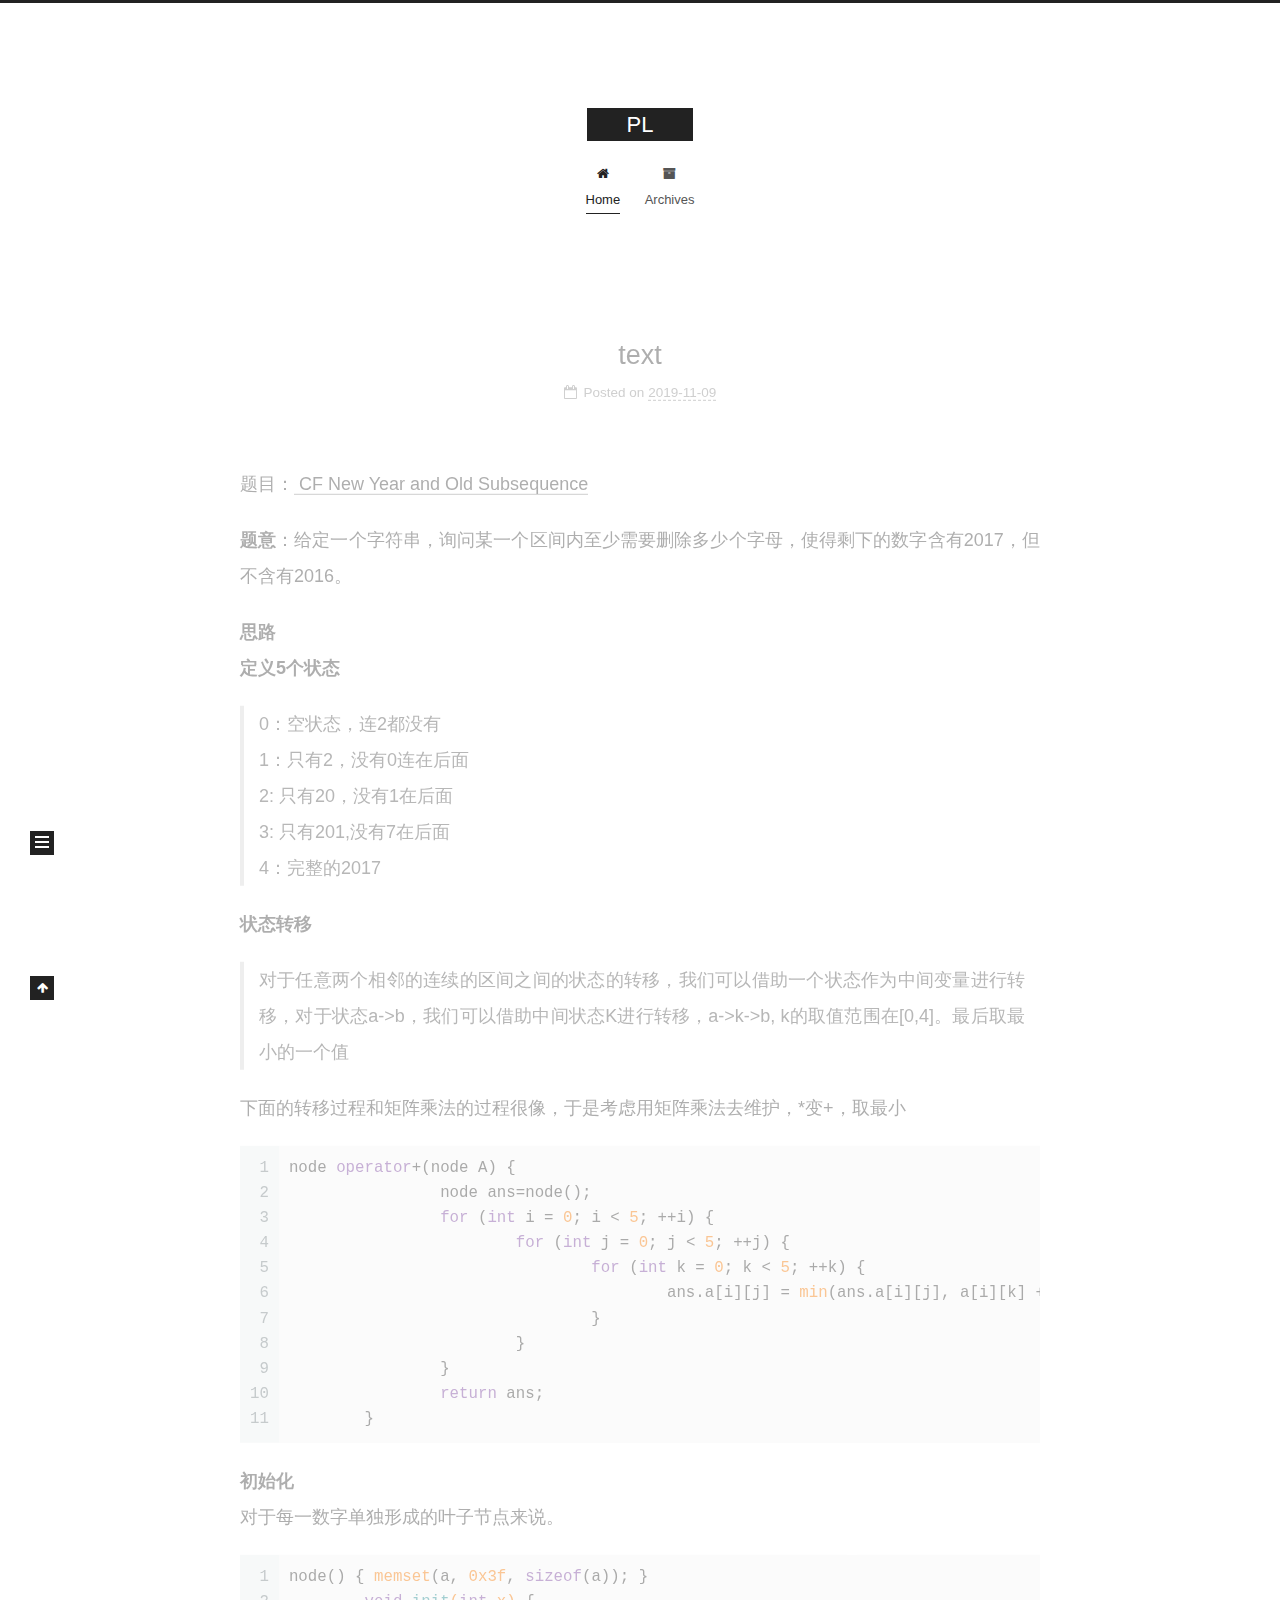
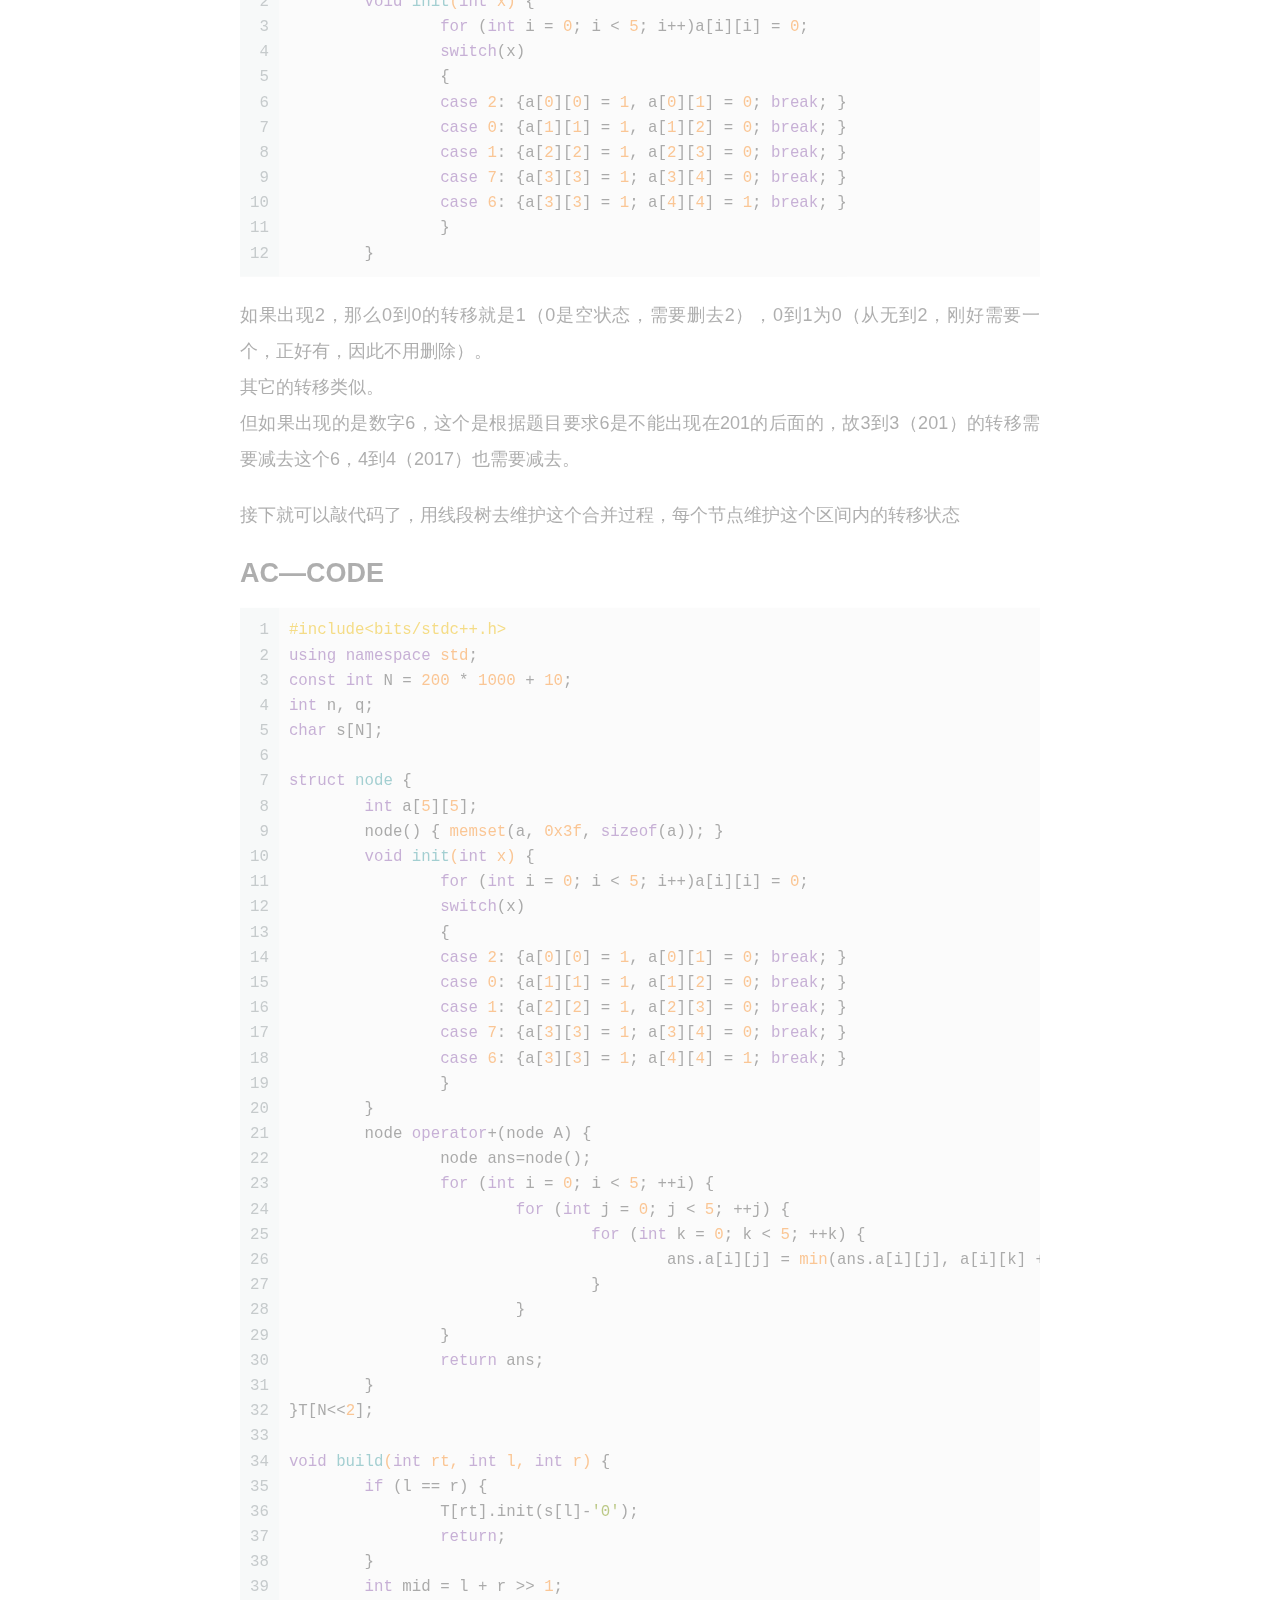
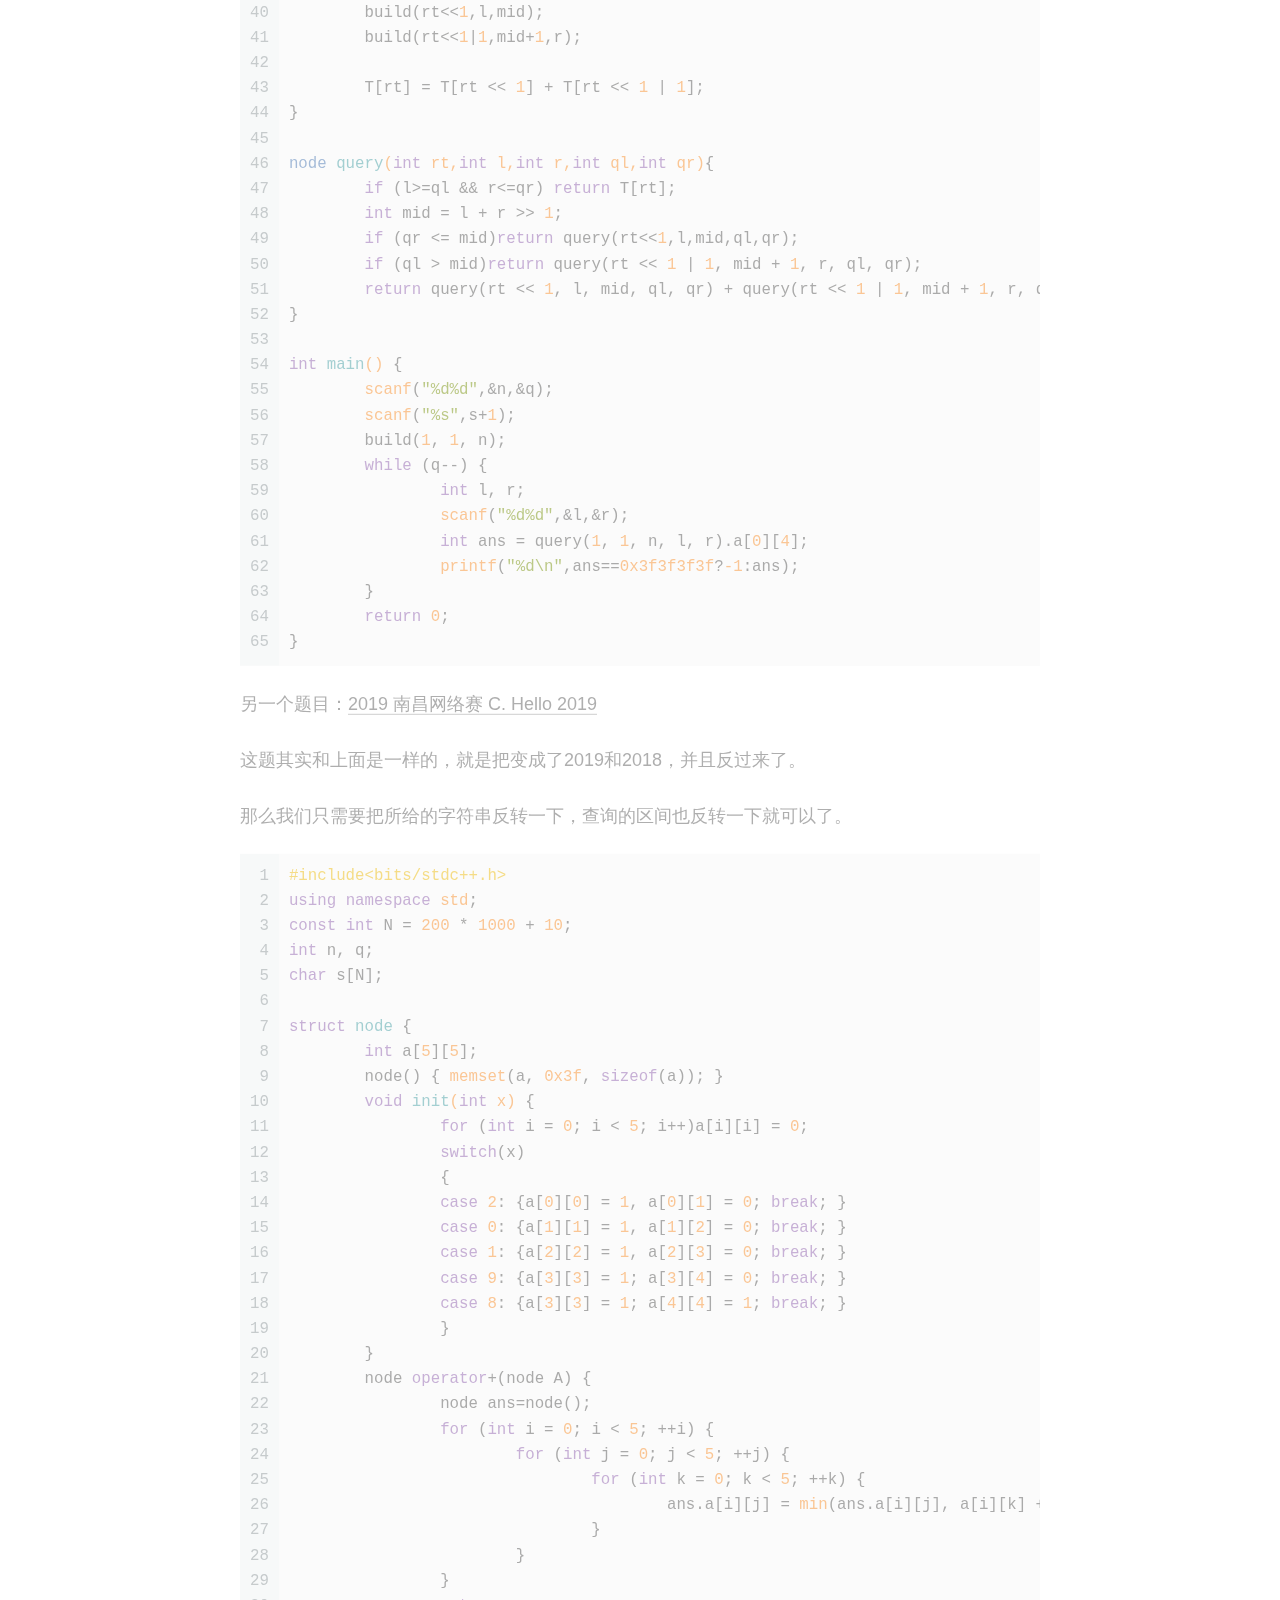
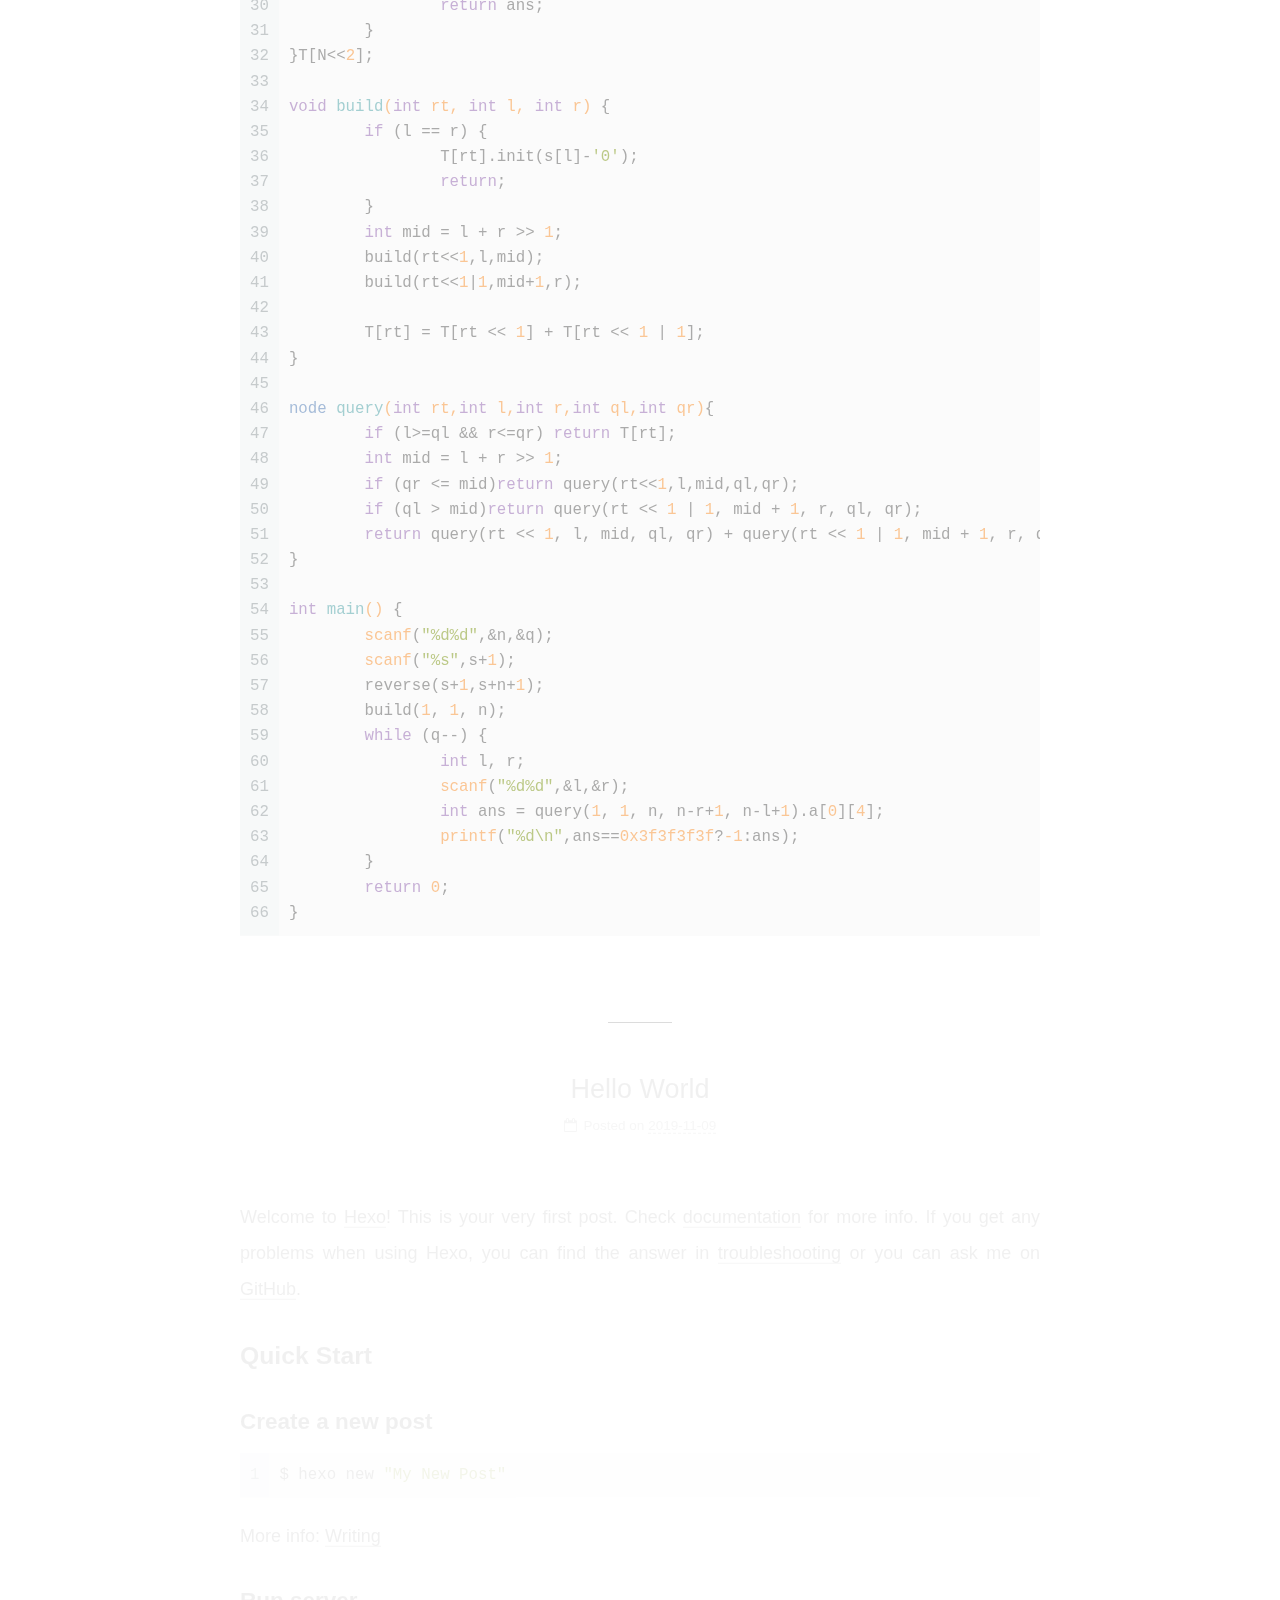
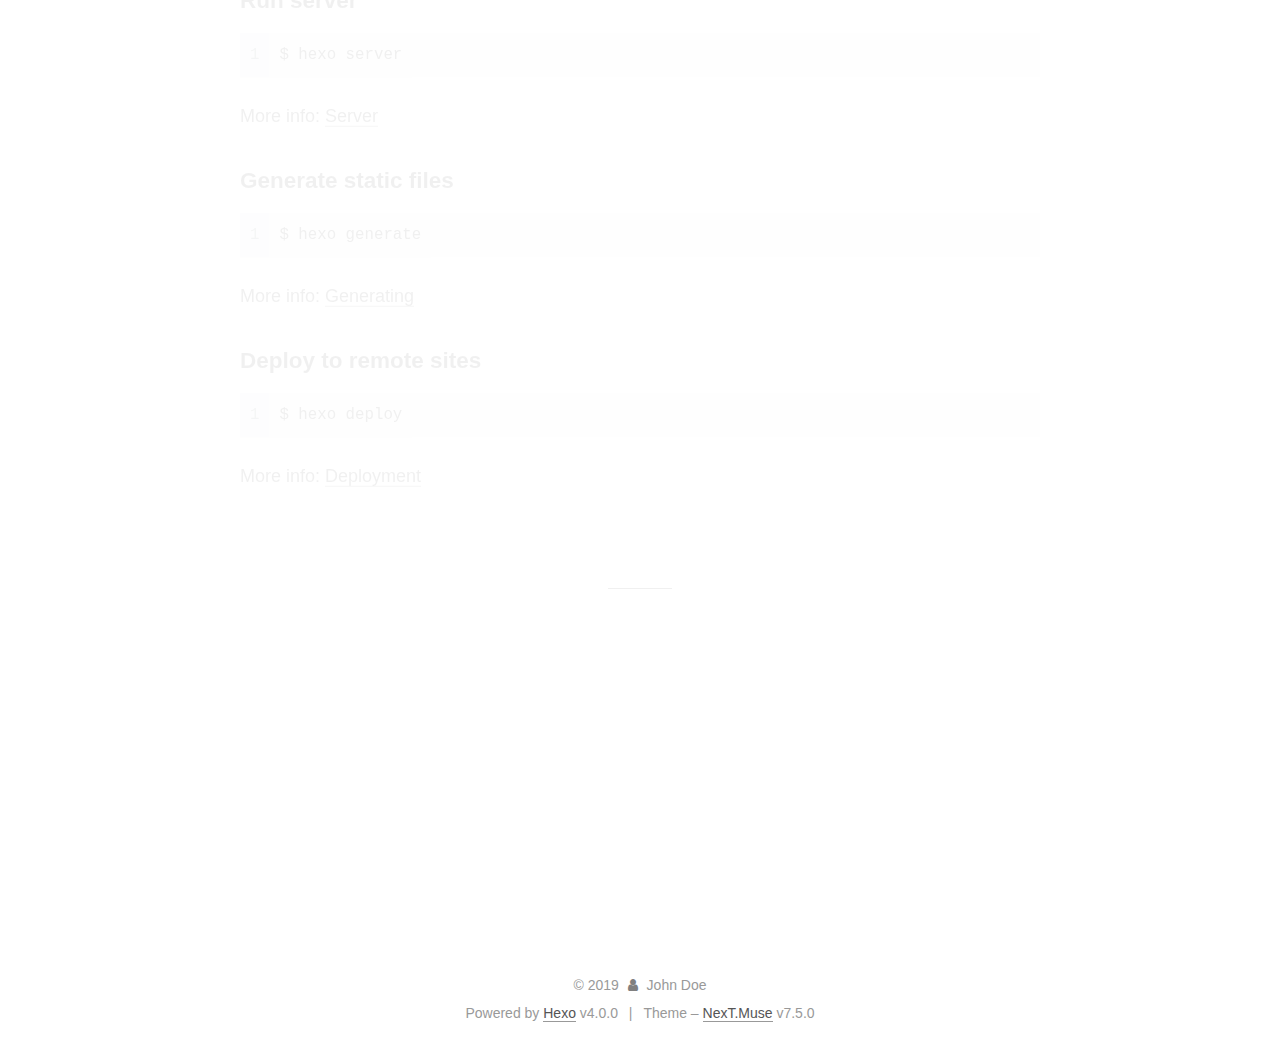
<file: index.html>
<!DOCTYPE html>
<html lang="en">
<head>
  <meta charset="UTF-8">
<meta name="viewport" content="width=device-width, initial-scale=1, maximum-scale=2">
<meta name="theme-color" content="#222">
<meta name="generator" content="Hexo 4.0.0">
  <link rel="apple-touch-icon" sizes="180x180" href="/images/apple-touch-icon-next.png">
  <link rel="icon" type="image/png" sizes="32x32" href="/images/favicon-32x32-next.png">
  <link rel="icon" type="image/png" sizes="16x16" href="/images/favicon-16x16-next.png">
  <link rel="mask-icon" href="/images/logo.svg" color="#222">
  <link rel="alternate" href="/atom.xml" title="PL" type="application/atom+xml">

<link rel="stylesheet" href="/css/main.css">


<link rel="stylesheet" href="/lib/font-awesome/css/font-awesome.min.css">


<script id="hexo-configurations">
  var NexT = window.NexT || {};
  var CONFIG = {
    root: '/',
    scheme: 'Muse',
    version: '7.5.0',
    exturl: false,
    sidebar: {"position":"left","display":"post","offset":12,"onmobile":false},
    copycode: {"enable":false,"show_result":false,"style":null},
    back2top: {"enable":true,"sidebar":false,"scrollpercent":false},
    bookmark: {"enable":false,"color":"#222","save":"auto"},
    fancybox: false,
    mediumzoom: false,
    lazyload: false,
    pangu: false,
    algolia: {
      appID: '',
      apiKey: '',
      indexName: '',
      hits: {"per_page":10},
      labels: {"input_placeholder":"Search for Posts","hits_empty":"We didn't find any results for the search: ${query}","hits_stats":"${hits} results found in ${time} ms"}
    },
    localsearch: {"enable":false,"trigger":"auto","top_n_per_article":1,"unescape":false,"preload":false},
    path: '',
    motion: {"enable":true,"async":false,"transition":{"post_block":"fadeIn","post_header":"slideDownIn","post_body":"slideDownIn","coll_header":"slideLeftIn","sidebar":"slideUpIn"}},
    translation: {
      copy_button: 'Copy',
      copy_success: 'Copied',
      copy_failure: 'Copy failed'
    },
    sidebarPadding: 40
  };
</script>

  <meta property="og:type" content="website">
<meta property="og:title" content="PL">
<meta property="og:url" content="http:&#x2F;&#x2F;yoursite.com&#x2F;index.html">
<meta property="og:site_name" content="PL">
<meta property="og:locale" content="en">
<meta name="twitter:card" content="summary">

<link rel="canonical" href="http://yoursite.com/">


<script id="page-configurations">
  // https://hexo.io/docs/variables.html
  CONFIG.page = {
    sidebar: "",
    isHome: true,
    isPost: false,
    isPage: false,
    isArchive: false
  };
</script>

  <title>PL</title>
  






  <noscript>
  <style>
  .use-motion .brand,
  .use-motion .menu-item,
  .sidebar-inner,
  .use-motion .post-block,
  .use-motion .pagination,
  .use-motion .comments,
  .use-motion .post-header,
  .use-motion .post-body,
  .use-motion .collection-header { opacity: initial; }

  .use-motion .site-title,
  .use-motion .site-subtitle {
    opacity: initial;
    top: initial;
  }

  .use-motion .logo-line-before i { left: initial; }
  .use-motion .logo-line-after i { right: initial; }
  </style>
</noscript>

</head>

<body itemscope itemtype="http://schema.org/WebPage">
  <div class="container use-motion">
    <div class="headband"></div>

    <header class="header" itemscope itemtype="http://schema.org/WPHeader">
      <div class="header-inner"><div class="site-brand-container">
  <div class="site-meta">

    <div>
      <a href="/" class="brand" rel="start">
        <span class="logo-line-before"><i></i></span>
        <span class="site-title">PL</span>
        <span class="logo-line-after"><i></i></span>
      </a>
    </div>
  </div>

  <div class="site-nav-toggle">
    <div class="toggle" aria-label="Toggle navigation bar">
      <span class="toggle-line toggle-line-first"></span>
      <span class="toggle-line toggle-line-middle"></span>
      <span class="toggle-line toggle-line-last"></span>
    </div>
  </div>
</div>


<nav class="site-nav">
  
  <ul id="menu" class="menu">
        <li class="menu-item menu-item-home">

    <a href="/" rel="section"><i class="fa fa-fw fa-home"></i>Home</a>

  </li>
        <li class="menu-item menu-item-archives">

    <a href="/archives/" rel="section"><i class="fa fa-fw fa-archive"></i>Archives</a>

  </li>
  </ul>

</nav>
</div>
    </header>

    
  <div class="back-to-top">
    <i class="fa fa-arrow-up"></i>
    <span>0%</span>
  </div>


    <main class="main">
      <div class="main-inner">
        <div class="content-wrap">
          

          <div class="content">
            

  <div class="posts-expand">
        
  
  
  <article itemscope itemtype="http://schema.org/Article" class="post-block home" lang="en">
    <link itemprop="mainEntityOfPage" href="http://yoursite.com/text/">

    <span hidden itemprop="author" itemscope itemtype="http://schema.org/Person">
      <meta itemprop="image" content="/images/avatar.gif">
      <meta itemprop="name" content="John Doe">
      <meta itemprop="description" content="">
    </span>

    <span hidden itemprop="publisher" itemscope itemtype="http://schema.org/Organization">
      <meta itemprop="name" content="PL">
    </span>
      <header class="post-header">
        <h1 class="post-title" itemprop="name headline">
          
            <a href="/text/" class="post-title-link" itemprop="url">text</a>
        </h1>

        <div class="post-meta">
            <span class="post-meta-item">
              <span class="post-meta-item-icon">
                <i class="fa fa-calendar-o"></i>
              </span>
              <span class="post-meta-item-text">Posted on</span>
              

              <time title="Created: 2019-11-09 19:50:32 / Modified: 19:52:13" itemprop="dateCreated datePublished" datetime="2019-11-09T19:50:32+08:00">2019-11-09</time>
            </span>

          

        </div>
      </header>

    
    
    
    <div class="post-body" itemprop="articleBody">

      
          <p>题目：<a href="https://codeforces.com/contest/750/problem/E" target="_blank" rel="noopener"> CF New Year and Old Subsequence</a></p>
<p><strong>题意</strong>：给定一个字符串，询问某一个区间内至少需要删除多少个字母，使得剩下的数字含有2017，但不含有2016。</p>
<p><strong>思路</strong><br><strong>定义5个状态</strong></p>
<blockquote>
<p>0：空状态，连2都没有<br>1：只有2，没有0连在后面<br>2:   只有20，没有1在后面<br>3:   只有201,没有7在后面<br>4：完整的2017</p>
</blockquote>
<p><strong>状态转移</strong></p>
<blockquote>
<p>对于任意两个相邻的连续的区间之间的状态的转移，我们可以借助一个状态作为中间变量进行转移，对于状态a-&gt;b，我们可以借助中间状态K进行转移，a-&gt;k-&gt;b, k的取值范围在[0,4]。最后取最小的一个值</p>
</blockquote>
<p>下面的转移过程和矩阵乘法的过程很像，于是考虑用矩阵乘法去维护，*变+，取最小</p>
<figure class="highlight c"><table><tr><td class="gutter"><pre><span class="line">1</span><br><span class="line">2</span><br><span class="line">3</span><br><span class="line">4</span><br><span class="line">5</span><br><span class="line">6</span><br><span class="line">7</span><br><span class="line">8</span><br><span class="line">9</span><br><span class="line">10</span><br><span class="line">11</span><br></pre></td><td class="code"><pre><span class="line">node <span class="keyword">operator</span>+(node A) &#123;</span><br><span class="line">		node ans=node();</span><br><span class="line">		<span class="keyword">for</span> (<span class="keyword">int</span> i = <span class="number">0</span>; i &lt; <span class="number">5</span>; ++i) &#123;</span><br><span class="line">			<span class="keyword">for</span> (<span class="keyword">int</span> j = <span class="number">0</span>; j &lt; <span class="number">5</span>; ++j) &#123;</span><br><span class="line">				<span class="keyword">for</span> (<span class="keyword">int</span> k = <span class="number">0</span>; k &lt; <span class="number">5</span>; ++k) &#123;</span><br><span class="line">					ans.a[i][j] = <span class="built_in">min</span>(ans.a[i][j], a[i][k] + A.a[k][j]);;</span><br><span class="line">				&#125;</span><br><span class="line">			&#125;</span><br><span class="line">		&#125;</span><br><span class="line">		<span class="keyword">return</span> ans;</span><br><span class="line">	&#125;</span><br></pre></td></tr></table></figure>

<p><strong>初始化</strong><br>对于每一数字单独形成的叶子节点来说。</p>
<figure class="highlight c"><table><tr><td class="gutter"><pre><span class="line">1</span><br><span class="line">2</span><br><span class="line">3</span><br><span class="line">4</span><br><span class="line">5</span><br><span class="line">6</span><br><span class="line">7</span><br><span class="line">8</span><br><span class="line">9</span><br><span class="line">10</span><br><span class="line">11</span><br><span class="line">12</span><br></pre></td><td class="code"><pre><span class="line">node() &#123; <span class="built_in">memset</span>(a, <span class="number">0x3f</span>, <span class="keyword">sizeof</span>(a)); &#125;</span><br><span class="line">	<span class="function"><span class="keyword">void</span> <span class="title">init</span><span class="params">(<span class="keyword">int</span> x)</span> </span>&#123;</span><br><span class="line">		<span class="keyword">for</span> (<span class="keyword">int</span> i = <span class="number">0</span>; i &lt; <span class="number">5</span>; i++)a[i][i] = <span class="number">0</span>;</span><br><span class="line">		<span class="keyword">switch</span>(x)</span><br><span class="line">		&#123;</span><br><span class="line">		<span class="keyword">case</span> <span class="number">2</span>: &#123;a[<span class="number">0</span>][<span class="number">0</span>] = <span class="number">1</span>, a[<span class="number">0</span>][<span class="number">1</span>] = <span class="number">0</span>; <span class="keyword">break</span>; &#125;</span><br><span class="line">		<span class="keyword">case</span> <span class="number">0</span>: &#123;a[<span class="number">1</span>][<span class="number">1</span>] = <span class="number">1</span>, a[<span class="number">1</span>][<span class="number">2</span>] = <span class="number">0</span>; <span class="keyword">break</span>; &#125;</span><br><span class="line">		<span class="keyword">case</span> <span class="number">1</span>: &#123;a[<span class="number">2</span>][<span class="number">2</span>] = <span class="number">1</span>, a[<span class="number">2</span>][<span class="number">3</span>] = <span class="number">0</span>; <span class="keyword">break</span>; &#125;</span><br><span class="line">		<span class="keyword">case</span> <span class="number">7</span>: &#123;a[<span class="number">3</span>][<span class="number">3</span>] = <span class="number">1</span>; a[<span class="number">3</span>][<span class="number">4</span>] = <span class="number">0</span>; <span class="keyword">break</span>; &#125;</span><br><span class="line">		<span class="keyword">case</span> <span class="number">6</span>: &#123;a[<span class="number">3</span>][<span class="number">3</span>] = <span class="number">1</span>; a[<span class="number">4</span>][<span class="number">4</span>] = <span class="number">1</span>; <span class="keyword">break</span>; &#125;</span><br><span class="line">		&#125;</span><br><span class="line">	&#125;</span><br></pre></td></tr></table></figure>
<p>如果出现2，那么0到0的转移就是1（0是空状态，需要删去2），0到1为0（从无到2，刚好需要一个，正好有，因此不用删除）。<br>其它的转移类似。<br>但如果出现的是数字6，这个是根据题目要求6是不能出现在201的后面的，故3到3（201）的转移需要减去这个6，4到4（2017）也需要减去。</p>
<p>接下就可以敲代码了，用线段树去维护这个合并过程，每个节点维护这个区间内的转移状态</p>
<h1 id="AC—CODE"><a href="#AC—CODE" class="headerlink" title="AC—CODE"></a>AC—CODE</h1><figure class="highlight c"><table><tr><td class="gutter"><pre><span class="line">1</span><br><span class="line">2</span><br><span class="line">3</span><br><span class="line">4</span><br><span class="line">5</span><br><span class="line">6</span><br><span class="line">7</span><br><span class="line">8</span><br><span class="line">9</span><br><span class="line">10</span><br><span class="line">11</span><br><span class="line">12</span><br><span class="line">13</span><br><span class="line">14</span><br><span class="line">15</span><br><span class="line">16</span><br><span class="line">17</span><br><span class="line">18</span><br><span class="line">19</span><br><span class="line">20</span><br><span class="line">21</span><br><span class="line">22</span><br><span class="line">23</span><br><span class="line">24</span><br><span class="line">25</span><br><span class="line">26</span><br><span class="line">27</span><br><span class="line">28</span><br><span class="line">29</span><br><span class="line">30</span><br><span class="line">31</span><br><span class="line">32</span><br><span class="line">33</span><br><span class="line">34</span><br><span class="line">35</span><br><span class="line">36</span><br><span class="line">37</span><br><span class="line">38</span><br><span class="line">39</span><br><span class="line">40</span><br><span class="line">41</span><br><span class="line">42</span><br><span class="line">43</span><br><span class="line">44</span><br><span class="line">45</span><br><span class="line">46</span><br><span class="line">47</span><br><span class="line">48</span><br><span class="line">49</span><br><span class="line">50</span><br><span class="line">51</span><br><span class="line">52</span><br><span class="line">53</span><br><span class="line">54</span><br><span class="line">55</span><br><span class="line">56</span><br><span class="line">57</span><br><span class="line">58</span><br><span class="line">59</span><br><span class="line">60</span><br><span class="line">61</span><br><span class="line">62</span><br><span class="line">63</span><br><span class="line">64</span><br><span class="line">65</span><br></pre></td><td class="code"><pre><span class="line"><span class="meta">#<span class="meta-keyword">include</span><span class="meta-string">&lt;bits/stdc++.h&gt;</span></span></span><br><span class="line"><span class="keyword">using</span> <span class="keyword">namespace</span> <span class="built_in">std</span>;</span><br><span class="line"><span class="keyword">const</span> <span class="keyword">int</span> N = <span class="number">200</span> * <span class="number">1000</span> + <span class="number">10</span>;</span><br><span class="line"><span class="keyword">int</span> n, q;</span><br><span class="line"><span class="keyword">char</span> s[N];</span><br><span class="line"> </span><br><span class="line"><span class="class"><span class="keyword">struct</span> <span class="title">node</span> &#123;</span></span><br><span class="line">	<span class="keyword">int</span> a[<span class="number">5</span>][<span class="number">5</span>];</span><br><span class="line">	node() &#123; <span class="built_in">memset</span>(a, <span class="number">0x3f</span>, <span class="keyword">sizeof</span>(a)); &#125;</span><br><span class="line">	<span class="function"><span class="keyword">void</span> <span class="title">init</span><span class="params">(<span class="keyword">int</span> x)</span> </span>&#123;</span><br><span class="line">		<span class="keyword">for</span> (<span class="keyword">int</span> i = <span class="number">0</span>; i &lt; <span class="number">5</span>; i++)a[i][i] = <span class="number">0</span>;</span><br><span class="line">		<span class="keyword">switch</span>(x)</span><br><span class="line">		&#123;</span><br><span class="line">		<span class="keyword">case</span> <span class="number">2</span>: &#123;a[<span class="number">0</span>][<span class="number">0</span>] = <span class="number">1</span>, a[<span class="number">0</span>][<span class="number">1</span>] = <span class="number">0</span>; <span class="keyword">break</span>; &#125;</span><br><span class="line">		<span class="keyword">case</span> <span class="number">0</span>: &#123;a[<span class="number">1</span>][<span class="number">1</span>] = <span class="number">1</span>, a[<span class="number">1</span>][<span class="number">2</span>] = <span class="number">0</span>; <span class="keyword">break</span>; &#125;</span><br><span class="line">		<span class="keyword">case</span> <span class="number">1</span>: &#123;a[<span class="number">2</span>][<span class="number">2</span>] = <span class="number">1</span>, a[<span class="number">2</span>][<span class="number">3</span>] = <span class="number">0</span>; <span class="keyword">break</span>; &#125;</span><br><span class="line">		<span class="keyword">case</span> <span class="number">7</span>: &#123;a[<span class="number">3</span>][<span class="number">3</span>] = <span class="number">1</span>; a[<span class="number">3</span>][<span class="number">4</span>] = <span class="number">0</span>; <span class="keyword">break</span>; &#125;</span><br><span class="line">		<span class="keyword">case</span> <span class="number">6</span>: &#123;a[<span class="number">3</span>][<span class="number">3</span>] = <span class="number">1</span>; a[<span class="number">4</span>][<span class="number">4</span>] = <span class="number">1</span>; <span class="keyword">break</span>; &#125;</span><br><span class="line">		&#125;</span><br><span class="line">	&#125;</span><br><span class="line">	node <span class="keyword">operator</span>+(node A) &#123;</span><br><span class="line">		node ans=node();</span><br><span class="line">		<span class="keyword">for</span> (<span class="keyword">int</span> i = <span class="number">0</span>; i &lt; <span class="number">5</span>; ++i) &#123;</span><br><span class="line">			<span class="keyword">for</span> (<span class="keyword">int</span> j = <span class="number">0</span>; j &lt; <span class="number">5</span>; ++j) &#123;</span><br><span class="line">				<span class="keyword">for</span> (<span class="keyword">int</span> k = <span class="number">0</span>; k &lt; <span class="number">5</span>; ++k) &#123;</span><br><span class="line">					ans.a[i][j] = <span class="built_in">min</span>(ans.a[i][j], a[i][k] + A.a[k][j]);;</span><br><span class="line">				&#125;</span><br><span class="line">			&#125;</span><br><span class="line">		&#125;</span><br><span class="line">		<span class="keyword">return</span> ans;</span><br><span class="line">	&#125;</span><br><span class="line">&#125;T[N&lt;&lt;<span class="number">2</span>];</span><br><span class="line"> </span><br><span class="line"><span class="function"><span class="keyword">void</span> <span class="title">build</span><span class="params">(<span class="keyword">int</span> rt, <span class="keyword">int</span> l, <span class="keyword">int</span> r)</span> </span>&#123;</span><br><span class="line">	<span class="keyword">if</span> (l == r) &#123;</span><br><span class="line">		T[rt].init(s[l]-<span class="string">'0'</span>);</span><br><span class="line">		<span class="keyword">return</span>;</span><br><span class="line">	&#125;</span><br><span class="line">	<span class="keyword">int</span> mid = l + r &gt;&gt; <span class="number">1</span>;</span><br><span class="line">	build(rt&lt;&lt;<span class="number">1</span>,l,mid);</span><br><span class="line">	build(rt&lt;&lt;<span class="number">1</span>|<span class="number">1</span>,mid+<span class="number">1</span>,r);</span><br><span class="line"> </span><br><span class="line">	T[rt] = T[rt &lt;&lt; <span class="number">1</span>] + T[rt &lt;&lt; <span class="number">1</span> | <span class="number">1</span>];</span><br><span class="line">&#125;</span><br><span class="line"> </span><br><span class="line"><span class="function">node <span class="title">query</span><span class="params">(<span class="keyword">int</span> rt,<span class="keyword">int</span> l,<span class="keyword">int</span> r,<span class="keyword">int</span> ql,<span class="keyword">int</span> qr)</span></span>&#123;</span><br><span class="line">	<span class="keyword">if</span> (l&gt;=ql &amp;&amp; r&lt;=qr) <span class="keyword">return</span> T[rt];</span><br><span class="line">	<span class="keyword">int</span> mid = l + r &gt;&gt; <span class="number">1</span>;</span><br><span class="line">	<span class="keyword">if</span> (qr &lt;= mid)<span class="keyword">return</span> query(rt&lt;&lt;<span class="number">1</span>,l,mid,ql,qr);</span><br><span class="line">	<span class="keyword">if</span> (ql &gt; mid)<span class="keyword">return</span> query(rt &lt;&lt; <span class="number">1</span> | <span class="number">1</span>, mid + <span class="number">1</span>, r, ql, qr);</span><br><span class="line">	<span class="keyword">return</span> query(rt &lt;&lt; <span class="number">1</span>, l, mid, ql, qr) + query(rt &lt;&lt; <span class="number">1</span> | <span class="number">1</span>, mid + <span class="number">1</span>, r, ql, qr);</span><br><span class="line">&#125;</span><br><span class="line"> </span><br><span class="line"><span class="function"><span class="keyword">int</span> <span class="title">main</span><span class="params">()</span> </span>&#123;</span><br><span class="line">	<span class="built_in">scanf</span>(<span class="string">"%d%d"</span>,&amp;n,&amp;q);</span><br><span class="line">	<span class="built_in">scanf</span>(<span class="string">"%s"</span>,s+<span class="number">1</span>);</span><br><span class="line">	build(<span class="number">1</span>, <span class="number">1</span>, n);</span><br><span class="line">	<span class="keyword">while</span> (q--) &#123;</span><br><span class="line">		<span class="keyword">int</span> l, r;</span><br><span class="line">		<span class="built_in">scanf</span>(<span class="string">"%d%d"</span>,&amp;l,&amp;r);</span><br><span class="line">		<span class="keyword">int</span> ans = query(<span class="number">1</span>, <span class="number">1</span>, n, l, r).a[<span class="number">0</span>][<span class="number">4</span>];</span><br><span class="line">		<span class="built_in">printf</span>(<span class="string">"%d\n"</span>,ans==<span class="number">0x3f3f3f3f</span>?<span class="number">-1</span>:ans);</span><br><span class="line">	&#125;</span><br><span class="line">	<span class="keyword">return</span> <span class="number">0</span>;</span><br><span class="line">&#125;</span><br></pre></td></tr></table></figure>


<p>另一个题目：<a href="https://nanti.jisuanke.com/t/41350" target="_blank" rel="noopener">2019 南昌网络赛   C. Hello 2019</a></p>
<p>这题其实和上面是一样的，就是把变成了2019和2018，并且反过来了。</p>
<p>那么我们只需要把所给的字符串反转一下，查询的区间也反转一下就可以了。</p>
<figure class="highlight c"><table><tr><td class="gutter"><pre><span class="line">1</span><br><span class="line">2</span><br><span class="line">3</span><br><span class="line">4</span><br><span class="line">5</span><br><span class="line">6</span><br><span class="line">7</span><br><span class="line">8</span><br><span class="line">9</span><br><span class="line">10</span><br><span class="line">11</span><br><span class="line">12</span><br><span class="line">13</span><br><span class="line">14</span><br><span class="line">15</span><br><span class="line">16</span><br><span class="line">17</span><br><span class="line">18</span><br><span class="line">19</span><br><span class="line">20</span><br><span class="line">21</span><br><span class="line">22</span><br><span class="line">23</span><br><span class="line">24</span><br><span class="line">25</span><br><span class="line">26</span><br><span class="line">27</span><br><span class="line">28</span><br><span class="line">29</span><br><span class="line">30</span><br><span class="line">31</span><br><span class="line">32</span><br><span class="line">33</span><br><span class="line">34</span><br><span class="line">35</span><br><span class="line">36</span><br><span class="line">37</span><br><span class="line">38</span><br><span class="line">39</span><br><span class="line">40</span><br><span class="line">41</span><br><span class="line">42</span><br><span class="line">43</span><br><span class="line">44</span><br><span class="line">45</span><br><span class="line">46</span><br><span class="line">47</span><br><span class="line">48</span><br><span class="line">49</span><br><span class="line">50</span><br><span class="line">51</span><br><span class="line">52</span><br><span class="line">53</span><br><span class="line">54</span><br><span class="line">55</span><br><span class="line">56</span><br><span class="line">57</span><br><span class="line">58</span><br><span class="line">59</span><br><span class="line">60</span><br><span class="line">61</span><br><span class="line">62</span><br><span class="line">63</span><br><span class="line">64</span><br><span class="line">65</span><br><span class="line">66</span><br></pre></td><td class="code"><pre><span class="line"><span class="meta">#<span class="meta-keyword">include</span><span class="meta-string">&lt;bits/stdc++.h&gt;</span></span></span><br><span class="line"><span class="keyword">using</span> <span class="keyword">namespace</span> <span class="built_in">std</span>;</span><br><span class="line"><span class="keyword">const</span> <span class="keyword">int</span> N = <span class="number">200</span> * <span class="number">1000</span> + <span class="number">10</span>;</span><br><span class="line"><span class="keyword">int</span> n, q;</span><br><span class="line"><span class="keyword">char</span> s[N];</span><br><span class="line"></span><br><span class="line"><span class="class"><span class="keyword">struct</span> <span class="title">node</span> &#123;</span></span><br><span class="line">	<span class="keyword">int</span> a[<span class="number">5</span>][<span class="number">5</span>];</span><br><span class="line">	node() &#123; <span class="built_in">memset</span>(a, <span class="number">0x3f</span>, <span class="keyword">sizeof</span>(a)); &#125;</span><br><span class="line">	<span class="function"><span class="keyword">void</span> <span class="title">init</span><span class="params">(<span class="keyword">int</span> x)</span> </span>&#123;</span><br><span class="line">		<span class="keyword">for</span> (<span class="keyword">int</span> i = <span class="number">0</span>; i &lt; <span class="number">5</span>; i++)a[i][i] = <span class="number">0</span>;</span><br><span class="line">		<span class="keyword">switch</span>(x)</span><br><span class="line">		&#123;</span><br><span class="line">		<span class="keyword">case</span> <span class="number">2</span>: &#123;a[<span class="number">0</span>][<span class="number">0</span>] = <span class="number">1</span>, a[<span class="number">0</span>][<span class="number">1</span>] = <span class="number">0</span>; <span class="keyword">break</span>; &#125;</span><br><span class="line">		<span class="keyword">case</span> <span class="number">0</span>: &#123;a[<span class="number">1</span>][<span class="number">1</span>] = <span class="number">1</span>, a[<span class="number">1</span>][<span class="number">2</span>] = <span class="number">0</span>; <span class="keyword">break</span>; &#125;</span><br><span class="line">		<span class="keyword">case</span> <span class="number">1</span>: &#123;a[<span class="number">2</span>][<span class="number">2</span>] = <span class="number">1</span>, a[<span class="number">2</span>][<span class="number">3</span>] = <span class="number">0</span>; <span class="keyword">break</span>; &#125;</span><br><span class="line">		<span class="keyword">case</span> <span class="number">9</span>: &#123;a[<span class="number">3</span>][<span class="number">3</span>] = <span class="number">1</span>; a[<span class="number">3</span>][<span class="number">4</span>] = <span class="number">0</span>; <span class="keyword">break</span>; &#125;</span><br><span class="line">		<span class="keyword">case</span> <span class="number">8</span>: &#123;a[<span class="number">3</span>][<span class="number">3</span>] = <span class="number">1</span>; a[<span class="number">4</span>][<span class="number">4</span>] = <span class="number">1</span>; <span class="keyword">break</span>; &#125;</span><br><span class="line">		&#125;</span><br><span class="line">	&#125;</span><br><span class="line">	node <span class="keyword">operator</span>+(node A) &#123;</span><br><span class="line">		node ans=node();</span><br><span class="line">		<span class="keyword">for</span> (<span class="keyword">int</span> i = <span class="number">0</span>; i &lt; <span class="number">5</span>; ++i) &#123;</span><br><span class="line">			<span class="keyword">for</span> (<span class="keyword">int</span> j = <span class="number">0</span>; j &lt; <span class="number">5</span>; ++j) &#123;</span><br><span class="line">				<span class="keyword">for</span> (<span class="keyword">int</span> k = <span class="number">0</span>; k &lt; <span class="number">5</span>; ++k) &#123;</span><br><span class="line">					ans.a[i][j] = <span class="built_in">min</span>(ans.a[i][j], a[i][k] + A.a[k][j]);;</span><br><span class="line">				&#125;</span><br><span class="line">			&#125;</span><br><span class="line">		&#125;</span><br><span class="line">		<span class="keyword">return</span> ans;</span><br><span class="line">	&#125;</span><br><span class="line">&#125;T[N&lt;&lt;<span class="number">2</span>];</span><br><span class="line"></span><br><span class="line"><span class="function"><span class="keyword">void</span> <span class="title">build</span><span class="params">(<span class="keyword">int</span> rt, <span class="keyword">int</span> l, <span class="keyword">int</span> r)</span> </span>&#123;</span><br><span class="line">	<span class="keyword">if</span> (l == r) &#123;</span><br><span class="line">		T[rt].init(s[l]-<span class="string">'0'</span>);</span><br><span class="line">		<span class="keyword">return</span>;</span><br><span class="line">	&#125;</span><br><span class="line">	<span class="keyword">int</span> mid = l + r &gt;&gt; <span class="number">1</span>;</span><br><span class="line">	build(rt&lt;&lt;<span class="number">1</span>,l,mid);</span><br><span class="line">	build(rt&lt;&lt;<span class="number">1</span>|<span class="number">1</span>,mid+<span class="number">1</span>,r);</span><br><span class="line"></span><br><span class="line">	T[rt] = T[rt &lt;&lt; <span class="number">1</span>] + T[rt &lt;&lt; <span class="number">1</span> | <span class="number">1</span>];</span><br><span class="line">&#125;</span><br><span class="line"></span><br><span class="line"><span class="function">node <span class="title">query</span><span class="params">(<span class="keyword">int</span> rt,<span class="keyword">int</span> l,<span class="keyword">int</span> r,<span class="keyword">int</span> ql,<span class="keyword">int</span> qr)</span></span>&#123;</span><br><span class="line">	<span class="keyword">if</span> (l&gt;=ql &amp;&amp; r&lt;=qr) <span class="keyword">return</span> T[rt];</span><br><span class="line">	<span class="keyword">int</span> mid = l + r &gt;&gt; <span class="number">1</span>;</span><br><span class="line">	<span class="keyword">if</span> (qr &lt;= mid)<span class="keyword">return</span> query(rt&lt;&lt;<span class="number">1</span>,l,mid,ql,qr);</span><br><span class="line">	<span class="keyword">if</span> (ql &gt; mid)<span class="keyword">return</span> query(rt &lt;&lt; <span class="number">1</span> | <span class="number">1</span>, mid + <span class="number">1</span>, r, ql, qr);</span><br><span class="line">	<span class="keyword">return</span> query(rt &lt;&lt; <span class="number">1</span>, l, mid, ql, qr) + query(rt &lt;&lt; <span class="number">1</span> | <span class="number">1</span>, mid + <span class="number">1</span>, r, ql, qr);</span><br><span class="line">&#125;</span><br><span class="line"></span><br><span class="line"><span class="function"><span class="keyword">int</span> <span class="title">main</span><span class="params">()</span> </span>&#123;</span><br><span class="line">	<span class="built_in">scanf</span>(<span class="string">"%d%d"</span>,&amp;n,&amp;q);</span><br><span class="line">	<span class="built_in">scanf</span>(<span class="string">"%s"</span>,s+<span class="number">1</span>);</span><br><span class="line">	reverse(s+<span class="number">1</span>,s+n+<span class="number">1</span>);</span><br><span class="line">	build(<span class="number">1</span>, <span class="number">1</span>, n);</span><br><span class="line">	<span class="keyword">while</span> (q--) &#123;</span><br><span class="line">		<span class="keyword">int</span> l, r;</span><br><span class="line">		<span class="built_in">scanf</span>(<span class="string">"%d%d"</span>,&amp;l,&amp;r);</span><br><span class="line">		<span class="keyword">int</span> ans = query(<span class="number">1</span>, <span class="number">1</span>, n, n-r+<span class="number">1</span>, n-l+<span class="number">1</span>).a[<span class="number">0</span>][<span class="number">4</span>];</span><br><span class="line">		<span class="built_in">printf</span>(<span class="string">"%d\n"</span>,ans==<span class="number">0x3f3f3f3f</span>?<span class="number">-1</span>:ans);</span><br><span class="line">	&#125;</span><br><span class="line">	<span class="keyword">return</span> <span class="number">0</span>;</span><br><span class="line">&#125;</span><br></pre></td></tr></table></figure>

      
    </div>

    
    
    
      <footer class="post-footer">
        <div class="post-eof"></div>
      </footer>
  </article>
  
  
  

        
  
  
  <article itemscope itemtype="http://schema.org/Article" class="post-block home" lang="en">
    <link itemprop="mainEntityOfPage" href="http://yoursite.com/hello-world/">

    <span hidden itemprop="author" itemscope itemtype="http://schema.org/Person">
      <meta itemprop="image" content="/images/avatar.gif">
      <meta itemprop="name" content="John Doe">
      <meta itemprop="description" content="">
    </span>

    <span hidden itemprop="publisher" itemscope itemtype="http://schema.org/Organization">
      <meta itemprop="name" content="PL">
    </span>
      <header class="post-header">
        <h1 class="post-title" itemprop="name headline">
          
            <a href="/hello-world/" class="post-title-link" itemprop="url">Hello World</a>
        </h1>

        <div class="post-meta">
            <span class="post-meta-item">
              <span class="post-meta-item-icon">
                <i class="fa fa-calendar-o"></i>
              </span>
              <span class="post-meta-item-text">Posted on</span>

              <time title="Created: 2019-11-09 19:31:51" itemprop="dateCreated datePublished" datetime="2019-11-09T19:31:51+08:00">2019-11-09</time>
            </span>

          

        </div>
      </header>

    
    
    
    <div class="post-body" itemprop="articleBody">

      
          <p>Welcome to <a href="https://hexo.io/" target="_blank" rel="noopener">Hexo</a>! This is your very first post. Check <a href="https://hexo.io/docs/" target="_blank" rel="noopener">documentation</a> for more info. If you get any problems when using Hexo, you can find the answer in <a href="https://hexo.io/docs/troubleshooting.html" target="_blank" rel="noopener">troubleshooting</a> or you can ask me on <a href="https://github.com/hexojs/hexo/issues" target="_blank" rel="noopener">GitHub</a>.</p>
<h2 id="Quick-Start"><a href="#Quick-Start" class="headerlink" title="Quick Start"></a>Quick Start</h2><h3 id="Create-a-new-post"><a href="#Create-a-new-post" class="headerlink" title="Create a new post"></a>Create a new post</h3><figure class="highlight bash"><table><tr><td class="gutter"><pre><span class="line">1</span><br></pre></td><td class="code"><pre><span class="line">$ hexo new <span class="string">"My New Post"</span></span><br></pre></td></tr></table></figure>

<p>More info: <a href="https://hexo.io/docs/writing.html" target="_blank" rel="noopener">Writing</a></p>
<h3 id="Run-server"><a href="#Run-server" class="headerlink" title="Run server"></a>Run server</h3><figure class="highlight bash"><table><tr><td class="gutter"><pre><span class="line">1</span><br></pre></td><td class="code"><pre><span class="line">$ hexo server</span><br></pre></td></tr></table></figure>

<p>More info: <a href="https://hexo.io/docs/server.html" target="_blank" rel="noopener">Server</a></p>
<h3 id="Generate-static-files"><a href="#Generate-static-files" class="headerlink" title="Generate static files"></a>Generate static files</h3><figure class="highlight bash"><table><tr><td class="gutter"><pre><span class="line">1</span><br></pre></td><td class="code"><pre><span class="line">$ hexo generate</span><br></pre></td></tr></table></figure>

<p>More info: <a href="https://hexo.io/docs/generating.html" target="_blank" rel="noopener">Generating</a></p>
<h3 id="Deploy-to-remote-sites"><a href="#Deploy-to-remote-sites" class="headerlink" title="Deploy to remote sites"></a>Deploy to remote sites</h3><figure class="highlight bash"><table><tr><td class="gutter"><pre><span class="line">1</span><br></pre></td><td class="code"><pre><span class="line">$ hexo deploy</span><br></pre></td></tr></table></figure>

<p>More info: <a href="https://hexo.io/docs/one-command-deployment.html" target="_blank" rel="noopener">Deployment</a></p>

      
    </div>

    
    
    
      <footer class="post-footer">
        <div class="post-eof"></div>
      </footer>
  </article>
  
  
  

        
  
  
  <article itemscope itemtype="http://schema.org/Article" class="post-block home" lang="en">
    <link itemprop="mainEntityOfPage" href="http://yoursite.com/PL/">

    <span hidden itemprop="author" itemscope itemtype="http://schema.org/Person">
      <meta itemprop="image" content="/images/avatar.gif">
      <meta itemprop="name" content="John Doe">
      <meta itemprop="description" content="">
    </span>

    <span hidden itemprop="publisher" itemscope itemtype="http://schema.org/Organization">
      <meta itemprop="name" content="PL">
    </span>
      <header class="post-header">
        <h1 class="post-title" itemprop="name headline">
          
            <a href="/PL/" class="post-title-link" itemprop="url">Test for Hexo</a>
        </h1>

        <div class="post-meta">
            <span class="post-meta-item">
              <span class="post-meta-item-icon">
                <i class="fa fa-calendar-o"></i>
              </span>
              <span class="post-meta-item-text">Posted on</span>

              <time title="Created: 2016-12-07 20:46:25" itemprop="dateCreated datePublished" datetime="2016-12-07T20:46:25+08:00">2016-12-07</time>
            </span>
              <span class="post-meta-item">
                <span class="post-meta-item-icon">
                  <i class="fa fa-calendar-check-o"></i>
                </span>
                <span class="post-meta-item-text">Edited on</span>
                <time title="Modified: 2019-11-09 19:45:04" itemprop="dateModified" datetime="2019-11-09T19:45:04+08:00">2019-11-09</time>
              </span>
            <span class="post-meta-item">
              <span class="post-meta-item-icon">
                <i class="fa fa-folder-o"></i>
              </span>
              <span class="post-meta-item-text">In</span>
                <span itemprop="about" itemscope itemtype="http://schema.org/Thing">
                  <a href="/categories/Diary/" itemprop="url" rel="index">
                    <span itemprop="name">Diary</span>
                  </a>
                </span>
            </span>

          

        </div>
      </header>

    
    
    
    <div class="post-body" itemprop="articleBody">

      
          <p>Hexo Test.</p>
<h1 id="我的第一篇博客"><a href="#我的第一篇博客" class="headerlink" title="我的第一篇博客"></a>我的第一篇博客</h1>
      
    </div>

    
    
    
      <footer class="post-footer">
        <div class="post-eof"></div>
      </footer>
  </article>
  
  
  

  </div>

  



          </div>
          

        </div>
          
  
  <div class="toggle sidebar-toggle">
    <span class="toggle-line toggle-line-first"></span>
    <span class="toggle-line toggle-line-middle"></span>
    <span class="toggle-line toggle-line-last"></span>
  </div>

  <aside class="sidebar">
    <div class="sidebar-inner">

      <ul class="sidebar-nav motion-element">
        <li class="sidebar-nav-toc">
          Table of Contents
        </li>
        <li class="sidebar-nav-overview">
          Overview
        </li>
      </ul>

      <!--noindex-->
      <div class="post-toc-wrap sidebar-panel">
      </div>
      <!--/noindex-->

      <div class="site-overview-wrap sidebar-panel">
        <div class="site-author motion-element" itemprop="author" itemscope itemtype="http://schema.org/Person">
  <p class="site-author-name" itemprop="name">John Doe</p>
  <div class="site-description" itemprop="description"></div>
</div>
<div class="site-state-wrap motion-element">
  <nav class="site-state">
      <div class="site-state-item site-state-posts">
          <a href="/archives/">
        
          <span class="site-state-item-count">3</span>
          <span class="site-state-item-name">posts</span>
        </a>
      </div>
      <div class="site-state-item site-state-categories">
        <span class="site-state-item-count">1</span>
        <span class="site-state-item-name">categories</span>
      </div>
      <div class="site-state-item site-state-tags">
        <span class="site-state-item-count">2</span>
        <span class="site-state-item-name">tags</span>
      </div>
  </nav>
</div>
  <div class="feed-link motion-element">
    <a href="/atom.xml" rel="alternate">
      <i class="fa fa-rss"></i>RSS
    </a>
  </div>



      </div>

    </div>
  </aside>
  <div id="sidebar-dimmer"></div>


      </div>
    </main>

    <footer class="footer">
      <div class="footer-inner">
        

<div class="copyright">
  
  &copy; 
  <span itemprop="copyrightYear">2019</span>
  <span class="with-love">
    <i class="fa fa-user"></i>
  </span>
  <span class="author" itemprop="copyrightHolder">John Doe</span>
</div>
  <div class="powered-by">Powered by <a href="https://hexo.io/" class="theme-link" rel="noopener" target="_blank">Hexo</a> v4.0.0
  </div>
  <span class="post-meta-divider">|</span>
  <div class="theme-info">Theme – <a href="https://muse.theme-next.org/" class="theme-link" rel="noopener" target="_blank">NexT.Muse</a> v7.5.0
  </div>

        












        
      </div>
    </footer>
  </div>

  
  <script src="/lib/anime.min.js"></script>
  <script src="/lib/velocity/velocity.min.js"></script>
  <script src="/lib/velocity/velocity.ui.min.js"></script>
<script src="/js/utils.js"></script><script src="/js/motion.js"></script>
<script src="/js/schemes/muse.js"></script>
<script src="/js/next-boot.js"></script>



  
















  

  

</body>
</html>
</file>
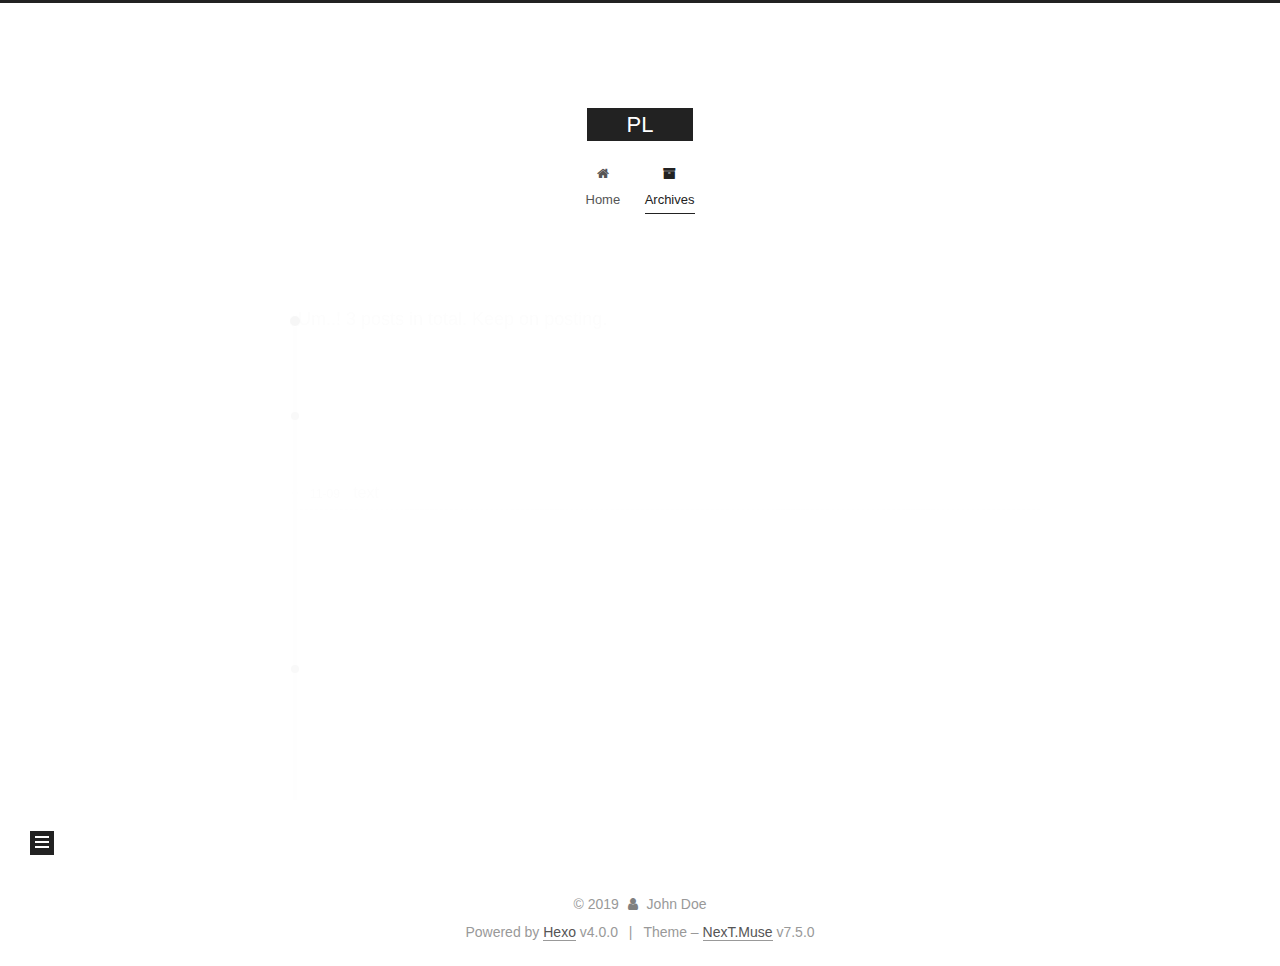
<file: archives/index.html>
<!DOCTYPE html>
<html lang="en">
<head>
  <meta charset="UTF-8">
<meta name="viewport" content="width=device-width, initial-scale=1, maximum-scale=2">
<meta name="theme-color" content="#222">
<meta name="generator" content="Hexo 4.0.0">
  <link rel="apple-touch-icon" sizes="180x180" href="/images/apple-touch-icon-next.png">
  <link rel="icon" type="image/png" sizes="32x32" href="/images/favicon-32x32-next.png">
  <link rel="icon" type="image/png" sizes="16x16" href="/images/favicon-16x16-next.png">
  <link rel="mask-icon" href="/images/logo.svg" color="#222">
  <link rel="alternate" href="/atom.xml" title="PL" type="application/atom+xml">

<link rel="stylesheet" href="/css/main.css">


<link rel="stylesheet" href="/lib/font-awesome/css/font-awesome.min.css">


<script id="hexo-configurations">
  var NexT = window.NexT || {};
  var CONFIG = {
    root: '/',
    scheme: 'Muse',
    version: '7.5.0',
    exturl: false,
    sidebar: {"position":"left","display":"post","offset":12,"onmobile":false},
    copycode: {"enable":false,"show_result":false,"style":null},
    back2top: {"enable":true,"sidebar":false,"scrollpercent":false},
    bookmark: {"enable":false,"color":"#222","save":"auto"},
    fancybox: false,
    mediumzoom: false,
    lazyload: false,
    pangu: false,
    algolia: {
      appID: '',
      apiKey: '',
      indexName: '',
      hits: {"per_page":10},
      labels: {"input_placeholder":"Search for Posts","hits_empty":"We didn't find any results for the search: ${query}","hits_stats":"${hits} results found in ${time} ms"}
    },
    localsearch: {"enable":false,"trigger":"auto","top_n_per_article":1,"unescape":false,"preload":false},
    path: '',
    motion: {"enable":true,"async":false,"transition":{"post_block":"fadeIn","post_header":"slideDownIn","post_body":"slideDownIn","coll_header":"slideLeftIn","sidebar":"slideUpIn"}},
    translation: {
      copy_button: 'Copy',
      copy_success: 'Copied',
      copy_failure: 'Copy failed'
    },
    sidebarPadding: 40
  };
</script>

  <meta property="og:type" content="website">
<meta property="og:title" content="PL">
<meta property="og:url" content="http:&#x2F;&#x2F;yoursite.com&#x2F;archives&#x2F;index.html">
<meta property="og:site_name" content="PL">
<meta property="og:locale" content="en">
<meta name="twitter:card" content="summary">

<link rel="canonical" href="http://yoursite.com/archives/">


<script id="page-configurations">
  // https://hexo.io/docs/variables.html
  CONFIG.page = {
    sidebar: "",
    isHome: false,
    isPost: false,
    isPage: false,
    isArchive: true
  };
</script>

  <title>Archive | PL</title>
  






  <noscript>
  <style>
  .use-motion .brand,
  .use-motion .menu-item,
  .sidebar-inner,
  .use-motion .post-block,
  .use-motion .pagination,
  .use-motion .comments,
  .use-motion .post-header,
  .use-motion .post-body,
  .use-motion .collection-header { opacity: initial; }

  .use-motion .site-title,
  .use-motion .site-subtitle {
    opacity: initial;
    top: initial;
  }

  .use-motion .logo-line-before i { left: initial; }
  .use-motion .logo-line-after i { right: initial; }
  </style>
</noscript>

</head>

<body itemscope itemtype="http://schema.org/WebPage">
  <div class="container use-motion">
    <div class="headband"></div>

    <header class="header" itemscope itemtype="http://schema.org/WPHeader">
      <div class="header-inner"><div class="site-brand-container">
  <div class="site-meta">

    <div>
      <a href="/" class="brand" rel="start">
        <span class="logo-line-before"><i></i></span>
        <span class="site-title">PL</span>
        <span class="logo-line-after"><i></i></span>
      </a>
    </div>
  </div>

  <div class="site-nav-toggle">
    <div class="toggle" aria-label="Toggle navigation bar">
      <span class="toggle-line toggle-line-first"></span>
      <span class="toggle-line toggle-line-middle"></span>
      <span class="toggle-line toggle-line-last"></span>
    </div>
  </div>
</div>


<nav class="site-nav">
  
  <ul id="menu" class="menu">
        <li class="menu-item menu-item-home">

    <a href="/" rel="section"><i class="fa fa-fw fa-home"></i>Home</a>

  </li>
        <li class="menu-item menu-item-archives">

    <a href="/archives/" rel="section"><i class="fa fa-fw fa-archive"></i>Archives</a>

  </li>
  </ul>

</nav>
</div>
    </header>

    
  <div class="back-to-top">
    <i class="fa fa-arrow-up"></i>
    <span>0%</span>
  </div>


    <main class="main">
      <div class="main-inner">
        <div class="content-wrap">
          

          <div class="content">
            

  
  
  
  <div class="post-block">
    <div class="posts-collapse">
      <div class="collection-title">
        <span class="collection-header">Um..! 3 posts in total. Keep on posting.</span>
      </div>

      
    <div class="collection-year">
      <h1 class="collection-header">2019</h1>
    </div>

  <article itemscope itemtype="http://schema.org/Article">
    <header class="post-header">

      <div class="post-meta">
        <time itemprop="dateCreated"
              datetime="2019-11-09T19:50:32+08:00"
              content="2019-11-09">
          11-09
        </time>
      </div>

      <h2 class="post-title">
          <a class="post-title-link" href="/text/" itemprop="url">
            <span itemprop="name">text</span>
          </a>
      </h2>

    </header>
  </article>

  <article itemscope itemtype="http://schema.org/Article">
    <header class="post-header">

      <div class="post-meta">
        <time itemprop="dateCreated"
              datetime="2019-11-09T19:31:51+08:00"
              content="2019-11-09">
          11-09
        </time>
      </div>

      <h2 class="post-title">
          <a class="post-title-link" href="/hello-world/" itemprop="url">
            <span itemprop="name">Hello World</span>
          </a>
      </h2>

    </header>
  </article>
    <div class="collection-year">
      <h1 class="collection-header">2016</h1>
    </div>

  <article itemscope itemtype="http://schema.org/Article">
    <header class="post-header">

      <div class="post-meta">
        <time itemprop="dateCreated"
              datetime="2016-12-07T20:46:25+08:00"
              content="2016-12-07">
          12-07
        </time>
      </div>

      <h2 class="post-title">
          <a class="post-title-link" href="/PL/" itemprop="url">
            <span itemprop="name">Test for Hexo</span>
          </a>
      </h2>

    </header>
  </article>


    </div>
  </div>
  
  
  

  



          </div>
          

        </div>
          
  
  <div class="toggle sidebar-toggle">
    <span class="toggle-line toggle-line-first"></span>
    <span class="toggle-line toggle-line-middle"></span>
    <span class="toggle-line toggle-line-last"></span>
  </div>

  <aside class="sidebar">
    <div class="sidebar-inner">

      <ul class="sidebar-nav motion-element">
        <li class="sidebar-nav-toc">
          Table of Contents
        </li>
        <li class="sidebar-nav-overview">
          Overview
        </li>
      </ul>

      <!--noindex-->
      <div class="post-toc-wrap sidebar-panel">
      </div>
      <!--/noindex-->

      <div class="site-overview-wrap sidebar-panel">
        <div class="site-author motion-element" itemprop="author" itemscope itemtype="http://schema.org/Person">
  <p class="site-author-name" itemprop="name">John Doe</p>
  <div class="site-description" itemprop="description"></div>
</div>
<div class="site-state-wrap motion-element">
  <nav class="site-state">
      <div class="site-state-item site-state-posts">
          <a href="/archives/">
        
          <span class="site-state-item-count">3</span>
          <span class="site-state-item-name">posts</span>
        </a>
      </div>
      <div class="site-state-item site-state-categories">
        <span class="site-state-item-count">1</span>
        <span class="site-state-item-name">categories</span>
      </div>
      <div class="site-state-item site-state-tags">
        <span class="site-state-item-count">2</span>
        <span class="site-state-item-name">tags</span>
      </div>
  </nav>
</div>
  <div class="feed-link motion-element">
    <a href="/atom.xml" rel="alternate">
      <i class="fa fa-rss"></i>RSS
    </a>
  </div>



      </div>

    </div>
  </aside>
  <div id="sidebar-dimmer"></div>


      </div>
    </main>

    <footer class="footer">
      <div class="footer-inner">
        

<div class="copyright">
  
  &copy; 
  <span itemprop="copyrightYear">2019</span>
  <span class="with-love">
    <i class="fa fa-user"></i>
  </span>
  <span class="author" itemprop="copyrightHolder">John Doe</span>
</div>
  <div class="powered-by">Powered by <a href="https://hexo.io/" class="theme-link" rel="noopener" target="_blank">Hexo</a> v4.0.0
  </div>
  <span class="post-meta-divider">|</span>
  <div class="theme-info">Theme – <a href="https://muse.theme-next.org/" class="theme-link" rel="noopener" target="_blank">NexT.Muse</a> v7.5.0
  </div>

        












        
      </div>
    </footer>
  </div>

  
  <script src="/lib/anime.min.js"></script>
  <script src="/lib/velocity/velocity.min.js"></script>
  <script src="/lib/velocity/velocity.ui.min.js"></script>
<script src="/js/utils.js"></script><script src="/js/motion.js"></script>
<script src="/js/schemes/muse.js"></script>
<script src="/js/next-boot.js"></script>



  
















  

  

</body>
</html>
</file>
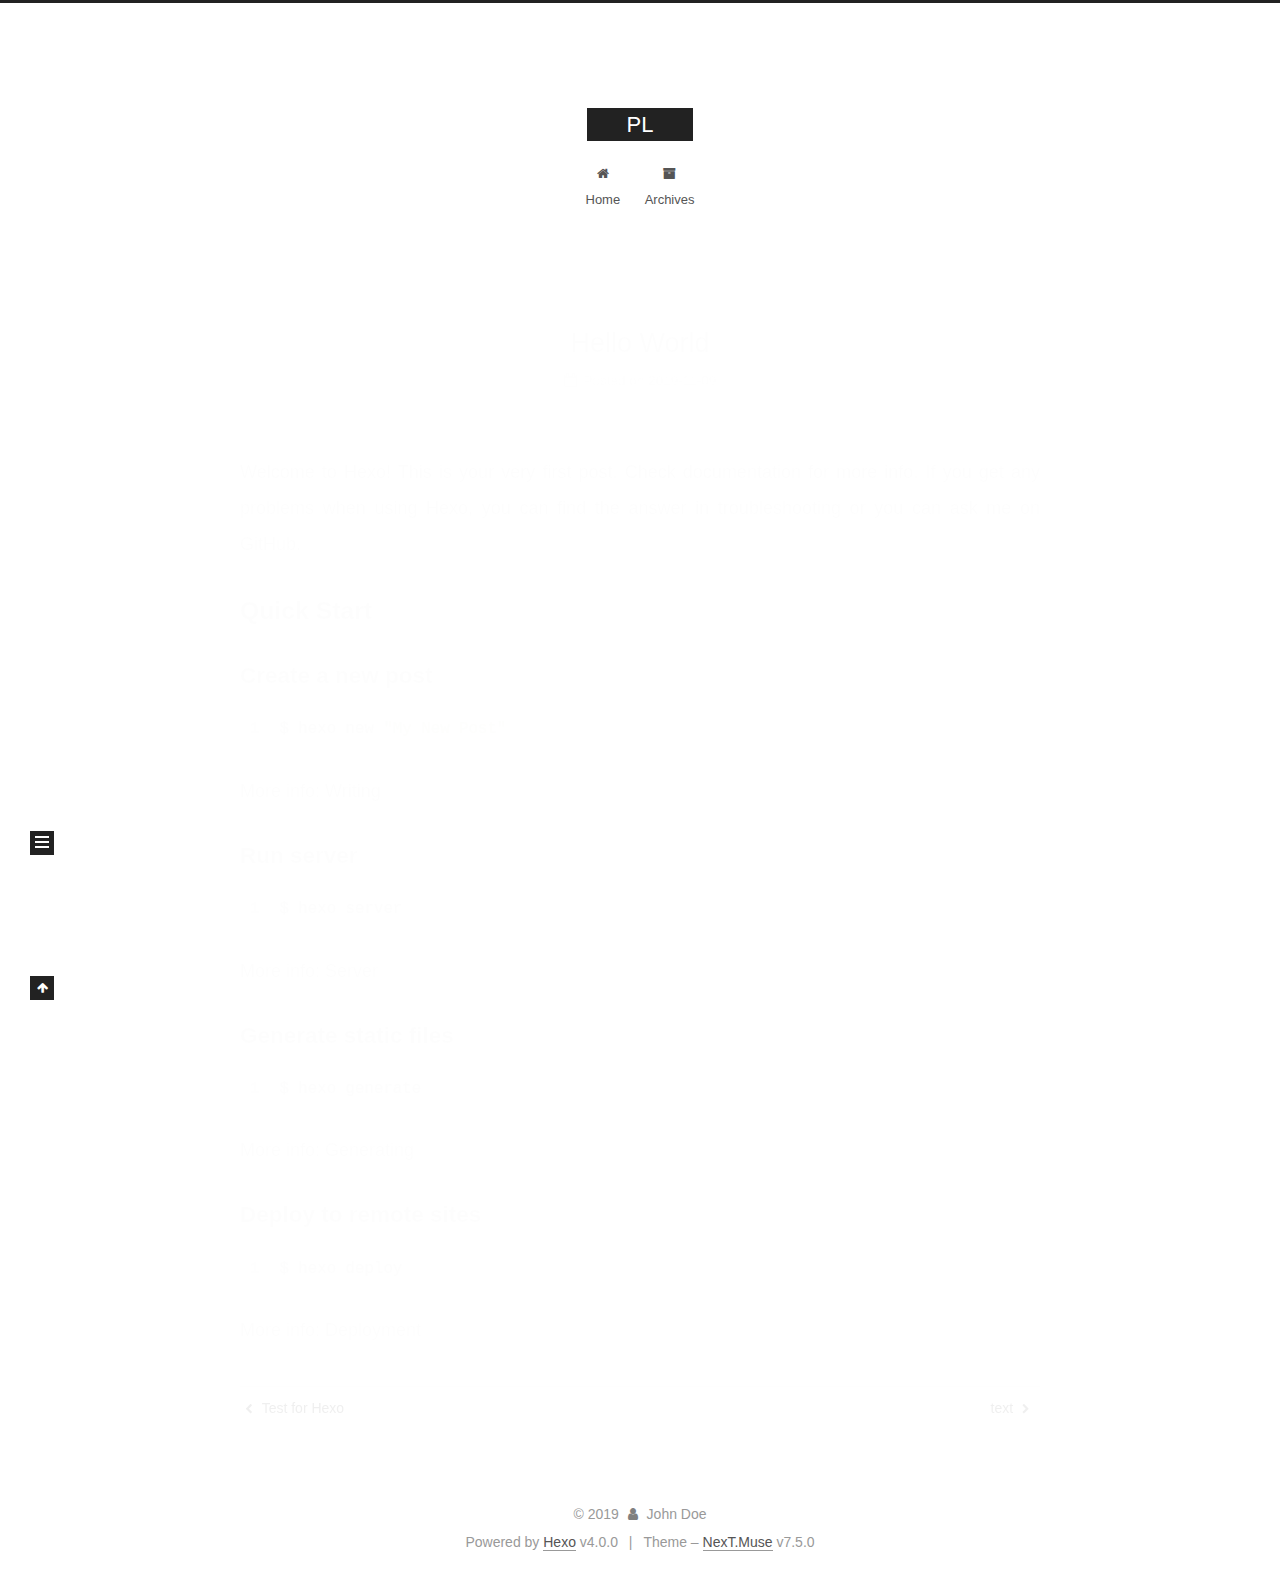
<file: hello-world/index.html>
<!DOCTYPE html>
<html lang="en">
<head>
  <meta charset="UTF-8">
<meta name="viewport" content="width=device-width, initial-scale=1, maximum-scale=2">
<meta name="theme-color" content="#222">
<meta name="generator" content="Hexo 4.0.0">
  <link rel="apple-touch-icon" sizes="180x180" href="/images/apple-touch-icon-next.png">
  <link rel="icon" type="image/png" sizes="32x32" href="/images/favicon-32x32-next.png">
  <link rel="icon" type="image/png" sizes="16x16" href="/images/favicon-16x16-next.png">
  <link rel="mask-icon" href="/images/logo.svg" color="#222">
  <link rel="alternate" href="/atom.xml" title="PL" type="application/atom+xml">

<link rel="stylesheet" href="/css/main.css">


<link rel="stylesheet" href="/lib/font-awesome/css/font-awesome.min.css">


<script id="hexo-configurations">
  var NexT = window.NexT || {};
  var CONFIG = {
    root: '/',
    scheme: 'Muse',
    version: '7.5.0',
    exturl: false,
    sidebar: {"position":"left","display":"post","offset":12,"onmobile":false},
    copycode: {"enable":false,"show_result":false,"style":null},
    back2top: {"enable":true,"sidebar":false,"scrollpercent":false},
    bookmark: {"enable":false,"color":"#222","save":"auto"},
    fancybox: false,
    mediumzoom: false,
    lazyload: false,
    pangu: false,
    algolia: {
      appID: '',
      apiKey: '',
      indexName: '',
      hits: {"per_page":10},
      labels: {"input_placeholder":"Search for Posts","hits_empty":"We didn't find any results for the search: ${query}","hits_stats":"${hits} results found in ${time} ms"}
    },
    localsearch: {"enable":false,"trigger":"auto","top_n_per_article":1,"unescape":false,"preload":false},
    path: '',
    motion: {"enable":true,"async":false,"transition":{"post_block":"fadeIn","post_header":"slideDownIn","post_body":"slideDownIn","coll_header":"slideLeftIn","sidebar":"slideUpIn"}},
    translation: {
      copy_button: 'Copy',
      copy_success: 'Copied',
      copy_failure: 'Copy failed'
    },
    sidebarPadding: 40
  };
</script>

  <meta name="description" content="Welcome to Hexo! This is your very first post. Check documentation for more info. If you get any problems when using Hexo, you can find the answer in troubleshooting or you can ask me on GitHub. Quick">
<meta property="og:type" content="article">
<meta property="og:title" content="Hello World">
<meta property="og:url" content="http:&#x2F;&#x2F;yoursite.com&#x2F;hello-world&#x2F;index.html">
<meta property="og:site_name" content="PL">
<meta property="og:description" content="Welcome to Hexo! This is your very first post. Check documentation for more info. If you get any problems when using Hexo, you can find the answer in troubleshooting or you can ask me on GitHub. Quick">
<meta property="og:locale" content="en">
<meta property="og:updated_time" content="2019-11-09T11:31:51.011Z">
<meta name="twitter:card" content="summary">

<link rel="canonical" href="http://yoursite.com/hello-world/">


<script id="page-configurations">
  // https://hexo.io/docs/variables.html
  CONFIG.page = {
    sidebar: "",
    isHome: false,
    isPost: true,
    isPage: false,
    isArchive: false
  };
</script>

  <title>Hello World | PL</title>
  






  <noscript>
  <style>
  .use-motion .brand,
  .use-motion .menu-item,
  .sidebar-inner,
  .use-motion .post-block,
  .use-motion .pagination,
  .use-motion .comments,
  .use-motion .post-header,
  .use-motion .post-body,
  .use-motion .collection-header { opacity: initial; }

  .use-motion .site-title,
  .use-motion .site-subtitle {
    opacity: initial;
    top: initial;
  }

  .use-motion .logo-line-before i { left: initial; }
  .use-motion .logo-line-after i { right: initial; }
  </style>
</noscript>

</head>

<body itemscope itemtype="http://schema.org/WebPage">
  <div class="container use-motion">
    <div class="headband"></div>

    <header class="header" itemscope itemtype="http://schema.org/WPHeader">
      <div class="header-inner"><div class="site-brand-container">
  <div class="site-meta">

    <div>
      <a href="/" class="brand" rel="start">
        <span class="logo-line-before"><i></i></span>
        <span class="site-title">PL</span>
        <span class="logo-line-after"><i></i></span>
      </a>
    </div>
  </div>

  <div class="site-nav-toggle">
    <div class="toggle" aria-label="Toggle navigation bar">
      <span class="toggle-line toggle-line-first"></span>
      <span class="toggle-line toggle-line-middle"></span>
      <span class="toggle-line toggle-line-last"></span>
    </div>
  </div>
</div>


<nav class="site-nav">
  
  <ul id="menu" class="menu">
        <li class="menu-item menu-item-home">

    <a href="/" rel="section"><i class="fa fa-fw fa-home"></i>Home</a>

  </li>
        <li class="menu-item menu-item-archives">

    <a href="/archives/" rel="section"><i class="fa fa-fw fa-archive"></i>Archives</a>

  </li>
  </ul>

</nav>
</div>
    </header>

    
  <div class="back-to-top">
    <i class="fa fa-arrow-up"></i>
    <span>0%</span>
  </div>


    <main class="main">
      <div class="main-inner">
        <div class="content-wrap">
          

          <div class="content">
            

  <div class="posts-expand">
      
  
  
  <article itemscope itemtype="http://schema.org/Article" class="post-block " lang="en">
    <link itemprop="mainEntityOfPage" href="http://yoursite.com/hello-world/">

    <span hidden itemprop="author" itemscope itemtype="http://schema.org/Person">
      <meta itemprop="image" content="/images/avatar.gif">
      <meta itemprop="name" content="John Doe">
      <meta itemprop="description" content="">
    </span>

    <span hidden itemprop="publisher" itemscope itemtype="http://schema.org/Organization">
      <meta itemprop="name" content="PL">
    </span>
      <header class="post-header">
        <h1 class="post-title" itemprop="name headline">
          Hello World
        </h1>

        <div class="post-meta">
            <span class="post-meta-item">
              <span class="post-meta-item-icon">
                <i class="fa fa-calendar-o"></i>
              </span>
              <span class="post-meta-item-text">Posted on</span>

              <time title="Created: 2019-11-09 19:31:51" itemprop="dateCreated datePublished" datetime="2019-11-09T19:31:51+08:00">2019-11-09</time>
            </span>

          

        </div>
      </header>

    
    
    
    <div class="post-body" itemprop="articleBody">

      
        <p>Welcome to <a href="https://hexo.io/" target="_blank" rel="noopener">Hexo</a>! This is your very first post. Check <a href="https://hexo.io/docs/" target="_blank" rel="noopener">documentation</a> for more info. If you get any problems when using Hexo, you can find the answer in <a href="https://hexo.io/docs/troubleshooting.html" target="_blank" rel="noopener">troubleshooting</a> or you can ask me on <a href="https://github.com/hexojs/hexo/issues" target="_blank" rel="noopener">GitHub</a>.</p>
<h2 id="Quick-Start"><a href="#Quick-Start" class="headerlink" title="Quick Start"></a>Quick Start</h2><h3 id="Create-a-new-post"><a href="#Create-a-new-post" class="headerlink" title="Create a new post"></a>Create a new post</h3><figure class="highlight bash"><table><tr><td class="gutter"><pre><span class="line">1</span><br></pre></td><td class="code"><pre><span class="line">$ hexo new <span class="string">"My New Post"</span></span><br></pre></td></tr></table></figure>

<p>More info: <a href="https://hexo.io/docs/writing.html" target="_blank" rel="noopener">Writing</a></p>
<h3 id="Run-server"><a href="#Run-server" class="headerlink" title="Run server"></a>Run server</h3><figure class="highlight bash"><table><tr><td class="gutter"><pre><span class="line">1</span><br></pre></td><td class="code"><pre><span class="line">$ hexo server</span><br></pre></td></tr></table></figure>

<p>More info: <a href="https://hexo.io/docs/server.html" target="_blank" rel="noopener">Server</a></p>
<h3 id="Generate-static-files"><a href="#Generate-static-files" class="headerlink" title="Generate static files"></a>Generate static files</h3><figure class="highlight bash"><table><tr><td class="gutter"><pre><span class="line">1</span><br></pre></td><td class="code"><pre><span class="line">$ hexo generate</span><br></pre></td></tr></table></figure>

<p>More info: <a href="https://hexo.io/docs/generating.html" target="_blank" rel="noopener">Generating</a></p>
<h3 id="Deploy-to-remote-sites"><a href="#Deploy-to-remote-sites" class="headerlink" title="Deploy to remote sites"></a>Deploy to remote sites</h3><figure class="highlight bash"><table><tr><td class="gutter"><pre><span class="line">1</span><br></pre></td><td class="code"><pre><span class="line">$ hexo deploy</span><br></pre></td></tr></table></figure>

<p>More info: <a href="https://hexo.io/docs/one-command-deployment.html" target="_blank" rel="noopener">Deployment</a></p>

    </div>

    
    
    

      <footer class="post-footer">

        

          <div class="post-nav">
            <div class="post-nav-next post-nav-item">
                <a href="/PL/" rel="next" title="Test for Hexo">
                  <i class="fa fa-chevron-left"></i> Test for Hexo
                </a>
            </div>

            <span class="post-nav-divider"></span>

            <div class="post-nav-prev post-nav-item">
                <a href="/text/" rel="prev" title="text">
                  text <i class="fa fa-chevron-right"></i>
                </a>
            </div>
          </div>
      </footer>
    
  </article>
  
  
  

  </div>


          </div>
          

        </div>
          
  
  <div class="toggle sidebar-toggle">
    <span class="toggle-line toggle-line-first"></span>
    <span class="toggle-line toggle-line-middle"></span>
    <span class="toggle-line toggle-line-last"></span>
  </div>

  <aside class="sidebar">
    <div class="sidebar-inner">

      <ul class="sidebar-nav motion-element">
        <li class="sidebar-nav-toc">
          Table of Contents
        </li>
        <li class="sidebar-nav-overview">
          Overview
        </li>
      </ul>

      <!--noindex-->
      <div class="post-toc-wrap sidebar-panel">
          <div class="post-toc motion-element"><ol class="nav"><li class="nav-item nav-level-2"><a class="nav-link" href="#Quick-Start"><span class="nav-number">1.</span> <span class="nav-text">Quick Start</span></a><ol class="nav-child"><li class="nav-item nav-level-3"><a class="nav-link" href="#Create-a-new-post"><span class="nav-number">1.1.</span> <span class="nav-text">Create a new post</span></a></li><li class="nav-item nav-level-3"><a class="nav-link" href="#Run-server"><span class="nav-number">1.2.</span> <span class="nav-text">Run server</span></a></li><li class="nav-item nav-level-3"><a class="nav-link" href="#Generate-static-files"><span class="nav-number">1.3.</span> <span class="nav-text">Generate static files</span></a></li><li class="nav-item nav-level-3"><a class="nav-link" href="#Deploy-to-remote-sites"><span class="nav-number">1.4.</span> <span class="nav-text">Deploy to remote sites</span></a></li></ol></li></ol></div>
      </div>
      <!--/noindex-->

      <div class="site-overview-wrap sidebar-panel">
        <div class="site-author motion-element" itemprop="author" itemscope itemtype="http://schema.org/Person">
  <p class="site-author-name" itemprop="name">John Doe</p>
  <div class="site-description" itemprop="description"></div>
</div>
<div class="site-state-wrap motion-element">
  <nav class="site-state">
      <div class="site-state-item site-state-posts">
          <a href="/archives/">
        
          <span class="site-state-item-count">3</span>
          <span class="site-state-item-name">posts</span>
        </a>
      </div>
      <div class="site-state-item site-state-categories">
        <span class="site-state-item-count">1</span>
        <span class="site-state-item-name">categories</span>
      </div>
      <div class="site-state-item site-state-tags">
        <span class="site-state-item-count">2</span>
        <span class="site-state-item-name">tags</span>
      </div>
  </nav>
</div>
  <div class="feed-link motion-element">
    <a href="/atom.xml" rel="alternate">
      <i class="fa fa-rss"></i>RSS
    </a>
  </div>



      </div>

    </div>
  </aside>
  <div id="sidebar-dimmer"></div>


      </div>
    </main>

    <footer class="footer">
      <div class="footer-inner">
        

<div class="copyright">
  
  &copy; 
  <span itemprop="copyrightYear">2019</span>
  <span class="with-love">
    <i class="fa fa-user"></i>
  </span>
  <span class="author" itemprop="copyrightHolder">John Doe</span>
</div>
  <div class="powered-by">Powered by <a href="https://hexo.io/" class="theme-link" rel="noopener" target="_blank">Hexo</a> v4.0.0
  </div>
  <span class="post-meta-divider">|</span>
  <div class="theme-info">Theme – <a href="https://muse.theme-next.org/" class="theme-link" rel="noopener" target="_blank">NexT.Muse</a> v7.5.0
  </div>

        












        
      </div>
    </footer>
  </div>

  
  <script src="/lib/anime.min.js"></script>
  <script src="/lib/velocity/velocity.min.js"></script>
  <script src="/lib/velocity/velocity.ui.min.js"></script>
<script src="/js/utils.js"></script><script src="/js/motion.js"></script>
<script src="/js/schemes/muse.js"></script>
<script src="/js/next-boot.js"></script>



  
















  

  

</body>
</html>
</file>
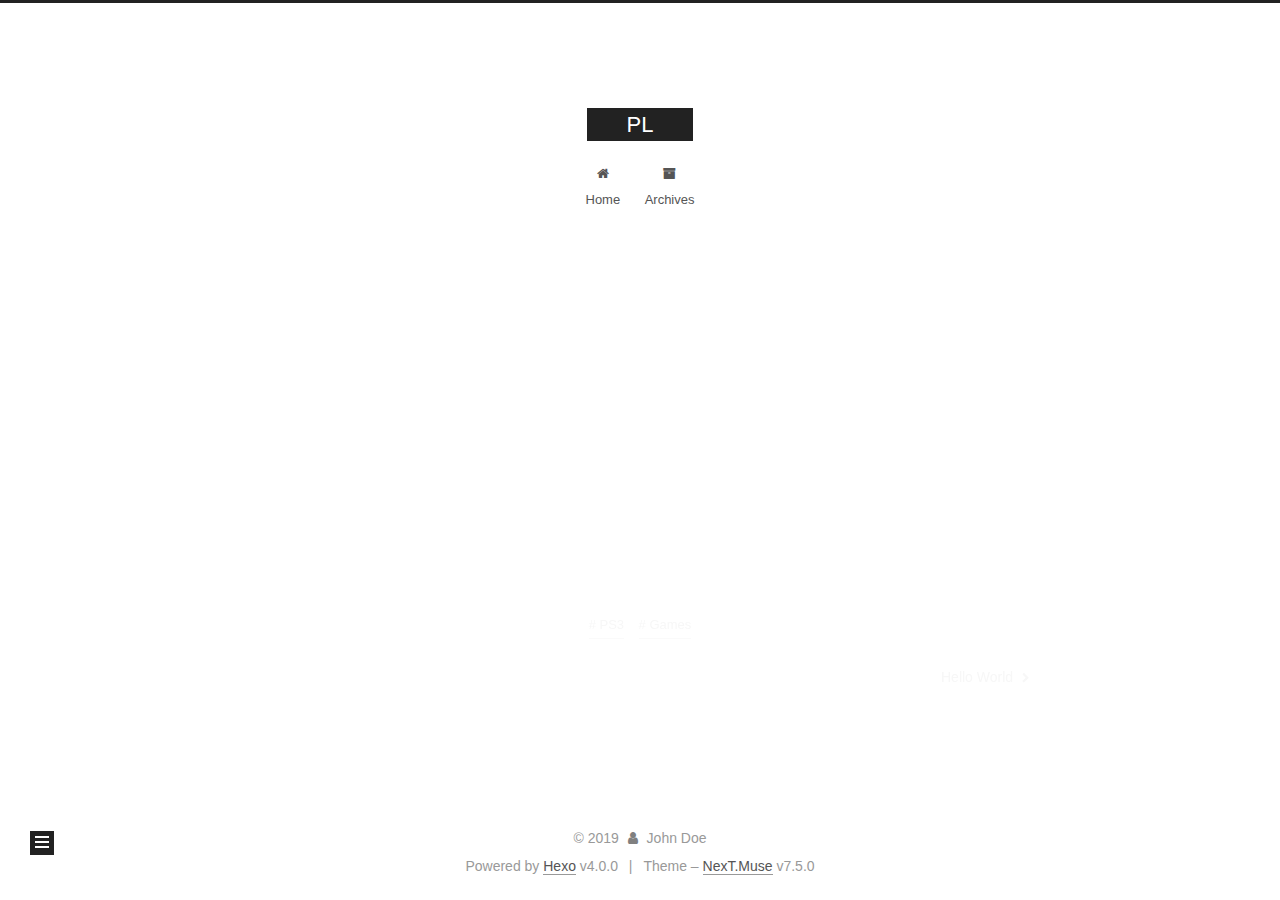
<file: PL/index.html>
<!DOCTYPE html>
<html lang="en">
<head>
  <meta charset="UTF-8">
<meta name="viewport" content="width=device-width, initial-scale=1, maximum-scale=2">
<meta name="theme-color" content="#222">
<meta name="generator" content="Hexo 4.0.0">
  <link rel="apple-touch-icon" sizes="180x180" href="/images/apple-touch-icon-next.png">
  <link rel="icon" type="image/png" sizes="32x32" href="/images/favicon-32x32-next.png">
  <link rel="icon" type="image/png" sizes="16x16" href="/images/favicon-16x16-next.png">
  <link rel="mask-icon" href="/images/logo.svg" color="#222">
  <link rel="alternate" href="/atom.xml" title="PL" type="application/atom+xml">

<link rel="stylesheet" href="/css/main.css">


<link rel="stylesheet" href="/lib/font-awesome/css/font-awesome.min.css">


<script id="hexo-configurations">
  var NexT = window.NexT || {};
  var CONFIG = {
    root: '/',
    scheme: 'Muse',
    version: '7.5.0',
    exturl: false,
    sidebar: {"position":"left","display":"post","offset":12,"onmobile":false},
    copycode: {"enable":false,"show_result":false,"style":null},
    back2top: {"enable":true,"sidebar":false,"scrollpercent":false},
    bookmark: {"enable":false,"color":"#222","save":"auto"},
    fancybox: false,
    mediumzoom: false,
    lazyload: false,
    pangu: false,
    algolia: {
      appID: '',
      apiKey: '',
      indexName: '',
      hits: {"per_page":10},
      labels: {"input_placeholder":"Search for Posts","hits_empty":"We didn't find any results for the search: ${query}","hits_stats":"${hits} results found in ${time} ms"}
    },
    localsearch: {"enable":false,"trigger":"auto","top_n_per_article":1,"unescape":false,"preload":false},
    path: '',
    motion: {"enable":true,"async":false,"transition":{"post_block":"fadeIn","post_header":"slideDownIn","post_body":"slideDownIn","coll_header":"slideLeftIn","sidebar":"slideUpIn"}},
    translation: {
      copy_button: 'Copy',
      copy_success: 'Copied',
      copy_failure: 'Copy failed'
    },
    sidebarPadding: 40
  };
</script>

  <meta name="description" content="Hexo Test. 我的第一篇博客">
<meta name="keywords" content="PS3,Games">
<meta property="og:type" content="article">
<meta property="og:title" content="Test for Hexo">
<meta property="og:url" content="http:&#x2F;&#x2F;yoursite.com&#x2F;PL&#x2F;index.html">
<meta property="og:site_name" content="PL">
<meta property="og:description" content="Hexo Test. 我的第一篇博客">
<meta property="og:locale" content="en">
<meta property="og:updated_time" content="2019-11-09T11:45:04.112Z">
<meta name="twitter:card" content="summary">

<link rel="canonical" href="http://yoursite.com/PL/">


<script id="page-configurations">
  // https://hexo.io/docs/variables.html
  CONFIG.page = {
    sidebar: "",
    isHome: false,
    isPost: true,
    isPage: false,
    isArchive: false
  };
</script>

  <title>Test for Hexo | PL</title>
  






  <noscript>
  <style>
  .use-motion .brand,
  .use-motion .menu-item,
  .sidebar-inner,
  .use-motion .post-block,
  .use-motion .pagination,
  .use-motion .comments,
  .use-motion .post-header,
  .use-motion .post-body,
  .use-motion .collection-header { opacity: initial; }

  .use-motion .site-title,
  .use-motion .site-subtitle {
    opacity: initial;
    top: initial;
  }

  .use-motion .logo-line-before i { left: initial; }
  .use-motion .logo-line-after i { right: initial; }
  </style>
</noscript>

</head>

<body itemscope itemtype="http://schema.org/WebPage">
  <div class="container use-motion">
    <div class="headband"></div>

    <header class="header" itemscope itemtype="http://schema.org/WPHeader">
      <div class="header-inner"><div class="site-brand-container">
  <div class="site-meta">

    <div>
      <a href="/" class="brand" rel="start">
        <span class="logo-line-before"><i></i></span>
        <span class="site-title">PL</span>
        <span class="logo-line-after"><i></i></span>
      </a>
    </div>
  </div>

  <div class="site-nav-toggle">
    <div class="toggle" aria-label="Toggle navigation bar">
      <span class="toggle-line toggle-line-first"></span>
      <span class="toggle-line toggle-line-middle"></span>
      <span class="toggle-line toggle-line-last"></span>
    </div>
  </div>
</div>


<nav class="site-nav">
  
  <ul id="menu" class="menu">
        <li class="menu-item menu-item-home">

    <a href="/" rel="section"><i class="fa fa-fw fa-home"></i>Home</a>

  </li>
        <li class="menu-item menu-item-archives">

    <a href="/archives/" rel="section"><i class="fa fa-fw fa-archive"></i>Archives</a>

  </li>
  </ul>

</nav>
</div>
    </header>

    
  <div class="back-to-top">
    <i class="fa fa-arrow-up"></i>
    <span>0%</span>
  </div>


    <main class="main">
      <div class="main-inner">
        <div class="content-wrap">
          

          <div class="content">
            

  <div class="posts-expand">
      
  
  
  <article itemscope itemtype="http://schema.org/Article" class="post-block " lang="en">
    <link itemprop="mainEntityOfPage" href="http://yoursite.com/PL/">

    <span hidden itemprop="author" itemscope itemtype="http://schema.org/Person">
      <meta itemprop="image" content="/images/avatar.gif">
      <meta itemprop="name" content="John Doe">
      <meta itemprop="description" content="">
    </span>

    <span hidden itemprop="publisher" itemscope itemtype="http://schema.org/Organization">
      <meta itemprop="name" content="PL">
    </span>
      <header class="post-header">
        <h1 class="post-title" itemprop="name headline">
          Test for Hexo
        </h1>

        <div class="post-meta">
            <span class="post-meta-item">
              <span class="post-meta-item-icon">
                <i class="fa fa-calendar-o"></i>
              </span>
              <span class="post-meta-item-text">Posted on</span>

              <time title="Created: 2016-12-07 20:46:25" itemprop="dateCreated datePublished" datetime="2016-12-07T20:46:25+08:00">2016-12-07</time>
            </span>
              <span class="post-meta-item">
                <span class="post-meta-item-icon">
                  <i class="fa fa-calendar-check-o"></i>
                </span>
                <span class="post-meta-item-text">Edited on</span>
                <time title="Modified: 2019-11-09 19:45:04" itemprop="dateModified" datetime="2019-11-09T19:45:04+08:00">2019-11-09</time>
              </span>
            <span class="post-meta-item">
              <span class="post-meta-item-icon">
                <i class="fa fa-folder-o"></i>
              </span>
              <span class="post-meta-item-text">In</span>
                <span itemprop="about" itemscope itemtype="http://schema.org/Thing">
                  <a href="/categories/Diary/" itemprop="url" rel="index">
                    <span itemprop="name">Diary</span>
                  </a>
                </span>
            </span>

          

        </div>
      </header>

    
    
    
    <div class="post-body" itemprop="articleBody">

      
        <p>Hexo Test.</p>
<h1 id="我的第一篇博客"><a href="#我的第一篇博客" class="headerlink" title="我的第一篇博客"></a>我的第一篇博客</h1>
    </div>

    
    
    

      <footer class="post-footer">
          <div class="post-tags">
              <a href="/tags/PS3/" rel="tag"># PS3</a>
              <a href="/tags/Games/" rel="tag"># Games</a>
          </div>

        

          <div class="post-nav">
            <div class="post-nav-next post-nav-item">
            </div>

            <span class="post-nav-divider"></span>

            <div class="post-nav-prev post-nav-item">
                <a href="/hello-world/" rel="prev" title="Hello World">
                  Hello World <i class="fa fa-chevron-right"></i>
                </a>
            </div>
          </div>
      </footer>
    
  </article>
  
  
  

  </div>


          </div>
          

        </div>
          
  
  <div class="toggle sidebar-toggle">
    <span class="toggle-line toggle-line-first"></span>
    <span class="toggle-line toggle-line-middle"></span>
    <span class="toggle-line toggle-line-last"></span>
  </div>

  <aside class="sidebar">
    <div class="sidebar-inner">

      <ul class="sidebar-nav motion-element">
        <li class="sidebar-nav-toc">
          Table of Contents
        </li>
        <li class="sidebar-nav-overview">
          Overview
        </li>
      </ul>

      <!--noindex-->
      <div class="post-toc-wrap sidebar-panel">
          <div class="post-toc motion-element"><ol class="nav"><li class="nav-item nav-level-1"><a class="nav-link" href="#我的第一篇博客"><span class="nav-number">1.</span> <span class="nav-text">我的第一篇博客</span></a></li></ol></div>
      </div>
      <!--/noindex-->

      <div class="site-overview-wrap sidebar-panel">
        <div class="site-author motion-element" itemprop="author" itemscope itemtype="http://schema.org/Person">
  <p class="site-author-name" itemprop="name">John Doe</p>
  <div class="site-description" itemprop="description"></div>
</div>
<div class="site-state-wrap motion-element">
  <nav class="site-state">
      <div class="site-state-item site-state-posts">
          <a href="/archives/">
        
          <span class="site-state-item-count">3</span>
          <span class="site-state-item-name">posts</span>
        </a>
      </div>
      <div class="site-state-item site-state-categories">
        <span class="site-state-item-count">1</span>
        <span class="site-state-item-name">categories</span>
      </div>
      <div class="site-state-item site-state-tags">
        <span class="site-state-item-count">2</span>
        <span class="site-state-item-name">tags</span>
      </div>
  </nav>
</div>
  <div class="feed-link motion-element">
    <a href="/atom.xml" rel="alternate">
      <i class="fa fa-rss"></i>RSS
    </a>
  </div>



      </div>

    </div>
  </aside>
  <div id="sidebar-dimmer"></div>


      </div>
    </main>

    <footer class="footer">
      <div class="footer-inner">
        

<div class="copyright">
  
  &copy; 
  <span itemprop="copyrightYear">2019</span>
  <span class="with-love">
    <i class="fa fa-user"></i>
  </span>
  <span class="author" itemprop="copyrightHolder">John Doe</span>
</div>
  <div class="powered-by">Powered by <a href="https://hexo.io/" class="theme-link" rel="noopener" target="_blank">Hexo</a> v4.0.0
  </div>
  <span class="post-meta-divider">|</span>
  <div class="theme-info">Theme – <a href="https://muse.theme-next.org/" class="theme-link" rel="noopener" target="_blank">NexT.Muse</a> v7.5.0
  </div>

        












        
      </div>
    </footer>
  </div>

  
  <script src="/lib/anime.min.js"></script>
  <script src="/lib/velocity/velocity.min.js"></script>
  <script src="/lib/velocity/velocity.ui.min.js"></script>
<script src="/js/utils.js"></script><script src="/js/motion.js"></script>
<script src="/js/schemes/muse.js"></script>
<script src="/js/next-boot.js"></script>



  
















  

  

</body>
</html>
</file>
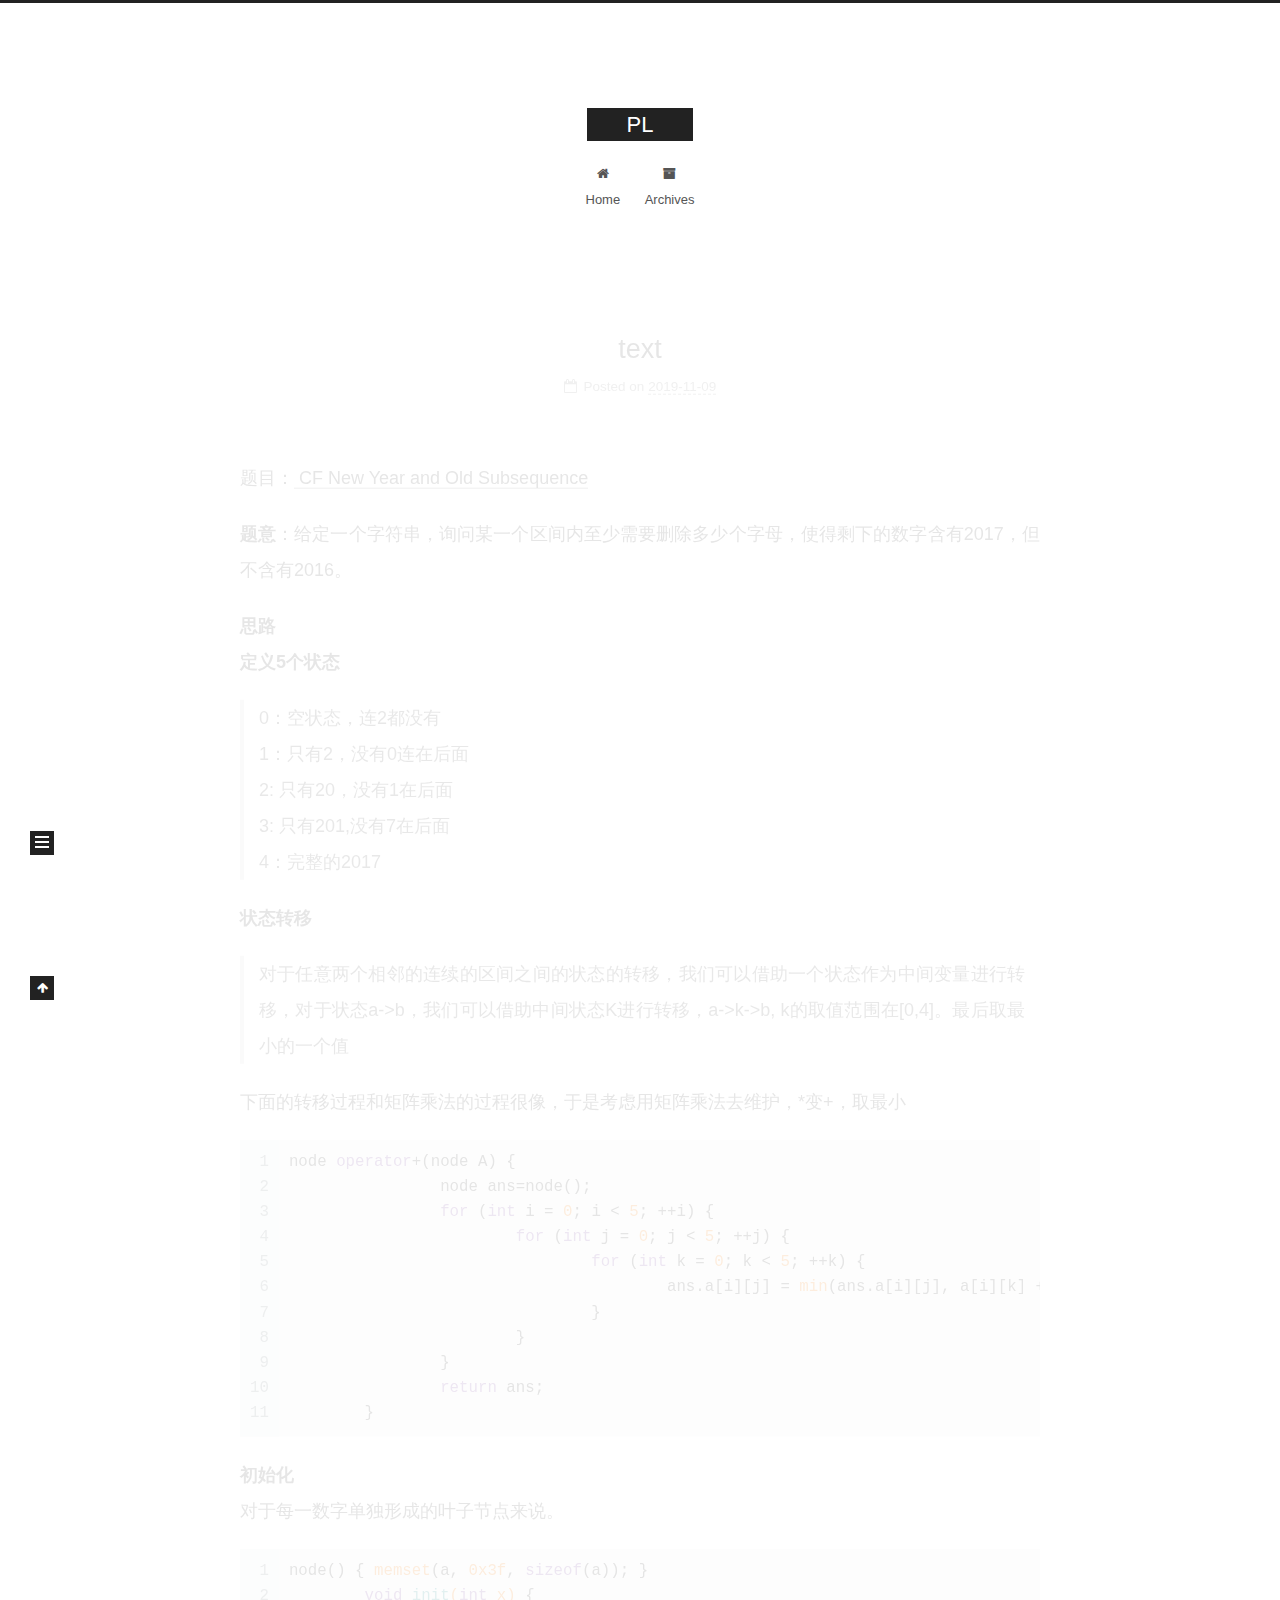
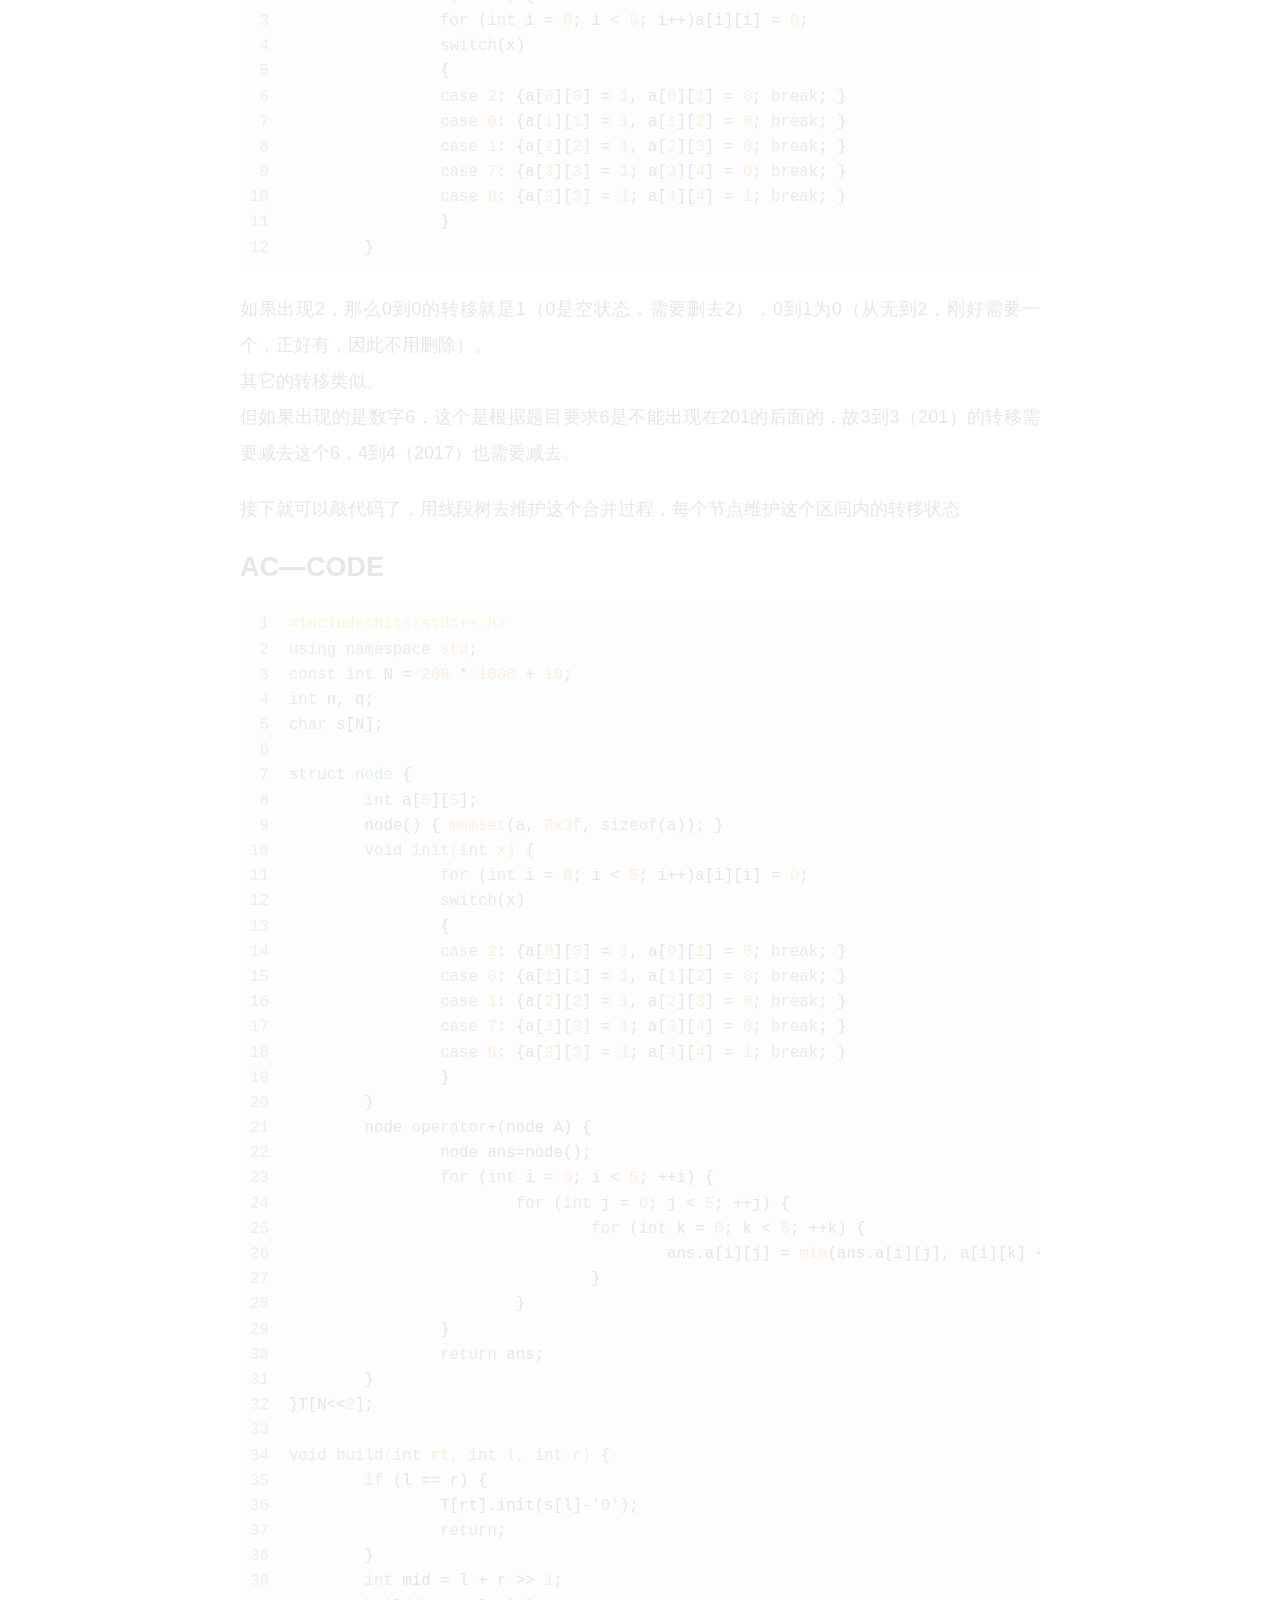
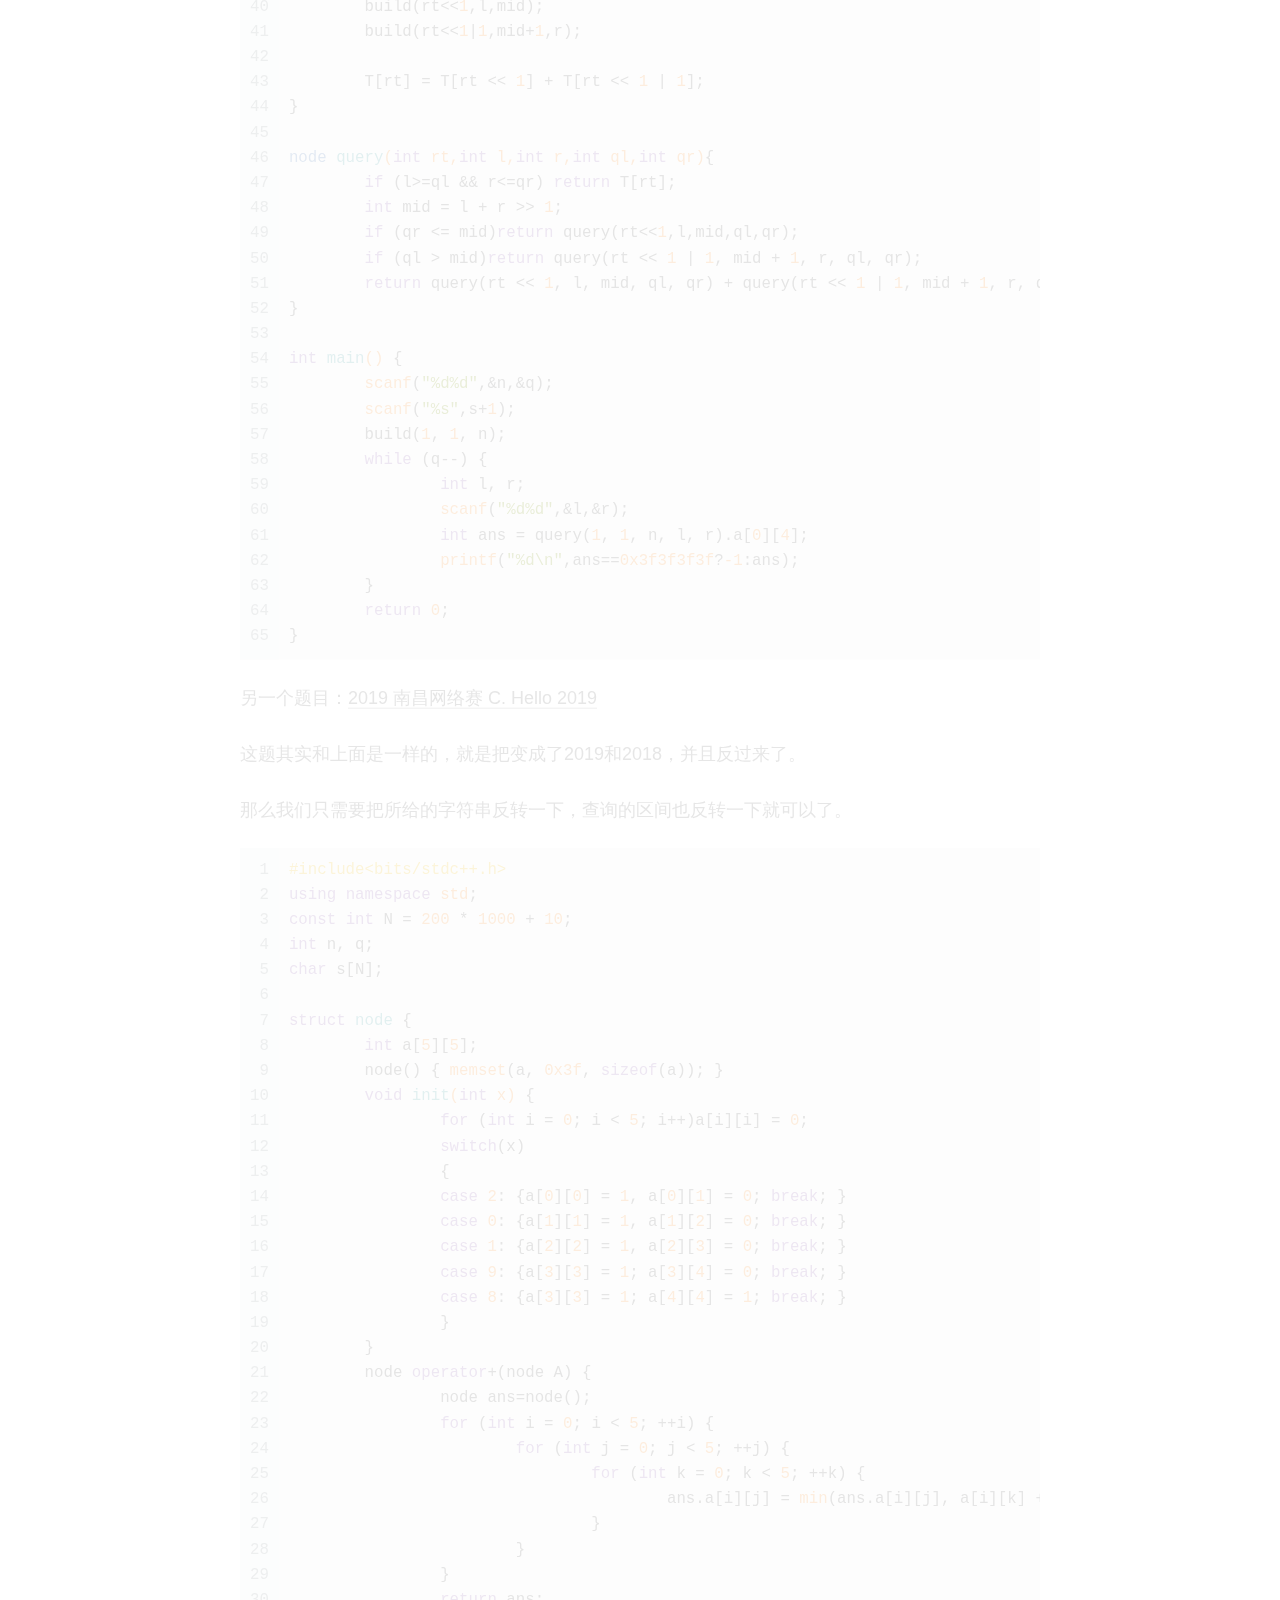
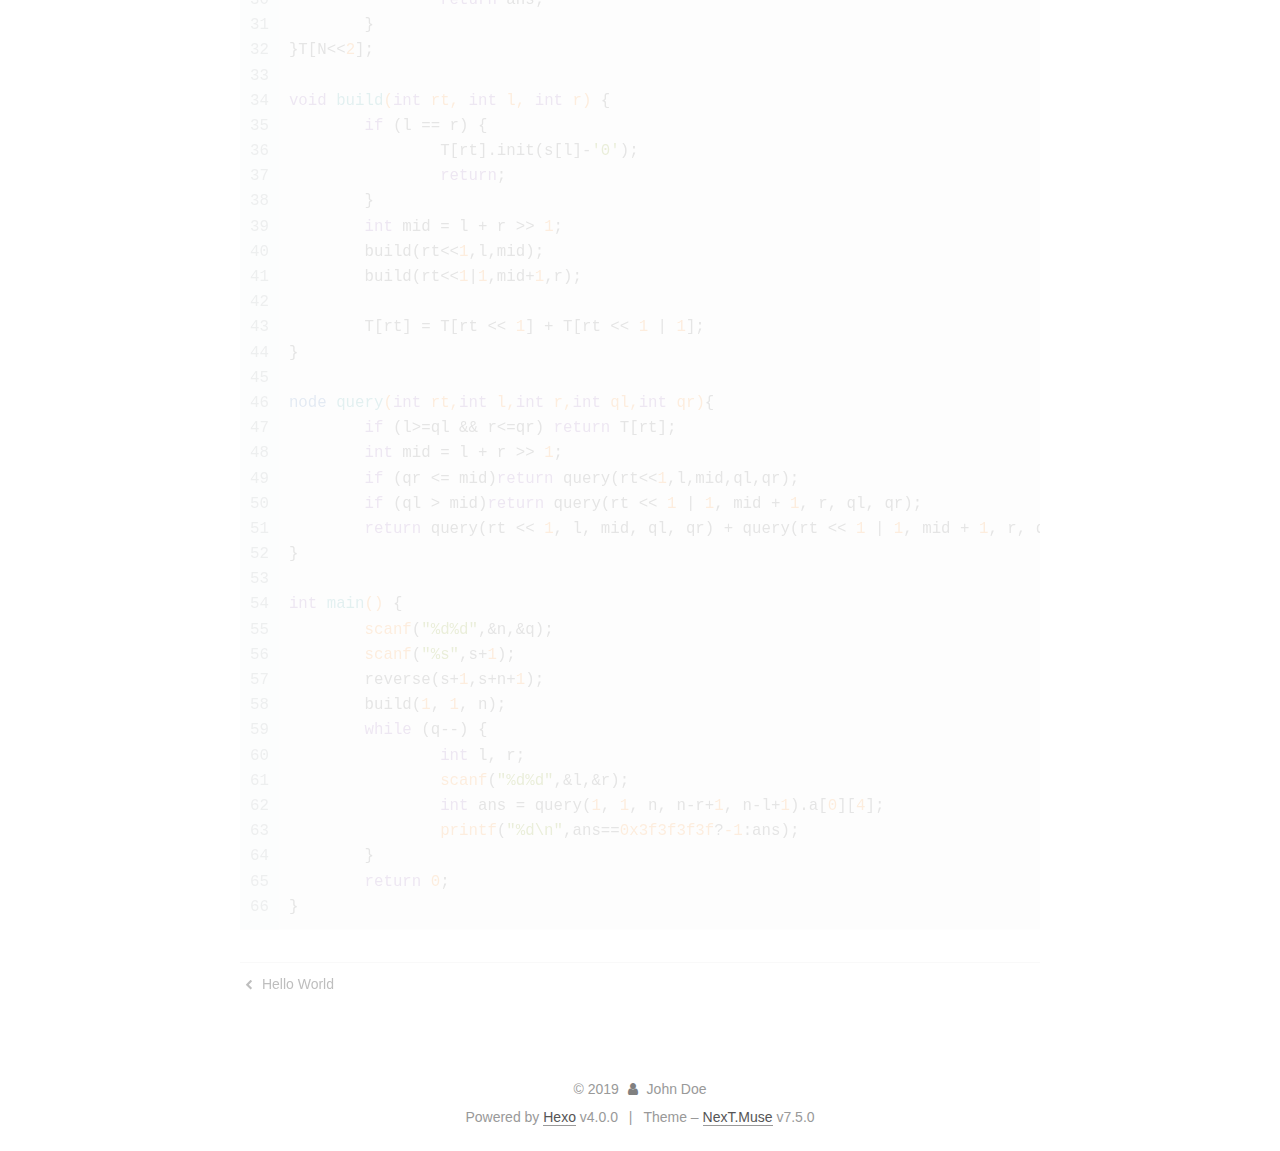
<file: text/index.html>
<!DOCTYPE html>
<html lang="en">
<head>
  <meta charset="UTF-8">
<meta name="viewport" content="width=device-width, initial-scale=1, maximum-scale=2">
<meta name="theme-color" content="#222">
<meta name="generator" content="Hexo 4.0.0">
  <link rel="apple-touch-icon" sizes="180x180" href="/images/apple-touch-icon-next.png">
  <link rel="icon" type="image/png" sizes="32x32" href="/images/favicon-32x32-next.png">
  <link rel="icon" type="image/png" sizes="16x16" href="/images/favicon-16x16-next.png">
  <link rel="mask-icon" href="/images/logo.svg" color="#222">
  <link rel="alternate" href="/atom.xml" title="PL" type="application/atom+xml">

<link rel="stylesheet" href="/css/main.css">


<link rel="stylesheet" href="/lib/font-awesome/css/font-awesome.min.css">


<script id="hexo-configurations">
  var NexT = window.NexT || {};
  var CONFIG = {
    root: '/',
    scheme: 'Muse',
    version: '7.5.0',
    exturl: false,
    sidebar: {"position":"left","display":"post","offset":12,"onmobile":false},
    copycode: {"enable":false,"show_result":false,"style":null},
    back2top: {"enable":true,"sidebar":false,"scrollpercent":false},
    bookmark: {"enable":false,"color":"#222","save":"auto"},
    fancybox: false,
    mediumzoom: false,
    lazyload: false,
    pangu: false,
    algolia: {
      appID: '',
      apiKey: '',
      indexName: '',
      hits: {"per_page":10},
      labels: {"input_placeholder":"Search for Posts","hits_empty":"We didn't find any results for the search: ${query}","hits_stats":"${hits} results found in ${time} ms"}
    },
    localsearch: {"enable":false,"trigger":"auto","top_n_per_article":1,"unescape":false,"preload":false},
    path: '',
    motion: {"enable":true,"async":false,"transition":{"post_block":"fadeIn","post_header":"slideDownIn","post_body":"slideDownIn","coll_header":"slideLeftIn","sidebar":"slideUpIn"}},
    translation: {
      copy_button: 'Copy',
      copy_success: 'Copied',
      copy_failure: 'Copy failed'
    },
    sidebarPadding: 40
  };
</script>

  <meta name="description" content="题目： CF New Year and Old Subsequence 题意：给定一个字符串，询问某一个区间内至少需要删除多少个字母，使得剩下的数字含有2017，但不含有2016。 思路定义5个状态  0：空状态，连2都没有1：只有2，没有0连在后面2:   只有20，没有1在后面3:   只有201,没有7在后面4：完整的2017  状态转移  对于任意两个相邻的连续的区间之间的状态的转移，我们">
<meta property="og:type" content="article">
<meta property="og:title" content="text">
<meta property="og:url" content="http:&#x2F;&#x2F;yoursite.com&#x2F;text&#x2F;index.html">
<meta property="og:site_name" content="PL">
<meta property="og:description" content="题目： CF New Year and Old Subsequence 题意：给定一个字符串，询问某一个区间内至少需要删除多少个字母，使得剩下的数字含有2017，但不含有2016。 思路定义5个状态  0：空状态，连2都没有1：只有2，没有0连在后面2:   只有20，没有1在后面3:   只有201,没有7在后面4：完整的2017  状态转移  对于任意两个相邻的连续的区间之间的状态的转移，我们">
<meta property="og:locale" content="en">
<meta property="og:updated_time" content="2019-11-09T11:52:13.678Z">
<meta name="twitter:card" content="summary">

<link rel="canonical" href="http://yoursite.com/text/">


<script id="page-configurations">
  // https://hexo.io/docs/variables.html
  CONFIG.page = {
    sidebar: "",
    isHome: false,
    isPost: true,
    isPage: false,
    isArchive: false
  };
</script>

  <title>text | PL</title>
  






  <noscript>
  <style>
  .use-motion .brand,
  .use-motion .menu-item,
  .sidebar-inner,
  .use-motion .post-block,
  .use-motion .pagination,
  .use-motion .comments,
  .use-motion .post-header,
  .use-motion .post-body,
  .use-motion .collection-header { opacity: initial; }

  .use-motion .site-title,
  .use-motion .site-subtitle {
    opacity: initial;
    top: initial;
  }

  .use-motion .logo-line-before i { left: initial; }
  .use-motion .logo-line-after i { right: initial; }
  </style>
</noscript>

</head>

<body itemscope itemtype="http://schema.org/WebPage">
  <div class="container use-motion">
    <div class="headband"></div>

    <header class="header" itemscope itemtype="http://schema.org/WPHeader">
      <div class="header-inner"><div class="site-brand-container">
  <div class="site-meta">

    <div>
      <a href="/" class="brand" rel="start">
        <span class="logo-line-before"><i></i></span>
        <span class="site-title">PL</span>
        <span class="logo-line-after"><i></i></span>
      </a>
    </div>
  </div>

  <div class="site-nav-toggle">
    <div class="toggle" aria-label="Toggle navigation bar">
      <span class="toggle-line toggle-line-first"></span>
      <span class="toggle-line toggle-line-middle"></span>
      <span class="toggle-line toggle-line-last"></span>
    </div>
  </div>
</div>


<nav class="site-nav">
  
  <ul id="menu" class="menu">
        <li class="menu-item menu-item-home">

    <a href="/" rel="section"><i class="fa fa-fw fa-home"></i>Home</a>

  </li>
        <li class="menu-item menu-item-archives">

    <a href="/archives/" rel="section"><i class="fa fa-fw fa-archive"></i>Archives</a>

  </li>
  </ul>

</nav>
</div>
    </header>

    
  <div class="back-to-top">
    <i class="fa fa-arrow-up"></i>
    <span>0%</span>
  </div>


    <main class="main">
      <div class="main-inner">
        <div class="content-wrap">
          

          <div class="content">
            

  <div class="posts-expand">
      
  
  
  <article itemscope itemtype="http://schema.org/Article" class="post-block " lang="en">
    <link itemprop="mainEntityOfPage" href="http://yoursite.com/text/">

    <span hidden itemprop="author" itemscope itemtype="http://schema.org/Person">
      <meta itemprop="image" content="/images/avatar.gif">
      <meta itemprop="name" content="John Doe">
      <meta itemprop="description" content="">
    </span>

    <span hidden itemprop="publisher" itemscope itemtype="http://schema.org/Organization">
      <meta itemprop="name" content="PL">
    </span>
      <header class="post-header">
        <h1 class="post-title" itemprop="name headline">
          text
        </h1>

        <div class="post-meta">
            <span class="post-meta-item">
              <span class="post-meta-item-icon">
                <i class="fa fa-calendar-o"></i>
              </span>
              <span class="post-meta-item-text">Posted on</span>
              

              <time title="Created: 2019-11-09 19:50:32 / Modified: 19:52:13" itemprop="dateCreated datePublished" datetime="2019-11-09T19:50:32+08:00">2019-11-09</time>
            </span>

          

        </div>
      </header>

    
    
    
    <div class="post-body" itemprop="articleBody">

      
        <p>题目：<a href="https://codeforces.com/contest/750/problem/E" target="_blank" rel="noopener"> CF New Year and Old Subsequence</a></p>
<p><strong>题意</strong>：给定一个字符串，询问某一个区间内至少需要删除多少个字母，使得剩下的数字含有2017，但不含有2016。</p>
<p><strong>思路</strong><br><strong>定义5个状态</strong></p>
<blockquote>
<p>0：空状态，连2都没有<br>1：只有2，没有0连在后面<br>2:   只有20，没有1在后面<br>3:   只有201,没有7在后面<br>4：完整的2017</p>
</blockquote>
<p><strong>状态转移</strong></p>
<blockquote>
<p>对于任意两个相邻的连续的区间之间的状态的转移，我们可以借助一个状态作为中间变量进行转移，对于状态a-&gt;b，我们可以借助中间状态K进行转移，a-&gt;k-&gt;b, k的取值范围在[0,4]。最后取最小的一个值</p>
</blockquote>
<p>下面的转移过程和矩阵乘法的过程很像，于是考虑用矩阵乘法去维护，*变+，取最小</p>
<figure class="highlight c"><table><tr><td class="gutter"><pre><span class="line">1</span><br><span class="line">2</span><br><span class="line">3</span><br><span class="line">4</span><br><span class="line">5</span><br><span class="line">6</span><br><span class="line">7</span><br><span class="line">8</span><br><span class="line">9</span><br><span class="line">10</span><br><span class="line">11</span><br></pre></td><td class="code"><pre><span class="line">node <span class="keyword">operator</span>+(node A) &#123;</span><br><span class="line">		node ans=node();</span><br><span class="line">		<span class="keyword">for</span> (<span class="keyword">int</span> i = <span class="number">0</span>; i &lt; <span class="number">5</span>; ++i) &#123;</span><br><span class="line">			<span class="keyword">for</span> (<span class="keyword">int</span> j = <span class="number">0</span>; j &lt; <span class="number">5</span>; ++j) &#123;</span><br><span class="line">				<span class="keyword">for</span> (<span class="keyword">int</span> k = <span class="number">0</span>; k &lt; <span class="number">5</span>; ++k) &#123;</span><br><span class="line">					ans.a[i][j] = <span class="built_in">min</span>(ans.a[i][j], a[i][k] + A.a[k][j]);;</span><br><span class="line">				&#125;</span><br><span class="line">			&#125;</span><br><span class="line">		&#125;</span><br><span class="line">		<span class="keyword">return</span> ans;</span><br><span class="line">	&#125;</span><br></pre></td></tr></table></figure>

<p><strong>初始化</strong><br>对于每一数字单独形成的叶子节点来说。</p>
<figure class="highlight c"><table><tr><td class="gutter"><pre><span class="line">1</span><br><span class="line">2</span><br><span class="line">3</span><br><span class="line">4</span><br><span class="line">5</span><br><span class="line">6</span><br><span class="line">7</span><br><span class="line">8</span><br><span class="line">9</span><br><span class="line">10</span><br><span class="line">11</span><br><span class="line">12</span><br></pre></td><td class="code"><pre><span class="line">node() &#123; <span class="built_in">memset</span>(a, <span class="number">0x3f</span>, <span class="keyword">sizeof</span>(a)); &#125;</span><br><span class="line">	<span class="function"><span class="keyword">void</span> <span class="title">init</span><span class="params">(<span class="keyword">int</span> x)</span> </span>&#123;</span><br><span class="line">		<span class="keyword">for</span> (<span class="keyword">int</span> i = <span class="number">0</span>; i &lt; <span class="number">5</span>; i++)a[i][i] = <span class="number">0</span>;</span><br><span class="line">		<span class="keyword">switch</span>(x)</span><br><span class="line">		&#123;</span><br><span class="line">		<span class="keyword">case</span> <span class="number">2</span>: &#123;a[<span class="number">0</span>][<span class="number">0</span>] = <span class="number">1</span>, a[<span class="number">0</span>][<span class="number">1</span>] = <span class="number">0</span>; <span class="keyword">break</span>; &#125;</span><br><span class="line">		<span class="keyword">case</span> <span class="number">0</span>: &#123;a[<span class="number">1</span>][<span class="number">1</span>] = <span class="number">1</span>, a[<span class="number">1</span>][<span class="number">2</span>] = <span class="number">0</span>; <span class="keyword">break</span>; &#125;</span><br><span class="line">		<span class="keyword">case</span> <span class="number">1</span>: &#123;a[<span class="number">2</span>][<span class="number">2</span>] = <span class="number">1</span>, a[<span class="number">2</span>][<span class="number">3</span>] = <span class="number">0</span>; <span class="keyword">break</span>; &#125;</span><br><span class="line">		<span class="keyword">case</span> <span class="number">7</span>: &#123;a[<span class="number">3</span>][<span class="number">3</span>] = <span class="number">1</span>; a[<span class="number">3</span>][<span class="number">4</span>] = <span class="number">0</span>; <span class="keyword">break</span>; &#125;</span><br><span class="line">		<span class="keyword">case</span> <span class="number">6</span>: &#123;a[<span class="number">3</span>][<span class="number">3</span>] = <span class="number">1</span>; a[<span class="number">4</span>][<span class="number">4</span>] = <span class="number">1</span>; <span class="keyword">break</span>; &#125;</span><br><span class="line">		&#125;</span><br><span class="line">	&#125;</span><br></pre></td></tr></table></figure>
<p>如果出现2，那么0到0的转移就是1（0是空状态，需要删去2），0到1为0（从无到2，刚好需要一个，正好有，因此不用删除）。<br>其它的转移类似。<br>但如果出现的是数字6，这个是根据题目要求6是不能出现在201的后面的，故3到3（201）的转移需要减去这个6，4到4（2017）也需要减去。</p>
<p>接下就可以敲代码了，用线段树去维护这个合并过程，每个节点维护这个区间内的转移状态</p>
<h1 id="AC—CODE"><a href="#AC—CODE" class="headerlink" title="AC—CODE"></a>AC—CODE</h1><figure class="highlight c"><table><tr><td class="gutter"><pre><span class="line">1</span><br><span class="line">2</span><br><span class="line">3</span><br><span class="line">4</span><br><span class="line">5</span><br><span class="line">6</span><br><span class="line">7</span><br><span class="line">8</span><br><span class="line">9</span><br><span class="line">10</span><br><span class="line">11</span><br><span class="line">12</span><br><span class="line">13</span><br><span class="line">14</span><br><span class="line">15</span><br><span class="line">16</span><br><span class="line">17</span><br><span class="line">18</span><br><span class="line">19</span><br><span class="line">20</span><br><span class="line">21</span><br><span class="line">22</span><br><span class="line">23</span><br><span class="line">24</span><br><span class="line">25</span><br><span class="line">26</span><br><span class="line">27</span><br><span class="line">28</span><br><span class="line">29</span><br><span class="line">30</span><br><span class="line">31</span><br><span class="line">32</span><br><span class="line">33</span><br><span class="line">34</span><br><span class="line">35</span><br><span class="line">36</span><br><span class="line">37</span><br><span class="line">38</span><br><span class="line">39</span><br><span class="line">40</span><br><span class="line">41</span><br><span class="line">42</span><br><span class="line">43</span><br><span class="line">44</span><br><span class="line">45</span><br><span class="line">46</span><br><span class="line">47</span><br><span class="line">48</span><br><span class="line">49</span><br><span class="line">50</span><br><span class="line">51</span><br><span class="line">52</span><br><span class="line">53</span><br><span class="line">54</span><br><span class="line">55</span><br><span class="line">56</span><br><span class="line">57</span><br><span class="line">58</span><br><span class="line">59</span><br><span class="line">60</span><br><span class="line">61</span><br><span class="line">62</span><br><span class="line">63</span><br><span class="line">64</span><br><span class="line">65</span><br></pre></td><td class="code"><pre><span class="line"><span class="meta">#<span class="meta-keyword">include</span><span class="meta-string">&lt;bits/stdc++.h&gt;</span></span></span><br><span class="line"><span class="keyword">using</span> <span class="keyword">namespace</span> <span class="built_in">std</span>;</span><br><span class="line"><span class="keyword">const</span> <span class="keyword">int</span> N = <span class="number">200</span> * <span class="number">1000</span> + <span class="number">10</span>;</span><br><span class="line"><span class="keyword">int</span> n, q;</span><br><span class="line"><span class="keyword">char</span> s[N];</span><br><span class="line"> </span><br><span class="line"><span class="class"><span class="keyword">struct</span> <span class="title">node</span> &#123;</span></span><br><span class="line">	<span class="keyword">int</span> a[<span class="number">5</span>][<span class="number">5</span>];</span><br><span class="line">	node() &#123; <span class="built_in">memset</span>(a, <span class="number">0x3f</span>, <span class="keyword">sizeof</span>(a)); &#125;</span><br><span class="line">	<span class="function"><span class="keyword">void</span> <span class="title">init</span><span class="params">(<span class="keyword">int</span> x)</span> </span>&#123;</span><br><span class="line">		<span class="keyword">for</span> (<span class="keyword">int</span> i = <span class="number">0</span>; i &lt; <span class="number">5</span>; i++)a[i][i] = <span class="number">0</span>;</span><br><span class="line">		<span class="keyword">switch</span>(x)</span><br><span class="line">		&#123;</span><br><span class="line">		<span class="keyword">case</span> <span class="number">2</span>: &#123;a[<span class="number">0</span>][<span class="number">0</span>] = <span class="number">1</span>, a[<span class="number">0</span>][<span class="number">1</span>] = <span class="number">0</span>; <span class="keyword">break</span>; &#125;</span><br><span class="line">		<span class="keyword">case</span> <span class="number">0</span>: &#123;a[<span class="number">1</span>][<span class="number">1</span>] = <span class="number">1</span>, a[<span class="number">1</span>][<span class="number">2</span>] = <span class="number">0</span>; <span class="keyword">break</span>; &#125;</span><br><span class="line">		<span class="keyword">case</span> <span class="number">1</span>: &#123;a[<span class="number">2</span>][<span class="number">2</span>] = <span class="number">1</span>, a[<span class="number">2</span>][<span class="number">3</span>] = <span class="number">0</span>; <span class="keyword">break</span>; &#125;</span><br><span class="line">		<span class="keyword">case</span> <span class="number">7</span>: &#123;a[<span class="number">3</span>][<span class="number">3</span>] = <span class="number">1</span>; a[<span class="number">3</span>][<span class="number">4</span>] = <span class="number">0</span>; <span class="keyword">break</span>; &#125;</span><br><span class="line">		<span class="keyword">case</span> <span class="number">6</span>: &#123;a[<span class="number">3</span>][<span class="number">3</span>] = <span class="number">1</span>; a[<span class="number">4</span>][<span class="number">4</span>] = <span class="number">1</span>; <span class="keyword">break</span>; &#125;</span><br><span class="line">		&#125;</span><br><span class="line">	&#125;</span><br><span class="line">	node <span class="keyword">operator</span>+(node A) &#123;</span><br><span class="line">		node ans=node();</span><br><span class="line">		<span class="keyword">for</span> (<span class="keyword">int</span> i = <span class="number">0</span>; i &lt; <span class="number">5</span>; ++i) &#123;</span><br><span class="line">			<span class="keyword">for</span> (<span class="keyword">int</span> j = <span class="number">0</span>; j &lt; <span class="number">5</span>; ++j) &#123;</span><br><span class="line">				<span class="keyword">for</span> (<span class="keyword">int</span> k = <span class="number">0</span>; k &lt; <span class="number">5</span>; ++k) &#123;</span><br><span class="line">					ans.a[i][j] = <span class="built_in">min</span>(ans.a[i][j], a[i][k] + A.a[k][j]);;</span><br><span class="line">				&#125;</span><br><span class="line">			&#125;</span><br><span class="line">		&#125;</span><br><span class="line">		<span class="keyword">return</span> ans;</span><br><span class="line">	&#125;</span><br><span class="line">&#125;T[N&lt;&lt;<span class="number">2</span>];</span><br><span class="line"> </span><br><span class="line"><span class="function"><span class="keyword">void</span> <span class="title">build</span><span class="params">(<span class="keyword">int</span> rt, <span class="keyword">int</span> l, <span class="keyword">int</span> r)</span> </span>&#123;</span><br><span class="line">	<span class="keyword">if</span> (l == r) &#123;</span><br><span class="line">		T[rt].init(s[l]-<span class="string">'0'</span>);</span><br><span class="line">		<span class="keyword">return</span>;</span><br><span class="line">	&#125;</span><br><span class="line">	<span class="keyword">int</span> mid = l + r &gt;&gt; <span class="number">1</span>;</span><br><span class="line">	build(rt&lt;&lt;<span class="number">1</span>,l,mid);</span><br><span class="line">	build(rt&lt;&lt;<span class="number">1</span>|<span class="number">1</span>,mid+<span class="number">1</span>,r);</span><br><span class="line"> </span><br><span class="line">	T[rt] = T[rt &lt;&lt; <span class="number">1</span>] + T[rt &lt;&lt; <span class="number">1</span> | <span class="number">1</span>];</span><br><span class="line">&#125;</span><br><span class="line"> </span><br><span class="line"><span class="function">node <span class="title">query</span><span class="params">(<span class="keyword">int</span> rt,<span class="keyword">int</span> l,<span class="keyword">int</span> r,<span class="keyword">int</span> ql,<span class="keyword">int</span> qr)</span></span>&#123;</span><br><span class="line">	<span class="keyword">if</span> (l&gt;=ql &amp;&amp; r&lt;=qr) <span class="keyword">return</span> T[rt];</span><br><span class="line">	<span class="keyword">int</span> mid = l + r &gt;&gt; <span class="number">1</span>;</span><br><span class="line">	<span class="keyword">if</span> (qr &lt;= mid)<span class="keyword">return</span> query(rt&lt;&lt;<span class="number">1</span>,l,mid,ql,qr);</span><br><span class="line">	<span class="keyword">if</span> (ql &gt; mid)<span class="keyword">return</span> query(rt &lt;&lt; <span class="number">1</span> | <span class="number">1</span>, mid + <span class="number">1</span>, r, ql, qr);</span><br><span class="line">	<span class="keyword">return</span> query(rt &lt;&lt; <span class="number">1</span>, l, mid, ql, qr) + query(rt &lt;&lt; <span class="number">1</span> | <span class="number">1</span>, mid + <span class="number">1</span>, r, ql, qr);</span><br><span class="line">&#125;</span><br><span class="line"> </span><br><span class="line"><span class="function"><span class="keyword">int</span> <span class="title">main</span><span class="params">()</span> </span>&#123;</span><br><span class="line">	<span class="built_in">scanf</span>(<span class="string">"%d%d"</span>,&amp;n,&amp;q);</span><br><span class="line">	<span class="built_in">scanf</span>(<span class="string">"%s"</span>,s+<span class="number">1</span>);</span><br><span class="line">	build(<span class="number">1</span>, <span class="number">1</span>, n);</span><br><span class="line">	<span class="keyword">while</span> (q--) &#123;</span><br><span class="line">		<span class="keyword">int</span> l, r;</span><br><span class="line">		<span class="built_in">scanf</span>(<span class="string">"%d%d"</span>,&amp;l,&amp;r);</span><br><span class="line">		<span class="keyword">int</span> ans = query(<span class="number">1</span>, <span class="number">1</span>, n, l, r).a[<span class="number">0</span>][<span class="number">4</span>];</span><br><span class="line">		<span class="built_in">printf</span>(<span class="string">"%d\n"</span>,ans==<span class="number">0x3f3f3f3f</span>?<span class="number">-1</span>:ans);</span><br><span class="line">	&#125;</span><br><span class="line">	<span class="keyword">return</span> <span class="number">0</span>;</span><br><span class="line">&#125;</span><br></pre></td></tr></table></figure>


<p>另一个题目：<a href="https://nanti.jisuanke.com/t/41350" target="_blank" rel="noopener">2019 南昌网络赛   C. Hello 2019</a></p>
<p>这题其实和上面是一样的，就是把变成了2019和2018，并且反过来了。</p>
<p>那么我们只需要把所给的字符串反转一下，查询的区间也反转一下就可以了。</p>
<figure class="highlight c"><table><tr><td class="gutter"><pre><span class="line">1</span><br><span class="line">2</span><br><span class="line">3</span><br><span class="line">4</span><br><span class="line">5</span><br><span class="line">6</span><br><span class="line">7</span><br><span class="line">8</span><br><span class="line">9</span><br><span class="line">10</span><br><span class="line">11</span><br><span class="line">12</span><br><span class="line">13</span><br><span class="line">14</span><br><span class="line">15</span><br><span class="line">16</span><br><span class="line">17</span><br><span class="line">18</span><br><span class="line">19</span><br><span class="line">20</span><br><span class="line">21</span><br><span class="line">22</span><br><span class="line">23</span><br><span class="line">24</span><br><span class="line">25</span><br><span class="line">26</span><br><span class="line">27</span><br><span class="line">28</span><br><span class="line">29</span><br><span class="line">30</span><br><span class="line">31</span><br><span class="line">32</span><br><span class="line">33</span><br><span class="line">34</span><br><span class="line">35</span><br><span class="line">36</span><br><span class="line">37</span><br><span class="line">38</span><br><span class="line">39</span><br><span class="line">40</span><br><span class="line">41</span><br><span class="line">42</span><br><span class="line">43</span><br><span class="line">44</span><br><span class="line">45</span><br><span class="line">46</span><br><span class="line">47</span><br><span class="line">48</span><br><span class="line">49</span><br><span class="line">50</span><br><span class="line">51</span><br><span class="line">52</span><br><span class="line">53</span><br><span class="line">54</span><br><span class="line">55</span><br><span class="line">56</span><br><span class="line">57</span><br><span class="line">58</span><br><span class="line">59</span><br><span class="line">60</span><br><span class="line">61</span><br><span class="line">62</span><br><span class="line">63</span><br><span class="line">64</span><br><span class="line">65</span><br><span class="line">66</span><br></pre></td><td class="code"><pre><span class="line"><span class="meta">#<span class="meta-keyword">include</span><span class="meta-string">&lt;bits/stdc++.h&gt;</span></span></span><br><span class="line"><span class="keyword">using</span> <span class="keyword">namespace</span> <span class="built_in">std</span>;</span><br><span class="line"><span class="keyword">const</span> <span class="keyword">int</span> N = <span class="number">200</span> * <span class="number">1000</span> + <span class="number">10</span>;</span><br><span class="line"><span class="keyword">int</span> n, q;</span><br><span class="line"><span class="keyword">char</span> s[N];</span><br><span class="line"></span><br><span class="line"><span class="class"><span class="keyword">struct</span> <span class="title">node</span> &#123;</span></span><br><span class="line">	<span class="keyword">int</span> a[<span class="number">5</span>][<span class="number">5</span>];</span><br><span class="line">	node() &#123; <span class="built_in">memset</span>(a, <span class="number">0x3f</span>, <span class="keyword">sizeof</span>(a)); &#125;</span><br><span class="line">	<span class="function"><span class="keyword">void</span> <span class="title">init</span><span class="params">(<span class="keyword">int</span> x)</span> </span>&#123;</span><br><span class="line">		<span class="keyword">for</span> (<span class="keyword">int</span> i = <span class="number">0</span>; i &lt; <span class="number">5</span>; i++)a[i][i] = <span class="number">0</span>;</span><br><span class="line">		<span class="keyword">switch</span>(x)</span><br><span class="line">		&#123;</span><br><span class="line">		<span class="keyword">case</span> <span class="number">2</span>: &#123;a[<span class="number">0</span>][<span class="number">0</span>] = <span class="number">1</span>, a[<span class="number">0</span>][<span class="number">1</span>] = <span class="number">0</span>; <span class="keyword">break</span>; &#125;</span><br><span class="line">		<span class="keyword">case</span> <span class="number">0</span>: &#123;a[<span class="number">1</span>][<span class="number">1</span>] = <span class="number">1</span>, a[<span class="number">1</span>][<span class="number">2</span>] = <span class="number">0</span>; <span class="keyword">break</span>; &#125;</span><br><span class="line">		<span class="keyword">case</span> <span class="number">1</span>: &#123;a[<span class="number">2</span>][<span class="number">2</span>] = <span class="number">1</span>, a[<span class="number">2</span>][<span class="number">3</span>] = <span class="number">0</span>; <span class="keyword">break</span>; &#125;</span><br><span class="line">		<span class="keyword">case</span> <span class="number">9</span>: &#123;a[<span class="number">3</span>][<span class="number">3</span>] = <span class="number">1</span>; a[<span class="number">3</span>][<span class="number">4</span>] = <span class="number">0</span>; <span class="keyword">break</span>; &#125;</span><br><span class="line">		<span class="keyword">case</span> <span class="number">8</span>: &#123;a[<span class="number">3</span>][<span class="number">3</span>] = <span class="number">1</span>; a[<span class="number">4</span>][<span class="number">4</span>] = <span class="number">1</span>; <span class="keyword">break</span>; &#125;</span><br><span class="line">		&#125;</span><br><span class="line">	&#125;</span><br><span class="line">	node <span class="keyword">operator</span>+(node A) &#123;</span><br><span class="line">		node ans=node();</span><br><span class="line">		<span class="keyword">for</span> (<span class="keyword">int</span> i = <span class="number">0</span>; i &lt; <span class="number">5</span>; ++i) &#123;</span><br><span class="line">			<span class="keyword">for</span> (<span class="keyword">int</span> j = <span class="number">0</span>; j &lt; <span class="number">5</span>; ++j) &#123;</span><br><span class="line">				<span class="keyword">for</span> (<span class="keyword">int</span> k = <span class="number">0</span>; k &lt; <span class="number">5</span>; ++k) &#123;</span><br><span class="line">					ans.a[i][j] = <span class="built_in">min</span>(ans.a[i][j], a[i][k] + A.a[k][j]);;</span><br><span class="line">				&#125;</span><br><span class="line">			&#125;</span><br><span class="line">		&#125;</span><br><span class="line">		<span class="keyword">return</span> ans;</span><br><span class="line">	&#125;</span><br><span class="line">&#125;T[N&lt;&lt;<span class="number">2</span>];</span><br><span class="line"></span><br><span class="line"><span class="function"><span class="keyword">void</span> <span class="title">build</span><span class="params">(<span class="keyword">int</span> rt, <span class="keyword">int</span> l, <span class="keyword">int</span> r)</span> </span>&#123;</span><br><span class="line">	<span class="keyword">if</span> (l == r) &#123;</span><br><span class="line">		T[rt].init(s[l]-<span class="string">'0'</span>);</span><br><span class="line">		<span class="keyword">return</span>;</span><br><span class="line">	&#125;</span><br><span class="line">	<span class="keyword">int</span> mid = l + r &gt;&gt; <span class="number">1</span>;</span><br><span class="line">	build(rt&lt;&lt;<span class="number">1</span>,l,mid);</span><br><span class="line">	build(rt&lt;&lt;<span class="number">1</span>|<span class="number">1</span>,mid+<span class="number">1</span>,r);</span><br><span class="line"></span><br><span class="line">	T[rt] = T[rt &lt;&lt; <span class="number">1</span>] + T[rt &lt;&lt; <span class="number">1</span> | <span class="number">1</span>];</span><br><span class="line">&#125;</span><br><span class="line"></span><br><span class="line"><span class="function">node <span class="title">query</span><span class="params">(<span class="keyword">int</span> rt,<span class="keyword">int</span> l,<span class="keyword">int</span> r,<span class="keyword">int</span> ql,<span class="keyword">int</span> qr)</span></span>&#123;</span><br><span class="line">	<span class="keyword">if</span> (l&gt;=ql &amp;&amp; r&lt;=qr) <span class="keyword">return</span> T[rt];</span><br><span class="line">	<span class="keyword">int</span> mid = l + r &gt;&gt; <span class="number">1</span>;</span><br><span class="line">	<span class="keyword">if</span> (qr &lt;= mid)<span class="keyword">return</span> query(rt&lt;&lt;<span class="number">1</span>,l,mid,ql,qr);</span><br><span class="line">	<span class="keyword">if</span> (ql &gt; mid)<span class="keyword">return</span> query(rt &lt;&lt; <span class="number">1</span> | <span class="number">1</span>, mid + <span class="number">1</span>, r, ql, qr);</span><br><span class="line">	<span class="keyword">return</span> query(rt &lt;&lt; <span class="number">1</span>, l, mid, ql, qr) + query(rt &lt;&lt; <span class="number">1</span> | <span class="number">1</span>, mid + <span class="number">1</span>, r, ql, qr);</span><br><span class="line">&#125;</span><br><span class="line"></span><br><span class="line"><span class="function"><span class="keyword">int</span> <span class="title">main</span><span class="params">()</span> </span>&#123;</span><br><span class="line">	<span class="built_in">scanf</span>(<span class="string">"%d%d"</span>,&amp;n,&amp;q);</span><br><span class="line">	<span class="built_in">scanf</span>(<span class="string">"%s"</span>,s+<span class="number">1</span>);</span><br><span class="line">	reverse(s+<span class="number">1</span>,s+n+<span class="number">1</span>);</span><br><span class="line">	build(<span class="number">1</span>, <span class="number">1</span>, n);</span><br><span class="line">	<span class="keyword">while</span> (q--) &#123;</span><br><span class="line">		<span class="keyword">int</span> l, r;</span><br><span class="line">		<span class="built_in">scanf</span>(<span class="string">"%d%d"</span>,&amp;l,&amp;r);</span><br><span class="line">		<span class="keyword">int</span> ans = query(<span class="number">1</span>, <span class="number">1</span>, n, n-r+<span class="number">1</span>, n-l+<span class="number">1</span>).a[<span class="number">0</span>][<span class="number">4</span>];</span><br><span class="line">		<span class="built_in">printf</span>(<span class="string">"%d\n"</span>,ans==<span class="number">0x3f3f3f3f</span>?<span class="number">-1</span>:ans);</span><br><span class="line">	&#125;</span><br><span class="line">	<span class="keyword">return</span> <span class="number">0</span>;</span><br><span class="line">&#125;</span><br></pre></td></tr></table></figure>

    </div>

    
    
    

      <footer class="post-footer">

        

          <div class="post-nav">
            <div class="post-nav-next post-nav-item">
                <a href="/hello-world/" rel="next" title="Hello World">
                  <i class="fa fa-chevron-left"></i> Hello World
                </a>
            </div>

            <span class="post-nav-divider"></span>

            <div class="post-nav-prev post-nav-item">
            </div>
          </div>
      </footer>
    
  </article>
  
  
  

  </div>


          </div>
          

        </div>
          
  
  <div class="toggle sidebar-toggle">
    <span class="toggle-line toggle-line-first"></span>
    <span class="toggle-line toggle-line-middle"></span>
    <span class="toggle-line toggle-line-last"></span>
  </div>

  <aside class="sidebar">
    <div class="sidebar-inner">

      <ul class="sidebar-nav motion-element">
        <li class="sidebar-nav-toc">
          Table of Contents
        </li>
        <li class="sidebar-nav-overview">
          Overview
        </li>
      </ul>

      <!--noindex-->
      <div class="post-toc-wrap sidebar-panel">
          <div class="post-toc motion-element"><ol class="nav"><li class="nav-item nav-level-1"><a class="nav-link" href="#AC—CODE"><span class="nav-number">1.</span> <span class="nav-text">AC—CODE</span></a></li></ol></div>
      </div>
      <!--/noindex-->

      <div class="site-overview-wrap sidebar-panel">
        <div class="site-author motion-element" itemprop="author" itemscope itemtype="http://schema.org/Person">
  <p class="site-author-name" itemprop="name">John Doe</p>
  <div class="site-description" itemprop="description"></div>
</div>
<div class="site-state-wrap motion-element">
  <nav class="site-state">
      <div class="site-state-item site-state-posts">
          <a href="/archives/">
        
          <span class="site-state-item-count">3</span>
          <span class="site-state-item-name">posts</span>
        </a>
      </div>
      <div class="site-state-item site-state-categories">
        <span class="site-state-item-count">1</span>
        <span class="site-state-item-name">categories</span>
      </div>
      <div class="site-state-item site-state-tags">
        <span class="site-state-item-count">2</span>
        <span class="site-state-item-name">tags</span>
      </div>
  </nav>
</div>
  <div class="feed-link motion-element">
    <a href="/atom.xml" rel="alternate">
      <i class="fa fa-rss"></i>RSS
    </a>
  </div>



      </div>

    </div>
  </aside>
  <div id="sidebar-dimmer"></div>


      </div>
    </main>

    <footer class="footer">
      <div class="footer-inner">
        

<div class="copyright">
  
  &copy; 
  <span itemprop="copyrightYear">2019</span>
  <span class="with-love">
    <i class="fa fa-user"></i>
  </span>
  <span class="author" itemprop="copyrightHolder">John Doe</span>
</div>
  <div class="powered-by">Powered by <a href="https://hexo.io/" class="theme-link" rel="noopener" target="_blank">Hexo</a> v4.0.0
  </div>
  <span class="post-meta-divider">|</span>
  <div class="theme-info">Theme – <a href="https://muse.theme-next.org/" class="theme-link" rel="noopener" target="_blank">NexT.Muse</a> v7.5.0
  </div>

        












        
      </div>
    </footer>
  </div>

  
  <script src="/lib/anime.min.js"></script>
  <script src="/lib/velocity/velocity.min.js"></script>
  <script src="/lib/velocity/velocity.ui.min.js"></script>
<script src="/js/utils.js"></script><script src="/js/motion.js"></script>
<script src="/js/schemes/muse.js"></script>
<script src="/js/next-boot.js"></script>



  
















  

  

</body>
</html>
</file>
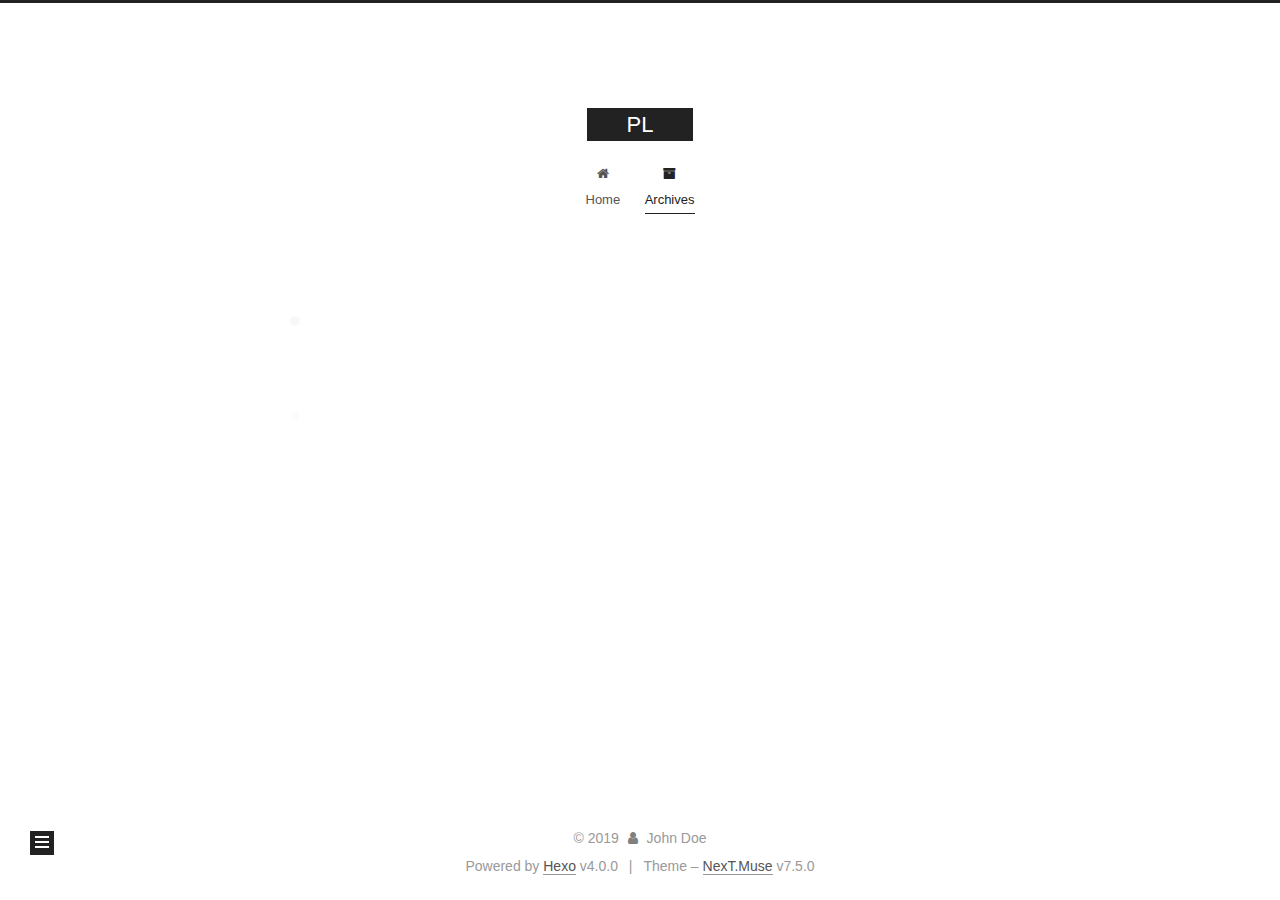
<file: archives/2016/index.html>
<!DOCTYPE html>
<html lang="en">
<head>
  <meta charset="UTF-8">
<meta name="viewport" content="width=device-width, initial-scale=1, maximum-scale=2">
<meta name="theme-color" content="#222">
<meta name="generator" content="Hexo 4.0.0">
  <link rel="apple-touch-icon" sizes="180x180" href="/images/apple-touch-icon-next.png">
  <link rel="icon" type="image/png" sizes="32x32" href="/images/favicon-32x32-next.png">
  <link rel="icon" type="image/png" sizes="16x16" href="/images/favicon-16x16-next.png">
  <link rel="mask-icon" href="/images/logo.svg" color="#222">
  <link rel="alternate" href="/atom.xml" title="PL" type="application/atom+xml">

<link rel="stylesheet" href="/css/main.css">


<link rel="stylesheet" href="/lib/font-awesome/css/font-awesome.min.css">


<script id="hexo-configurations">
  var NexT = window.NexT || {};
  var CONFIG = {
    root: '/',
    scheme: 'Muse',
    version: '7.5.0',
    exturl: false,
    sidebar: {"position":"left","display":"post","offset":12,"onmobile":false},
    copycode: {"enable":false,"show_result":false,"style":null},
    back2top: {"enable":true,"sidebar":false,"scrollpercent":false},
    bookmark: {"enable":false,"color":"#222","save":"auto"},
    fancybox: false,
    mediumzoom: false,
    lazyload: false,
    pangu: false,
    algolia: {
      appID: '',
      apiKey: '',
      indexName: '',
      hits: {"per_page":10},
      labels: {"input_placeholder":"Search for Posts","hits_empty":"We didn't find any results for the search: ${query}","hits_stats":"${hits} results found in ${time} ms"}
    },
    localsearch: {"enable":false,"trigger":"auto","top_n_per_article":1,"unescape":false,"preload":false},
    path: '',
    motion: {"enable":true,"async":false,"transition":{"post_block":"fadeIn","post_header":"slideDownIn","post_body":"slideDownIn","coll_header":"slideLeftIn","sidebar":"slideUpIn"}},
    translation: {
      copy_button: 'Copy',
      copy_success: 'Copied',
      copy_failure: 'Copy failed'
    },
    sidebarPadding: 40
  };
</script>

  <meta property="og:type" content="website">
<meta property="og:title" content="PL">
<meta property="og:url" content="http:&#x2F;&#x2F;yoursite.com&#x2F;archives&#x2F;2016&#x2F;index.html">
<meta property="og:site_name" content="PL">
<meta property="og:locale" content="en">
<meta name="twitter:card" content="summary">

<link rel="canonical" href="http://yoursite.com/archives/2016/">


<script id="page-configurations">
  // https://hexo.io/docs/variables.html
  CONFIG.page = {
    sidebar: "",
    isHome: false,
    isPost: false,
    isPage: false,
    isArchive: true
  };
</script>

  <title>Archive | PL</title>
  






  <noscript>
  <style>
  .use-motion .brand,
  .use-motion .menu-item,
  .sidebar-inner,
  .use-motion .post-block,
  .use-motion .pagination,
  .use-motion .comments,
  .use-motion .post-header,
  .use-motion .post-body,
  .use-motion .collection-header { opacity: initial; }

  .use-motion .site-title,
  .use-motion .site-subtitle {
    opacity: initial;
    top: initial;
  }

  .use-motion .logo-line-before i { left: initial; }
  .use-motion .logo-line-after i { right: initial; }
  </style>
</noscript>

</head>

<body itemscope itemtype="http://schema.org/WebPage">
  <div class="container use-motion">
    <div class="headband"></div>

    <header class="header" itemscope itemtype="http://schema.org/WPHeader">
      <div class="header-inner"><div class="site-brand-container">
  <div class="site-meta">

    <div>
      <a href="/" class="brand" rel="start">
        <span class="logo-line-before"><i></i></span>
        <span class="site-title">PL</span>
        <span class="logo-line-after"><i></i></span>
      </a>
    </div>
  </div>

  <div class="site-nav-toggle">
    <div class="toggle" aria-label="Toggle navigation bar">
      <span class="toggle-line toggle-line-first"></span>
      <span class="toggle-line toggle-line-middle"></span>
      <span class="toggle-line toggle-line-last"></span>
    </div>
  </div>
</div>


<nav class="site-nav">
  
  <ul id="menu" class="menu">
        <li class="menu-item menu-item-home">

    <a href="/" rel="section"><i class="fa fa-fw fa-home"></i>Home</a>

  </li>
        <li class="menu-item menu-item-archives">

    <a href="/archives/" rel="section"><i class="fa fa-fw fa-archive"></i>Archives</a>

  </li>
  </ul>

</nav>
</div>
    </header>

    
  <div class="back-to-top">
    <i class="fa fa-arrow-up"></i>
    <span>0%</span>
  </div>


    <main class="main">
      <div class="main-inner">
        <div class="content-wrap">
          

          <div class="content">
            

  
  
  
  <div class="post-block">
    <div class="posts-collapse">
      <div class="collection-title">
        <span class="collection-header">Um..! 3 posts in total. Keep on posting.</span>
      </div>

      
    <div class="collection-year">
      <h1 class="collection-header">2016</h1>
    </div>

  <article itemscope itemtype="http://schema.org/Article">
    <header class="post-header">

      <div class="post-meta">
        <time itemprop="dateCreated"
              datetime="2016-12-07T20:46:25+08:00"
              content="2016-12-07">
          12-07
        </time>
      </div>

      <h2 class="post-title">
          <a class="post-title-link" href="/PL/" itemprop="url">
            <span itemprop="name">Test for Hexo</span>
          </a>
      </h2>

    </header>
  </article>


    </div>
  </div>
  
  
  

  



          </div>
          

        </div>
          
  
  <div class="toggle sidebar-toggle">
    <span class="toggle-line toggle-line-first"></span>
    <span class="toggle-line toggle-line-middle"></span>
    <span class="toggle-line toggle-line-last"></span>
  </div>

  <aside class="sidebar">
    <div class="sidebar-inner">

      <ul class="sidebar-nav motion-element">
        <li class="sidebar-nav-toc">
          Table of Contents
        </li>
        <li class="sidebar-nav-overview">
          Overview
        </li>
      </ul>

      <!--noindex-->
      <div class="post-toc-wrap sidebar-panel">
      </div>
      <!--/noindex-->

      <div class="site-overview-wrap sidebar-panel">
        <div class="site-author motion-element" itemprop="author" itemscope itemtype="http://schema.org/Person">
  <p class="site-author-name" itemprop="name">John Doe</p>
  <div class="site-description" itemprop="description"></div>
</div>
<div class="site-state-wrap motion-element">
  <nav class="site-state">
      <div class="site-state-item site-state-posts">
          <a href="/archives/">
        
          <span class="site-state-item-count">3</span>
          <span class="site-state-item-name">posts</span>
        </a>
      </div>
      <div class="site-state-item site-state-categories">
        <span class="site-state-item-count">1</span>
        <span class="site-state-item-name">categories</span>
      </div>
      <div class="site-state-item site-state-tags">
        <span class="site-state-item-count">2</span>
        <span class="site-state-item-name">tags</span>
      </div>
  </nav>
</div>
  <div class="feed-link motion-element">
    <a href="/atom.xml" rel="alternate">
      <i class="fa fa-rss"></i>RSS
    </a>
  </div>



      </div>

    </div>
  </aside>
  <div id="sidebar-dimmer"></div>


      </div>
    </main>

    <footer class="footer">
      <div class="footer-inner">
        

<div class="copyright">
  
  &copy; 
  <span itemprop="copyrightYear">2019</span>
  <span class="with-love">
    <i class="fa fa-user"></i>
  </span>
  <span class="author" itemprop="copyrightHolder">John Doe</span>
</div>
  <div class="powered-by">Powered by <a href="https://hexo.io/" class="theme-link" rel="noopener" target="_blank">Hexo</a> v4.0.0
  </div>
  <span class="post-meta-divider">|</span>
  <div class="theme-info">Theme – <a href="https://muse.theme-next.org/" class="theme-link" rel="noopener" target="_blank">NexT.Muse</a> v7.5.0
  </div>

        












        
      </div>
    </footer>
  </div>

  
  <script src="/lib/anime.min.js"></script>
  <script src="/lib/velocity/velocity.min.js"></script>
  <script src="/lib/velocity/velocity.ui.min.js"></script>
<script src="/js/utils.js"></script><script src="/js/motion.js"></script>
<script src="/js/schemes/muse.js"></script>
<script src="/js/next-boot.js"></script>



  
















  

  

</body>
</html>
</file>
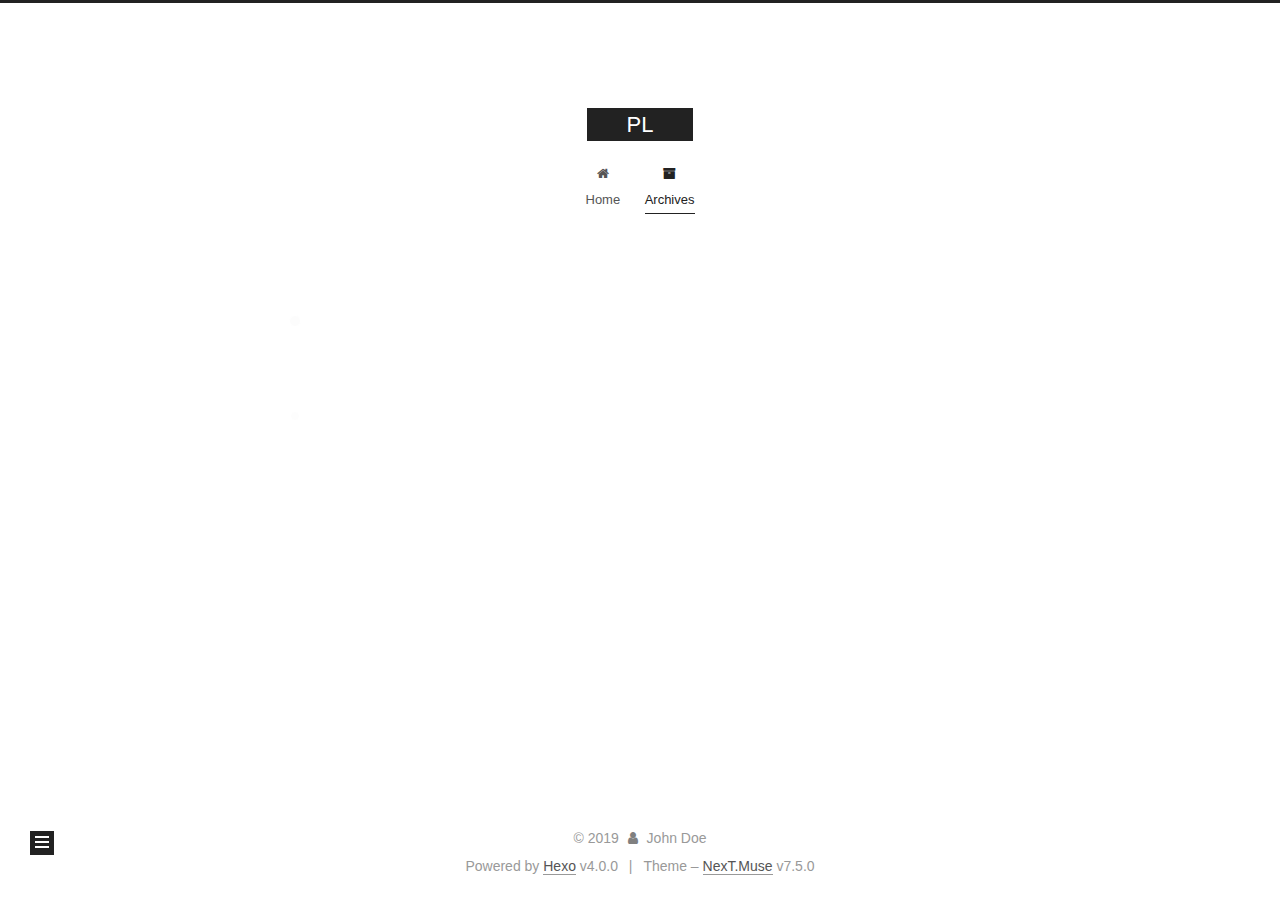
<file: archives/2019/index.html>
<!DOCTYPE html>
<html lang="en">
<head>
  <meta charset="UTF-8">
<meta name="viewport" content="width=device-width, initial-scale=1, maximum-scale=2">
<meta name="theme-color" content="#222">
<meta name="generator" content="Hexo 4.0.0">
  <link rel="apple-touch-icon" sizes="180x180" href="/images/apple-touch-icon-next.png">
  <link rel="icon" type="image/png" sizes="32x32" href="/images/favicon-32x32-next.png">
  <link rel="icon" type="image/png" sizes="16x16" href="/images/favicon-16x16-next.png">
  <link rel="mask-icon" href="/images/logo.svg" color="#222">
  <link rel="alternate" href="/atom.xml" title="PL" type="application/atom+xml">

<link rel="stylesheet" href="/css/main.css">


<link rel="stylesheet" href="/lib/font-awesome/css/font-awesome.min.css">


<script id="hexo-configurations">
  var NexT = window.NexT || {};
  var CONFIG = {
    root: '/',
    scheme: 'Muse',
    version: '7.5.0',
    exturl: false,
    sidebar: {"position":"left","display":"post","offset":12,"onmobile":false},
    copycode: {"enable":false,"show_result":false,"style":null},
    back2top: {"enable":true,"sidebar":false,"scrollpercent":false},
    bookmark: {"enable":false,"color":"#222","save":"auto"},
    fancybox: false,
    mediumzoom: false,
    lazyload: false,
    pangu: false,
    algolia: {
      appID: '',
      apiKey: '',
      indexName: '',
      hits: {"per_page":10},
      labels: {"input_placeholder":"Search for Posts","hits_empty":"We didn't find any results for the search: ${query}","hits_stats":"${hits} results found in ${time} ms"}
    },
    localsearch: {"enable":false,"trigger":"auto","top_n_per_article":1,"unescape":false,"preload":false},
    path: '',
    motion: {"enable":true,"async":false,"transition":{"post_block":"fadeIn","post_header":"slideDownIn","post_body":"slideDownIn","coll_header":"slideLeftIn","sidebar":"slideUpIn"}},
    translation: {
      copy_button: 'Copy',
      copy_success: 'Copied',
      copy_failure: 'Copy failed'
    },
    sidebarPadding: 40
  };
</script>

  <meta property="og:type" content="website">
<meta property="og:title" content="PL">
<meta property="og:url" content="http:&#x2F;&#x2F;yoursite.com&#x2F;archives&#x2F;2019&#x2F;index.html">
<meta property="og:site_name" content="PL">
<meta property="og:locale" content="en">
<meta name="twitter:card" content="summary">

<link rel="canonical" href="http://yoursite.com/archives/2019/">


<script id="page-configurations">
  // https://hexo.io/docs/variables.html
  CONFIG.page = {
    sidebar: "",
    isHome: false,
    isPost: false,
    isPage: false,
    isArchive: true
  };
</script>

  <title>Archive | PL</title>
  






  <noscript>
  <style>
  .use-motion .brand,
  .use-motion .menu-item,
  .sidebar-inner,
  .use-motion .post-block,
  .use-motion .pagination,
  .use-motion .comments,
  .use-motion .post-header,
  .use-motion .post-body,
  .use-motion .collection-header { opacity: initial; }

  .use-motion .site-title,
  .use-motion .site-subtitle {
    opacity: initial;
    top: initial;
  }

  .use-motion .logo-line-before i { left: initial; }
  .use-motion .logo-line-after i { right: initial; }
  </style>
</noscript>

</head>

<body itemscope itemtype="http://schema.org/WebPage">
  <div class="container use-motion">
    <div class="headband"></div>

    <header class="header" itemscope itemtype="http://schema.org/WPHeader">
      <div class="header-inner"><div class="site-brand-container">
  <div class="site-meta">

    <div>
      <a href="/" class="brand" rel="start">
        <span class="logo-line-before"><i></i></span>
        <span class="site-title">PL</span>
        <span class="logo-line-after"><i></i></span>
      </a>
    </div>
  </div>

  <div class="site-nav-toggle">
    <div class="toggle" aria-label="Toggle navigation bar">
      <span class="toggle-line toggle-line-first"></span>
      <span class="toggle-line toggle-line-middle"></span>
      <span class="toggle-line toggle-line-last"></span>
    </div>
  </div>
</div>


<nav class="site-nav">
  
  <ul id="menu" class="menu">
        <li class="menu-item menu-item-home">

    <a href="/" rel="section"><i class="fa fa-fw fa-home"></i>Home</a>

  </li>
        <li class="menu-item menu-item-archives">

    <a href="/archives/" rel="section"><i class="fa fa-fw fa-archive"></i>Archives</a>

  </li>
  </ul>

</nav>
</div>
    </header>

    
  <div class="back-to-top">
    <i class="fa fa-arrow-up"></i>
    <span>0%</span>
  </div>


    <main class="main">
      <div class="main-inner">
        <div class="content-wrap">
          

          <div class="content">
            

  
  
  
  <div class="post-block">
    <div class="posts-collapse">
      <div class="collection-title">
        <span class="collection-header">Um..! 3 posts in total. Keep on posting.</span>
      </div>

      
    <div class="collection-year">
      <h1 class="collection-header">2019</h1>
    </div>

  <article itemscope itemtype="http://schema.org/Article">
    <header class="post-header">

      <div class="post-meta">
        <time itemprop="dateCreated"
              datetime="2019-11-09T19:50:32+08:00"
              content="2019-11-09">
          11-09
        </time>
      </div>

      <h2 class="post-title">
          <a class="post-title-link" href="/text/" itemprop="url">
            <span itemprop="name">text</span>
          </a>
      </h2>

    </header>
  </article>

  <article itemscope itemtype="http://schema.org/Article">
    <header class="post-header">

      <div class="post-meta">
        <time itemprop="dateCreated"
              datetime="2019-11-09T19:31:51+08:00"
              content="2019-11-09">
          11-09
        </time>
      </div>

      <h2 class="post-title">
          <a class="post-title-link" href="/hello-world/" itemprop="url">
            <span itemprop="name">Hello World</span>
          </a>
      </h2>

    </header>
  </article>


    </div>
  </div>
  
  
  

  



          </div>
          

        </div>
          
  
  <div class="toggle sidebar-toggle">
    <span class="toggle-line toggle-line-first"></span>
    <span class="toggle-line toggle-line-middle"></span>
    <span class="toggle-line toggle-line-last"></span>
  </div>

  <aside class="sidebar">
    <div class="sidebar-inner">

      <ul class="sidebar-nav motion-element">
        <li class="sidebar-nav-toc">
          Table of Contents
        </li>
        <li class="sidebar-nav-overview">
          Overview
        </li>
      </ul>

      <!--noindex-->
      <div class="post-toc-wrap sidebar-panel">
      </div>
      <!--/noindex-->

      <div class="site-overview-wrap sidebar-panel">
        <div class="site-author motion-element" itemprop="author" itemscope itemtype="http://schema.org/Person">
  <p class="site-author-name" itemprop="name">John Doe</p>
  <div class="site-description" itemprop="description"></div>
</div>
<div class="site-state-wrap motion-element">
  <nav class="site-state">
      <div class="site-state-item site-state-posts">
          <a href="/archives/">
        
          <span class="site-state-item-count">3</span>
          <span class="site-state-item-name">posts</span>
        </a>
      </div>
      <div class="site-state-item site-state-categories">
        <span class="site-state-item-count">1</span>
        <span class="site-state-item-name">categories</span>
      </div>
      <div class="site-state-item site-state-tags">
        <span class="site-state-item-count">2</span>
        <span class="site-state-item-name">tags</span>
      </div>
  </nav>
</div>
  <div class="feed-link motion-element">
    <a href="/atom.xml" rel="alternate">
      <i class="fa fa-rss"></i>RSS
    </a>
  </div>



      </div>

    </div>
  </aside>
  <div id="sidebar-dimmer"></div>


      </div>
    </main>

    <footer class="footer">
      <div class="footer-inner">
        

<div class="copyright">
  
  &copy; 
  <span itemprop="copyrightYear">2019</span>
  <span class="with-love">
    <i class="fa fa-user"></i>
  </span>
  <span class="author" itemprop="copyrightHolder">John Doe</span>
</div>
  <div class="powered-by">Powered by <a href="https://hexo.io/" class="theme-link" rel="noopener" target="_blank">Hexo</a> v4.0.0
  </div>
  <span class="post-meta-divider">|</span>
  <div class="theme-info">Theme – <a href="https://muse.theme-next.org/" class="theme-link" rel="noopener" target="_blank">NexT.Muse</a> v7.5.0
  </div>

        












        
      </div>
    </footer>
  </div>

  
  <script src="/lib/anime.min.js"></script>
  <script src="/lib/velocity/velocity.min.js"></script>
  <script src="/lib/velocity/velocity.ui.min.js"></script>
<script src="/js/utils.js"></script><script src="/js/motion.js"></script>
<script src="/js/schemes/muse.js"></script>
<script src="/js/next-boot.js"></script>



  
















  

  

</body>
</html>
</file>
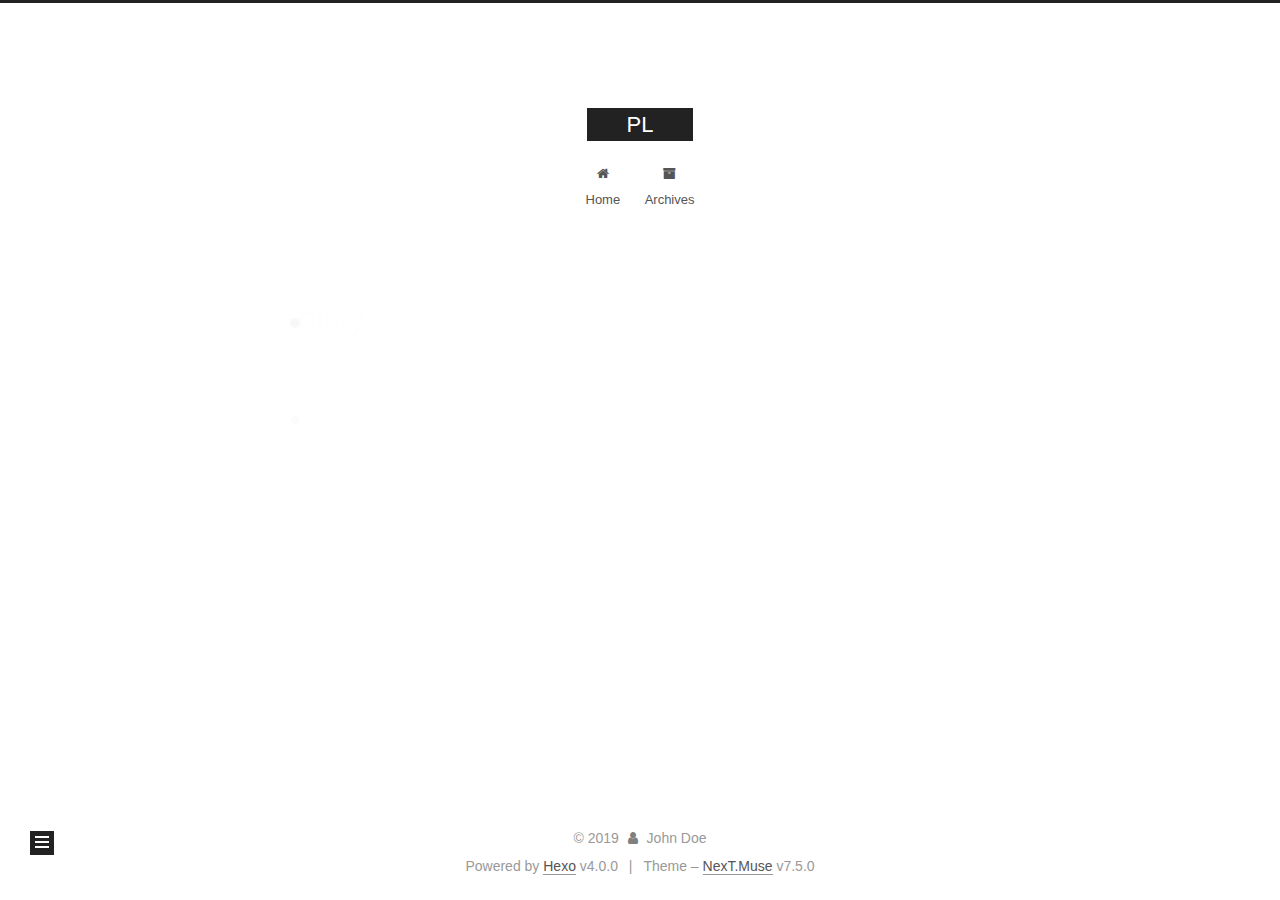
<file: categories/Diary/index.html>
<!DOCTYPE html>
<html lang="en">
<head>
  <meta charset="UTF-8">
<meta name="viewport" content="width=device-width, initial-scale=1, maximum-scale=2">
<meta name="theme-color" content="#222">
<meta name="generator" content="Hexo 4.0.0">
  <link rel="apple-touch-icon" sizes="180x180" href="/images/apple-touch-icon-next.png">
  <link rel="icon" type="image/png" sizes="32x32" href="/images/favicon-32x32-next.png">
  <link rel="icon" type="image/png" sizes="16x16" href="/images/favicon-16x16-next.png">
  <link rel="mask-icon" href="/images/logo.svg" color="#222">
  <link rel="alternate" href="/atom.xml" title="PL" type="application/atom+xml">

<link rel="stylesheet" href="/css/main.css">


<link rel="stylesheet" href="/lib/font-awesome/css/font-awesome.min.css">


<script id="hexo-configurations">
  var NexT = window.NexT || {};
  var CONFIG = {
    root: '/',
    scheme: 'Muse',
    version: '7.5.0',
    exturl: false,
    sidebar: {"position":"left","display":"post","offset":12,"onmobile":false},
    copycode: {"enable":false,"show_result":false,"style":null},
    back2top: {"enable":true,"sidebar":false,"scrollpercent":false},
    bookmark: {"enable":false,"color":"#222","save":"auto"},
    fancybox: false,
    mediumzoom: false,
    lazyload: false,
    pangu: false,
    algolia: {
      appID: '',
      apiKey: '',
      indexName: '',
      hits: {"per_page":10},
      labels: {"input_placeholder":"Search for Posts","hits_empty":"We didn't find any results for the search: ${query}","hits_stats":"${hits} results found in ${time} ms"}
    },
    localsearch: {"enable":false,"trigger":"auto","top_n_per_article":1,"unescape":false,"preload":false},
    path: '',
    motion: {"enable":true,"async":false,"transition":{"post_block":"fadeIn","post_header":"slideDownIn","post_body":"slideDownIn","coll_header":"slideLeftIn","sidebar":"slideUpIn"}},
    translation: {
      copy_button: 'Copy',
      copy_success: 'Copied',
      copy_failure: 'Copy failed'
    },
    sidebarPadding: 40
  };
</script>

  <meta property="og:type" content="website">
<meta property="og:title" content="PL">
<meta property="og:url" content="http:&#x2F;&#x2F;yoursite.com&#x2F;categories&#x2F;Diary&#x2F;index.html">
<meta property="og:site_name" content="PL">
<meta property="og:locale" content="en">
<meta name="twitter:card" content="summary">

<link rel="canonical" href="http://yoursite.com/categories/Diary/">


<script id="page-configurations">
  // https://hexo.io/docs/variables.html
  CONFIG.page = {
    sidebar: "",
    isHome: false,
    isPost: false,
    isPage: false,
    isArchive: false
  };
</script>

  <title>Category: Diary | PL</title>
  






  <noscript>
  <style>
  .use-motion .brand,
  .use-motion .menu-item,
  .sidebar-inner,
  .use-motion .post-block,
  .use-motion .pagination,
  .use-motion .comments,
  .use-motion .post-header,
  .use-motion .post-body,
  .use-motion .collection-header { opacity: initial; }

  .use-motion .site-title,
  .use-motion .site-subtitle {
    opacity: initial;
    top: initial;
  }

  .use-motion .logo-line-before i { left: initial; }
  .use-motion .logo-line-after i { right: initial; }
  </style>
</noscript>

</head>

<body itemscope itemtype="http://schema.org/WebPage">
  <div class="container use-motion">
    <div class="headband"></div>

    <header class="header" itemscope itemtype="http://schema.org/WPHeader">
      <div class="header-inner"><div class="site-brand-container">
  <div class="site-meta">

    <div>
      <a href="/" class="brand" rel="start">
        <span class="logo-line-before"><i></i></span>
        <span class="site-title">PL</span>
        <span class="logo-line-after"><i></i></span>
      </a>
    </div>
  </div>

  <div class="site-nav-toggle">
    <div class="toggle" aria-label="Toggle navigation bar">
      <span class="toggle-line toggle-line-first"></span>
      <span class="toggle-line toggle-line-middle"></span>
      <span class="toggle-line toggle-line-last"></span>
    </div>
  </div>
</div>


<nav class="site-nav">
  
  <ul id="menu" class="menu">
        <li class="menu-item menu-item-home">

    <a href="/" rel="section"><i class="fa fa-fw fa-home"></i>Home</a>

  </li>
        <li class="menu-item menu-item-archives">

    <a href="/archives/" rel="section"><i class="fa fa-fw fa-archive"></i>Archives</a>

  </li>
  </ul>

</nav>
</div>
    </header>

    
  <div class="back-to-top">
    <i class="fa fa-arrow-up"></i>
    <span>0%</span>
  </div>


    <main class="main">
      <div class="main-inner">
        <div class="content-wrap">
          

          <div class="content">
            

  
  
  
  <div class="post-block">
    <div class="posts-collapse">
      <div class="collection-title">
        <h1 class="collection-header">Diary
          <small>Category</small>
        </h1>
      </div>

      
    <div class="collection-year">
      <h1 class="collection-header">2016</h1>
    </div>

  <article itemscope itemtype="http://schema.org/Article">
    <header class="post-header">

      <div class="post-meta">
        <time itemprop="dateCreated"
              datetime="2016-12-07T20:46:25+08:00"
              content="2016-12-07">
          12-07
        </time>
      </div>

      <h2 class="post-title">
          <a class="post-title-link" href="/PL/" itemprop="url">
            <span itemprop="name">Test for Hexo</span>
          </a>
      </h2>

    </header>
  </article>

    </div>
  </div>
  
  
  

  



          </div>
          

        </div>
          
  
  <div class="toggle sidebar-toggle">
    <span class="toggle-line toggle-line-first"></span>
    <span class="toggle-line toggle-line-middle"></span>
    <span class="toggle-line toggle-line-last"></span>
  </div>

  <aside class="sidebar">
    <div class="sidebar-inner">

      <ul class="sidebar-nav motion-element">
        <li class="sidebar-nav-toc">
          Table of Contents
        </li>
        <li class="sidebar-nav-overview">
          Overview
        </li>
      </ul>

      <!--noindex-->
      <div class="post-toc-wrap sidebar-panel">
      </div>
      <!--/noindex-->

      <div class="site-overview-wrap sidebar-panel">
        <div class="site-author motion-element" itemprop="author" itemscope itemtype="http://schema.org/Person">
  <p class="site-author-name" itemprop="name">John Doe</p>
  <div class="site-description" itemprop="description"></div>
</div>
<div class="site-state-wrap motion-element">
  <nav class="site-state">
      <div class="site-state-item site-state-posts">
          <a href="/archives/">
        
          <span class="site-state-item-count">3</span>
          <span class="site-state-item-name">posts</span>
        </a>
      </div>
      <div class="site-state-item site-state-categories">
        <span class="site-state-item-count">1</span>
        <span class="site-state-item-name">categories</span>
      </div>
      <div class="site-state-item site-state-tags">
        <span class="site-state-item-count">2</span>
        <span class="site-state-item-name">tags</span>
      </div>
  </nav>
</div>
  <div class="feed-link motion-element">
    <a href="/atom.xml" rel="alternate">
      <i class="fa fa-rss"></i>RSS
    </a>
  </div>



      </div>

    </div>
  </aside>
  <div id="sidebar-dimmer"></div>


      </div>
    </main>

    <footer class="footer">
      <div class="footer-inner">
        

<div class="copyright">
  
  &copy; 
  <span itemprop="copyrightYear">2019</span>
  <span class="with-love">
    <i class="fa fa-user"></i>
  </span>
  <span class="author" itemprop="copyrightHolder">John Doe</span>
</div>
  <div class="powered-by">Powered by <a href="https://hexo.io/" class="theme-link" rel="noopener" target="_blank">Hexo</a> v4.0.0
  </div>
  <span class="post-meta-divider">|</span>
  <div class="theme-info">Theme – <a href="https://muse.theme-next.org/" class="theme-link" rel="noopener" target="_blank">NexT.Muse</a> v7.5.0
  </div>

        












        
      </div>
    </footer>
  </div>

  
  <script src="/lib/anime.min.js"></script>
  <script src="/lib/velocity/velocity.min.js"></script>
  <script src="/lib/velocity/velocity.ui.min.js"></script>
<script src="/js/utils.js"></script><script src="/js/motion.js"></script>
<script src="/js/schemes/muse.js"></script>
<script src="/js/next-boot.js"></script>



  
















  

  

</body>
</html>
</file>
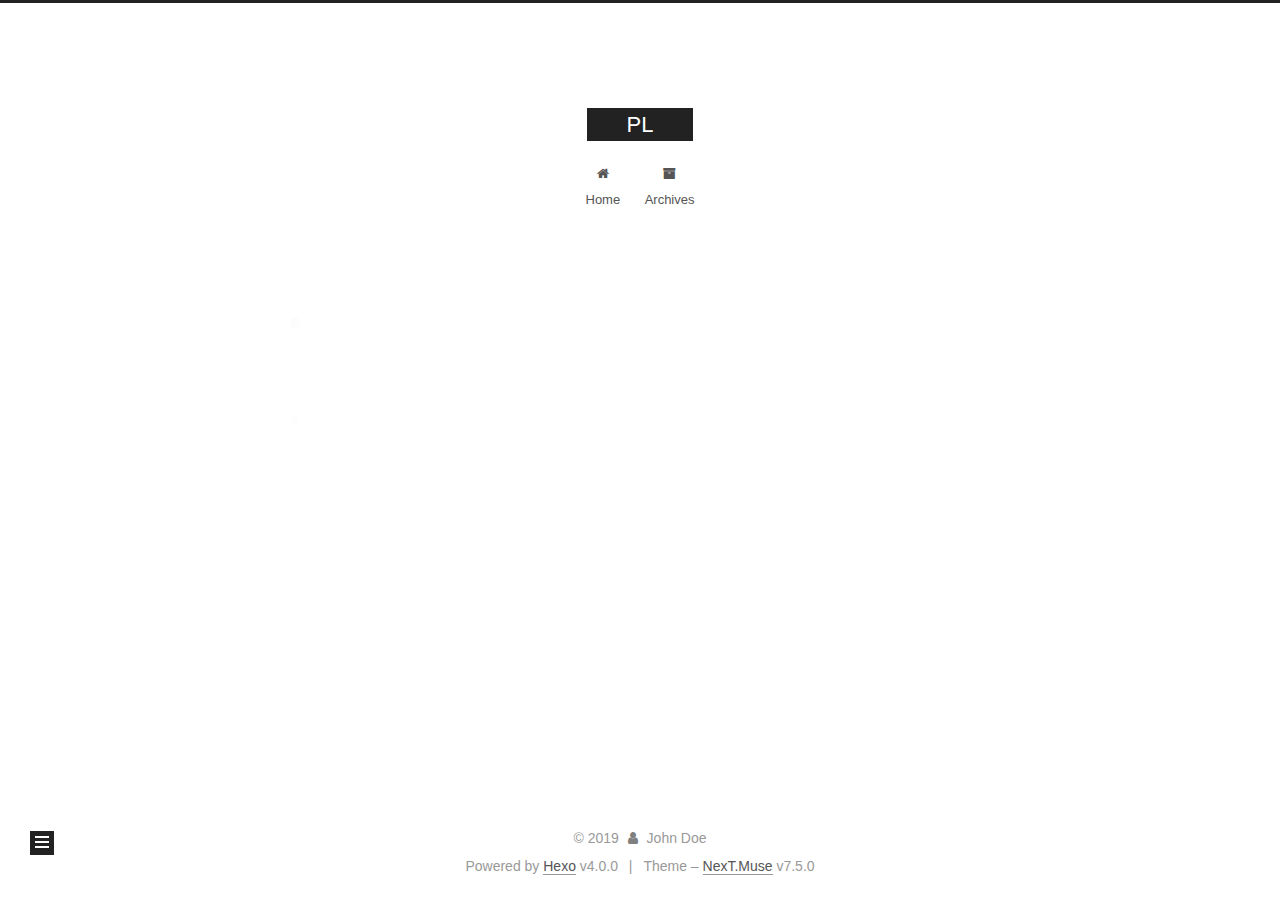
<file: tags/Games/index.html>
<!DOCTYPE html>
<html lang="en">
<head>
  <meta charset="UTF-8">
<meta name="viewport" content="width=device-width, initial-scale=1, maximum-scale=2">
<meta name="theme-color" content="#222">
<meta name="generator" content="Hexo 4.0.0">
  <link rel="apple-touch-icon" sizes="180x180" href="/images/apple-touch-icon-next.png">
  <link rel="icon" type="image/png" sizes="32x32" href="/images/favicon-32x32-next.png">
  <link rel="icon" type="image/png" sizes="16x16" href="/images/favicon-16x16-next.png">
  <link rel="mask-icon" href="/images/logo.svg" color="#222">
  <link rel="alternate" href="/atom.xml" title="PL" type="application/atom+xml">

<link rel="stylesheet" href="/css/main.css">


<link rel="stylesheet" href="/lib/font-awesome/css/font-awesome.min.css">


<script id="hexo-configurations">
  var NexT = window.NexT || {};
  var CONFIG = {
    root: '/',
    scheme: 'Muse',
    version: '7.5.0',
    exturl: false,
    sidebar: {"position":"left","display":"post","offset":12,"onmobile":false},
    copycode: {"enable":false,"show_result":false,"style":null},
    back2top: {"enable":true,"sidebar":false,"scrollpercent":false},
    bookmark: {"enable":false,"color":"#222","save":"auto"},
    fancybox: false,
    mediumzoom: false,
    lazyload: false,
    pangu: false,
    algolia: {
      appID: '',
      apiKey: '',
      indexName: '',
      hits: {"per_page":10},
      labels: {"input_placeholder":"Search for Posts","hits_empty":"We didn't find any results for the search: ${query}","hits_stats":"${hits} results found in ${time} ms"}
    },
    localsearch: {"enable":false,"trigger":"auto","top_n_per_article":1,"unescape":false,"preload":false},
    path: '',
    motion: {"enable":true,"async":false,"transition":{"post_block":"fadeIn","post_header":"slideDownIn","post_body":"slideDownIn","coll_header":"slideLeftIn","sidebar":"slideUpIn"}},
    translation: {
      copy_button: 'Copy',
      copy_success: 'Copied',
      copy_failure: 'Copy failed'
    },
    sidebarPadding: 40
  };
</script>

  <meta property="og:type" content="website">
<meta property="og:title" content="PL">
<meta property="og:url" content="http:&#x2F;&#x2F;yoursite.com&#x2F;tags&#x2F;Games&#x2F;index.html">
<meta property="og:site_name" content="PL">
<meta property="og:locale" content="en">
<meta name="twitter:card" content="summary">

<link rel="canonical" href="http://yoursite.com/tags/Games/">


<script id="page-configurations">
  // https://hexo.io/docs/variables.html
  CONFIG.page = {
    sidebar: "",
    isHome: false,
    isPost: false,
    isPage: false,
    isArchive: false
  };
</script>

  <title>Tag: Games | PL</title>
  






  <noscript>
  <style>
  .use-motion .brand,
  .use-motion .menu-item,
  .sidebar-inner,
  .use-motion .post-block,
  .use-motion .pagination,
  .use-motion .comments,
  .use-motion .post-header,
  .use-motion .post-body,
  .use-motion .collection-header { opacity: initial; }

  .use-motion .site-title,
  .use-motion .site-subtitle {
    opacity: initial;
    top: initial;
  }

  .use-motion .logo-line-before i { left: initial; }
  .use-motion .logo-line-after i { right: initial; }
  </style>
</noscript>

</head>

<body itemscope itemtype="http://schema.org/WebPage">
  <div class="container use-motion">
    <div class="headband"></div>

    <header class="header" itemscope itemtype="http://schema.org/WPHeader">
      <div class="header-inner"><div class="site-brand-container">
  <div class="site-meta">

    <div>
      <a href="/" class="brand" rel="start">
        <span class="logo-line-before"><i></i></span>
        <span class="site-title">PL</span>
        <span class="logo-line-after"><i></i></span>
      </a>
    </div>
  </div>

  <div class="site-nav-toggle">
    <div class="toggle" aria-label="Toggle navigation bar">
      <span class="toggle-line toggle-line-first"></span>
      <span class="toggle-line toggle-line-middle"></span>
      <span class="toggle-line toggle-line-last"></span>
    </div>
  </div>
</div>


<nav class="site-nav">
  
  <ul id="menu" class="menu">
        <li class="menu-item menu-item-home">

    <a href="/" rel="section"><i class="fa fa-fw fa-home"></i>Home</a>

  </li>
        <li class="menu-item menu-item-archives">

    <a href="/archives/" rel="section"><i class="fa fa-fw fa-archive"></i>Archives</a>

  </li>
  </ul>

</nav>
</div>
    </header>

    
  <div class="back-to-top">
    <i class="fa fa-arrow-up"></i>
    <span>0%</span>
  </div>


    <main class="main">
      <div class="main-inner">
        <div class="content-wrap">
          

          <div class="content">
            

  
  
  
  <div class="post-block">
    <div class="posts-collapse">
      <div class="collection-title">
        <h1 class="collection-header">Games
          <small>Tag</small>
        </h1>
      </div>

      
    <div class="collection-year">
      <h1 class="collection-header">2016</h1>
    </div>

  <article itemscope itemtype="http://schema.org/Article">
    <header class="post-header">

      <div class="post-meta">
        <time itemprop="dateCreated"
              datetime="2016-12-07T20:46:25+08:00"
              content="2016-12-07">
          12-07
        </time>
      </div>

      <h2 class="post-title">
          <a class="post-title-link" href="/PL/" itemprop="url">
            <span itemprop="name">Test for Hexo</span>
          </a>
      </h2>

    </header>
  </article>

    </div>
  </div>
  
  
  

  



          </div>
          

        </div>
          
  
  <div class="toggle sidebar-toggle">
    <span class="toggle-line toggle-line-first"></span>
    <span class="toggle-line toggle-line-middle"></span>
    <span class="toggle-line toggle-line-last"></span>
  </div>

  <aside class="sidebar">
    <div class="sidebar-inner">

      <ul class="sidebar-nav motion-element">
        <li class="sidebar-nav-toc">
          Table of Contents
        </li>
        <li class="sidebar-nav-overview">
          Overview
        </li>
      </ul>

      <!--noindex-->
      <div class="post-toc-wrap sidebar-panel">
      </div>
      <!--/noindex-->

      <div class="site-overview-wrap sidebar-panel">
        <div class="site-author motion-element" itemprop="author" itemscope itemtype="http://schema.org/Person">
  <p class="site-author-name" itemprop="name">John Doe</p>
  <div class="site-description" itemprop="description"></div>
</div>
<div class="site-state-wrap motion-element">
  <nav class="site-state">
      <div class="site-state-item site-state-posts">
          <a href="/archives/">
        
          <span class="site-state-item-count">3</span>
          <span class="site-state-item-name">posts</span>
        </a>
      </div>
      <div class="site-state-item site-state-categories">
        <span class="site-state-item-count">1</span>
        <span class="site-state-item-name">categories</span>
      </div>
      <div class="site-state-item site-state-tags">
        <span class="site-state-item-count">2</span>
        <span class="site-state-item-name">tags</span>
      </div>
  </nav>
</div>
  <div class="feed-link motion-element">
    <a href="/atom.xml" rel="alternate">
      <i class="fa fa-rss"></i>RSS
    </a>
  </div>



      </div>

    </div>
  </aside>
  <div id="sidebar-dimmer"></div>


      </div>
    </main>

    <footer class="footer">
      <div class="footer-inner">
        

<div class="copyright">
  
  &copy; 
  <span itemprop="copyrightYear">2019</span>
  <span class="with-love">
    <i class="fa fa-user"></i>
  </span>
  <span class="author" itemprop="copyrightHolder">John Doe</span>
</div>
  <div class="powered-by">Powered by <a href="https://hexo.io/" class="theme-link" rel="noopener" target="_blank">Hexo</a> v4.0.0
  </div>
  <span class="post-meta-divider">|</span>
  <div class="theme-info">Theme – <a href="https://muse.theme-next.org/" class="theme-link" rel="noopener" target="_blank">NexT.Muse</a> v7.5.0
  </div>

        












        
      </div>
    </footer>
  </div>

  
  <script src="/lib/anime.min.js"></script>
  <script src="/lib/velocity/velocity.min.js"></script>
  <script src="/lib/velocity/velocity.ui.min.js"></script>
<script src="/js/utils.js"></script><script src="/js/motion.js"></script>
<script src="/js/schemes/muse.js"></script>
<script src="/js/next-boot.js"></script>



  
















  

  

</body>
</html>
</file>
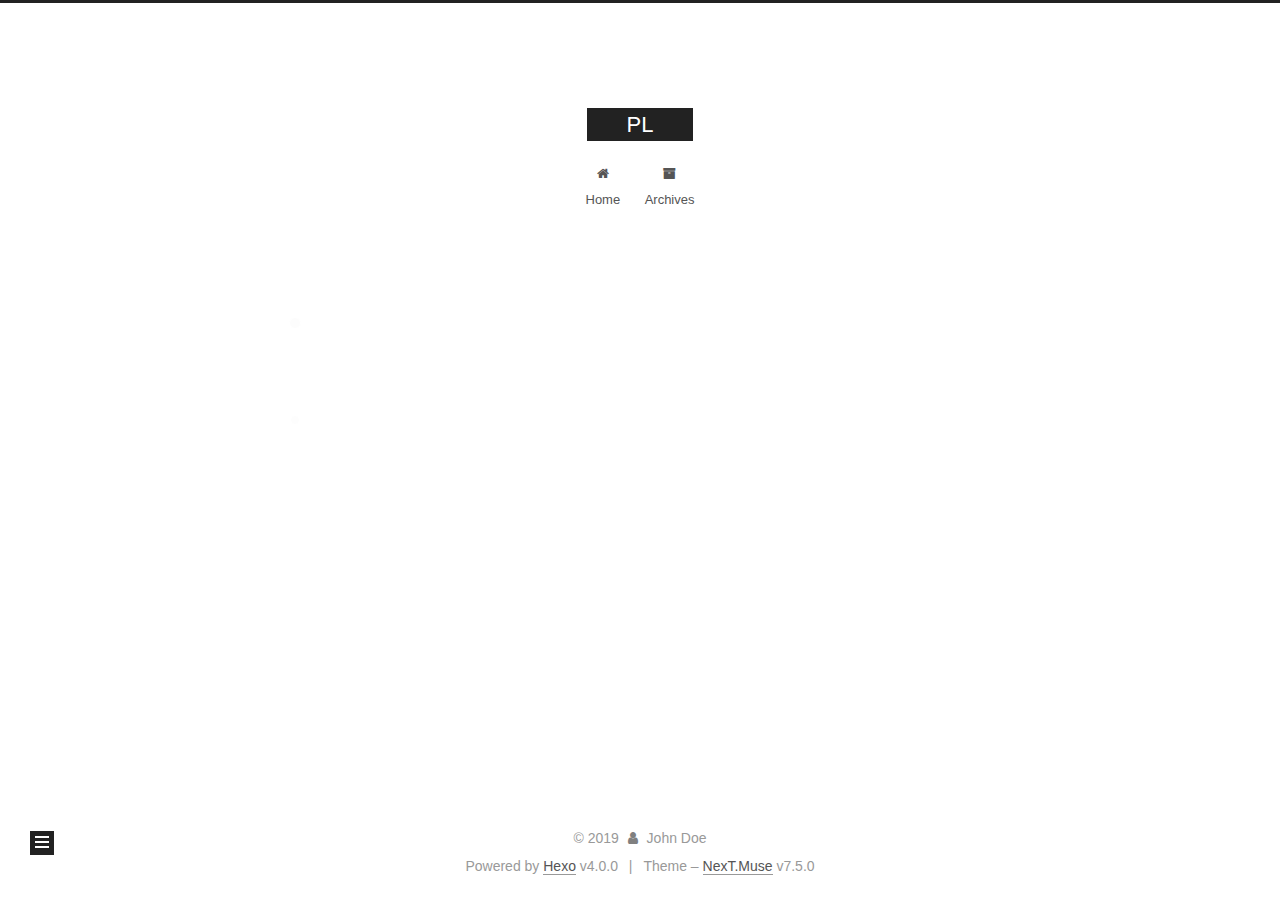
<file: tags/PS3/index.html>
<!DOCTYPE html>
<html lang="en">
<head>
  <meta charset="UTF-8">
<meta name="viewport" content="width=device-width, initial-scale=1, maximum-scale=2">
<meta name="theme-color" content="#222">
<meta name="generator" content="Hexo 4.0.0">
  <link rel="apple-touch-icon" sizes="180x180" href="/images/apple-touch-icon-next.png">
  <link rel="icon" type="image/png" sizes="32x32" href="/images/favicon-32x32-next.png">
  <link rel="icon" type="image/png" sizes="16x16" href="/images/favicon-16x16-next.png">
  <link rel="mask-icon" href="/images/logo.svg" color="#222">
  <link rel="alternate" href="/atom.xml" title="PL" type="application/atom+xml">

<link rel="stylesheet" href="/css/main.css">


<link rel="stylesheet" href="/lib/font-awesome/css/font-awesome.min.css">


<script id="hexo-configurations">
  var NexT = window.NexT || {};
  var CONFIG = {
    root: '/',
    scheme: 'Muse',
    version: '7.5.0',
    exturl: false,
    sidebar: {"position":"left","display":"post","offset":12,"onmobile":false},
    copycode: {"enable":false,"show_result":false,"style":null},
    back2top: {"enable":true,"sidebar":false,"scrollpercent":false},
    bookmark: {"enable":false,"color":"#222","save":"auto"},
    fancybox: false,
    mediumzoom: false,
    lazyload: false,
    pangu: false,
    algolia: {
      appID: '',
      apiKey: '',
      indexName: '',
      hits: {"per_page":10},
      labels: {"input_placeholder":"Search for Posts","hits_empty":"We didn't find any results for the search: ${query}","hits_stats":"${hits} results found in ${time} ms"}
    },
    localsearch: {"enable":false,"trigger":"auto","top_n_per_article":1,"unescape":false,"preload":false},
    path: '',
    motion: {"enable":true,"async":false,"transition":{"post_block":"fadeIn","post_header":"slideDownIn","post_body":"slideDownIn","coll_header":"slideLeftIn","sidebar":"slideUpIn"}},
    translation: {
      copy_button: 'Copy',
      copy_success: 'Copied',
      copy_failure: 'Copy failed'
    },
    sidebarPadding: 40
  };
</script>

  <meta property="og:type" content="website">
<meta property="og:title" content="PL">
<meta property="og:url" content="http:&#x2F;&#x2F;yoursite.com&#x2F;tags&#x2F;PS3&#x2F;index.html">
<meta property="og:site_name" content="PL">
<meta property="og:locale" content="en">
<meta name="twitter:card" content="summary">

<link rel="canonical" href="http://yoursite.com/tags/PS3/">


<script id="page-configurations">
  // https://hexo.io/docs/variables.html
  CONFIG.page = {
    sidebar: "",
    isHome: false,
    isPost: false,
    isPage: false,
    isArchive: false
  };
</script>

  <title>Tag: PS3 | PL</title>
  






  <noscript>
  <style>
  .use-motion .brand,
  .use-motion .menu-item,
  .sidebar-inner,
  .use-motion .post-block,
  .use-motion .pagination,
  .use-motion .comments,
  .use-motion .post-header,
  .use-motion .post-body,
  .use-motion .collection-header { opacity: initial; }

  .use-motion .site-title,
  .use-motion .site-subtitle {
    opacity: initial;
    top: initial;
  }

  .use-motion .logo-line-before i { left: initial; }
  .use-motion .logo-line-after i { right: initial; }
  </style>
</noscript>

</head>

<body itemscope itemtype="http://schema.org/WebPage">
  <div class="container use-motion">
    <div class="headband"></div>

    <header class="header" itemscope itemtype="http://schema.org/WPHeader">
      <div class="header-inner"><div class="site-brand-container">
  <div class="site-meta">

    <div>
      <a href="/" class="brand" rel="start">
        <span class="logo-line-before"><i></i></span>
        <span class="site-title">PL</span>
        <span class="logo-line-after"><i></i></span>
      </a>
    </div>
  </div>

  <div class="site-nav-toggle">
    <div class="toggle" aria-label="Toggle navigation bar">
      <span class="toggle-line toggle-line-first"></span>
      <span class="toggle-line toggle-line-middle"></span>
      <span class="toggle-line toggle-line-last"></span>
    </div>
  </div>
</div>


<nav class="site-nav">
  
  <ul id="menu" class="menu">
        <li class="menu-item menu-item-home">

    <a href="/" rel="section"><i class="fa fa-fw fa-home"></i>Home</a>

  </li>
        <li class="menu-item menu-item-archives">

    <a href="/archives/" rel="section"><i class="fa fa-fw fa-archive"></i>Archives</a>

  </li>
  </ul>

</nav>
</div>
    </header>

    
  <div class="back-to-top">
    <i class="fa fa-arrow-up"></i>
    <span>0%</span>
  </div>


    <main class="main">
      <div class="main-inner">
        <div class="content-wrap">
          

          <div class="content">
            

  
  
  
  <div class="post-block">
    <div class="posts-collapse">
      <div class="collection-title">
        <h1 class="collection-header">PS3
          <small>Tag</small>
        </h1>
      </div>

      
    <div class="collection-year">
      <h1 class="collection-header">2016</h1>
    </div>

  <article itemscope itemtype="http://schema.org/Article">
    <header class="post-header">

      <div class="post-meta">
        <time itemprop="dateCreated"
              datetime="2016-12-07T20:46:25+08:00"
              content="2016-12-07">
          12-07
        </time>
      </div>

      <h2 class="post-title">
          <a class="post-title-link" href="/PL/" itemprop="url">
            <span itemprop="name">Test for Hexo</span>
          </a>
      </h2>

    </header>
  </article>

    </div>
  </div>
  
  
  

  



          </div>
          

        </div>
          
  
  <div class="toggle sidebar-toggle">
    <span class="toggle-line toggle-line-first"></span>
    <span class="toggle-line toggle-line-middle"></span>
    <span class="toggle-line toggle-line-last"></span>
  </div>

  <aside class="sidebar">
    <div class="sidebar-inner">

      <ul class="sidebar-nav motion-element">
        <li class="sidebar-nav-toc">
          Table of Contents
        </li>
        <li class="sidebar-nav-overview">
          Overview
        </li>
      </ul>

      <!--noindex-->
      <div class="post-toc-wrap sidebar-panel">
      </div>
      <!--/noindex-->

      <div class="site-overview-wrap sidebar-panel">
        <div class="site-author motion-element" itemprop="author" itemscope itemtype="http://schema.org/Person">
  <p class="site-author-name" itemprop="name">John Doe</p>
  <div class="site-description" itemprop="description"></div>
</div>
<div class="site-state-wrap motion-element">
  <nav class="site-state">
      <div class="site-state-item site-state-posts">
          <a href="/archives/">
        
          <span class="site-state-item-count">3</span>
          <span class="site-state-item-name">posts</span>
        </a>
      </div>
      <div class="site-state-item site-state-categories">
        <span class="site-state-item-count">1</span>
        <span class="site-state-item-name">categories</span>
      </div>
      <div class="site-state-item site-state-tags">
        <span class="site-state-item-count">2</span>
        <span class="site-state-item-name">tags</span>
      </div>
  </nav>
</div>
  <div class="feed-link motion-element">
    <a href="/atom.xml" rel="alternate">
      <i class="fa fa-rss"></i>RSS
    </a>
  </div>



      </div>

    </div>
  </aside>
  <div id="sidebar-dimmer"></div>


      </div>
    </main>

    <footer class="footer">
      <div class="footer-inner">
        

<div class="copyright">
  
  &copy; 
  <span itemprop="copyrightYear">2019</span>
  <span class="with-love">
    <i class="fa fa-user"></i>
  </span>
  <span class="author" itemprop="copyrightHolder">John Doe</span>
</div>
  <div class="powered-by">Powered by <a href="https://hexo.io/" class="theme-link" rel="noopener" target="_blank">Hexo</a> v4.0.0
  </div>
  <span class="post-meta-divider">|</span>
  <div class="theme-info">Theme – <a href="https://muse.theme-next.org/" class="theme-link" rel="noopener" target="_blank">NexT.Muse</a> v7.5.0
  </div>

        












        
      </div>
    </footer>
  </div>

  
  <script src="/lib/anime.min.js"></script>
  <script src="/lib/velocity/velocity.min.js"></script>
  <script src="/lib/velocity/velocity.ui.min.js"></script>
<script src="/js/utils.js"></script><script src="/js/motion.js"></script>
<script src="/js/schemes/muse.js"></script>
<script src="/js/next-boot.js"></script>



  
















  

  

</body>
</html>
</file>
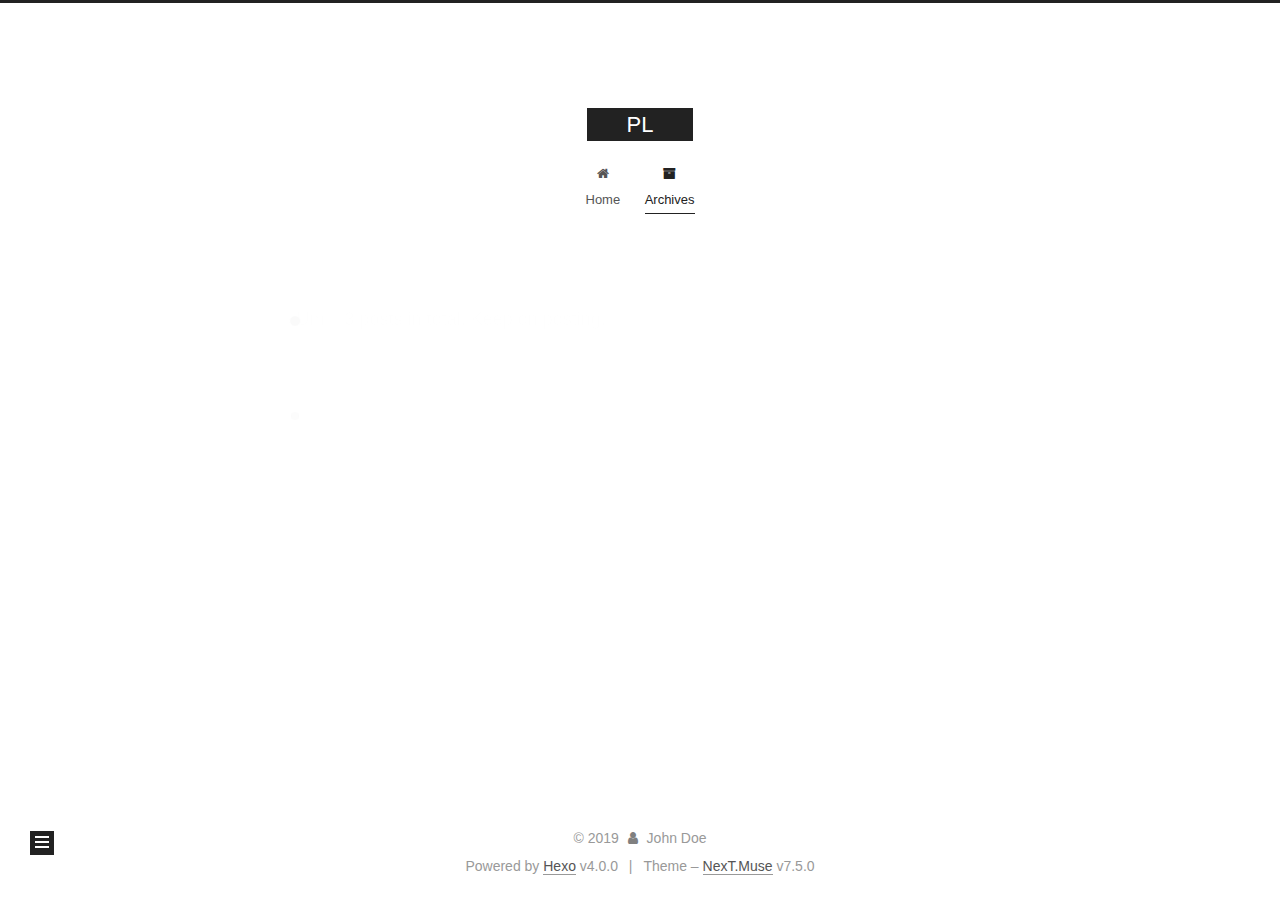
<file: archives/2016/12/index.html>
<!DOCTYPE html>
<html lang="en">
<head>
  <meta charset="UTF-8">
<meta name="viewport" content="width=device-width, initial-scale=1, maximum-scale=2">
<meta name="theme-color" content="#222">
<meta name="generator" content="Hexo 4.0.0">
  <link rel="apple-touch-icon" sizes="180x180" href="/images/apple-touch-icon-next.png">
  <link rel="icon" type="image/png" sizes="32x32" href="/images/favicon-32x32-next.png">
  <link rel="icon" type="image/png" sizes="16x16" href="/images/favicon-16x16-next.png">
  <link rel="mask-icon" href="/images/logo.svg" color="#222">
  <link rel="alternate" href="/atom.xml" title="PL" type="application/atom+xml">

<link rel="stylesheet" href="/css/main.css">


<link rel="stylesheet" href="/lib/font-awesome/css/font-awesome.min.css">


<script id="hexo-configurations">
  var NexT = window.NexT || {};
  var CONFIG = {
    root: '/',
    scheme: 'Muse',
    version: '7.5.0',
    exturl: false,
    sidebar: {"position":"left","display":"post","offset":12,"onmobile":false},
    copycode: {"enable":false,"show_result":false,"style":null},
    back2top: {"enable":true,"sidebar":false,"scrollpercent":false},
    bookmark: {"enable":false,"color":"#222","save":"auto"},
    fancybox: false,
    mediumzoom: false,
    lazyload: false,
    pangu: false,
    algolia: {
      appID: '',
      apiKey: '',
      indexName: '',
      hits: {"per_page":10},
      labels: {"input_placeholder":"Search for Posts","hits_empty":"We didn't find any results for the search: ${query}","hits_stats":"${hits} results found in ${time} ms"}
    },
    localsearch: {"enable":false,"trigger":"auto","top_n_per_article":1,"unescape":false,"preload":false},
    path: '',
    motion: {"enable":true,"async":false,"transition":{"post_block":"fadeIn","post_header":"slideDownIn","post_body":"slideDownIn","coll_header":"slideLeftIn","sidebar":"slideUpIn"}},
    translation: {
      copy_button: 'Copy',
      copy_success: 'Copied',
      copy_failure: 'Copy failed'
    },
    sidebarPadding: 40
  };
</script>

  <meta property="og:type" content="website">
<meta property="og:title" content="PL">
<meta property="og:url" content="http:&#x2F;&#x2F;yoursite.com&#x2F;archives&#x2F;2016&#x2F;12&#x2F;index.html">
<meta property="og:site_name" content="PL">
<meta property="og:locale" content="en">
<meta name="twitter:card" content="summary">

<link rel="canonical" href="http://yoursite.com/archives/2016/12/">


<script id="page-configurations">
  // https://hexo.io/docs/variables.html
  CONFIG.page = {
    sidebar: "",
    isHome: false,
    isPost: false,
    isPage: false,
    isArchive: true
  };
</script>

  <title>Archive | PL</title>
  






  <noscript>
  <style>
  .use-motion .brand,
  .use-motion .menu-item,
  .sidebar-inner,
  .use-motion .post-block,
  .use-motion .pagination,
  .use-motion .comments,
  .use-motion .post-header,
  .use-motion .post-body,
  .use-motion .collection-header { opacity: initial; }

  .use-motion .site-title,
  .use-motion .site-subtitle {
    opacity: initial;
    top: initial;
  }

  .use-motion .logo-line-before i { left: initial; }
  .use-motion .logo-line-after i { right: initial; }
  </style>
</noscript>

</head>

<body itemscope itemtype="http://schema.org/WebPage">
  <div class="container use-motion">
    <div class="headband"></div>

    <header class="header" itemscope itemtype="http://schema.org/WPHeader">
      <div class="header-inner"><div class="site-brand-container">
  <div class="site-meta">

    <div>
      <a href="/" class="brand" rel="start">
        <span class="logo-line-before"><i></i></span>
        <span class="site-title">PL</span>
        <span class="logo-line-after"><i></i></span>
      </a>
    </div>
  </div>

  <div class="site-nav-toggle">
    <div class="toggle" aria-label="Toggle navigation bar">
      <span class="toggle-line toggle-line-first"></span>
      <span class="toggle-line toggle-line-middle"></span>
      <span class="toggle-line toggle-line-last"></span>
    </div>
  </div>
</div>


<nav class="site-nav">
  
  <ul id="menu" class="menu">
        <li class="menu-item menu-item-home">

    <a href="/" rel="section"><i class="fa fa-fw fa-home"></i>Home</a>

  </li>
        <li class="menu-item menu-item-archives">

    <a href="/archives/" rel="section"><i class="fa fa-fw fa-archive"></i>Archives</a>

  </li>
  </ul>

</nav>
</div>
    </header>

    
  <div class="back-to-top">
    <i class="fa fa-arrow-up"></i>
    <span>0%</span>
  </div>


    <main class="main">
      <div class="main-inner">
        <div class="content-wrap">
          

          <div class="content">
            

  
  
  
  <div class="post-block">
    <div class="posts-collapse">
      <div class="collection-title">
        <span class="collection-header">Um..! 3 posts in total. Keep on posting.</span>
      </div>

      
    <div class="collection-year">
      <h1 class="collection-header">2016</h1>
    </div>

  <article itemscope itemtype="http://schema.org/Article">
    <header class="post-header">

      <div class="post-meta">
        <time itemprop="dateCreated"
              datetime="2016-12-07T20:46:25+08:00"
              content="2016-12-07">
          12-07
        </time>
      </div>

      <h2 class="post-title">
          <a class="post-title-link" href="/PL/" itemprop="url">
            <span itemprop="name">Test for Hexo</span>
          </a>
      </h2>

    </header>
  </article>


    </div>
  </div>
  
  
  

  



          </div>
          

        </div>
          
  
  <div class="toggle sidebar-toggle">
    <span class="toggle-line toggle-line-first"></span>
    <span class="toggle-line toggle-line-middle"></span>
    <span class="toggle-line toggle-line-last"></span>
  </div>

  <aside class="sidebar">
    <div class="sidebar-inner">

      <ul class="sidebar-nav motion-element">
        <li class="sidebar-nav-toc">
          Table of Contents
        </li>
        <li class="sidebar-nav-overview">
          Overview
        </li>
      </ul>

      <!--noindex-->
      <div class="post-toc-wrap sidebar-panel">
      </div>
      <!--/noindex-->

      <div class="site-overview-wrap sidebar-panel">
        <div class="site-author motion-element" itemprop="author" itemscope itemtype="http://schema.org/Person">
  <p class="site-author-name" itemprop="name">John Doe</p>
  <div class="site-description" itemprop="description"></div>
</div>
<div class="site-state-wrap motion-element">
  <nav class="site-state">
      <div class="site-state-item site-state-posts">
          <a href="/archives/">
        
          <span class="site-state-item-count">3</span>
          <span class="site-state-item-name">posts</span>
        </a>
      </div>
      <div class="site-state-item site-state-categories">
        <span class="site-state-item-count">1</span>
        <span class="site-state-item-name">categories</span>
      </div>
      <div class="site-state-item site-state-tags">
        <span class="site-state-item-count">2</span>
        <span class="site-state-item-name">tags</span>
      </div>
  </nav>
</div>
  <div class="feed-link motion-element">
    <a href="/atom.xml" rel="alternate">
      <i class="fa fa-rss"></i>RSS
    </a>
  </div>



      </div>

    </div>
  </aside>
  <div id="sidebar-dimmer"></div>


      </div>
    </main>

    <footer class="footer">
      <div class="footer-inner">
        

<div class="copyright">
  
  &copy; 
  <span itemprop="copyrightYear">2019</span>
  <span class="with-love">
    <i class="fa fa-user"></i>
  </span>
  <span class="author" itemprop="copyrightHolder">John Doe</span>
</div>
  <div class="powered-by">Powered by <a href="https://hexo.io/" class="theme-link" rel="noopener" target="_blank">Hexo</a> v4.0.0
  </div>
  <span class="post-meta-divider">|</span>
  <div class="theme-info">Theme – <a href="https://muse.theme-next.org/" class="theme-link" rel="noopener" target="_blank">NexT.Muse</a> v7.5.0
  </div>

        












        
      </div>
    </footer>
  </div>

  
  <script src="/lib/anime.min.js"></script>
  <script src="/lib/velocity/velocity.min.js"></script>
  <script src="/lib/velocity/velocity.ui.min.js"></script>
<script src="/js/utils.js"></script><script src="/js/motion.js"></script>
<script src="/js/schemes/muse.js"></script>
<script src="/js/next-boot.js"></script>



  
















  

  

</body>
</html>
</file>
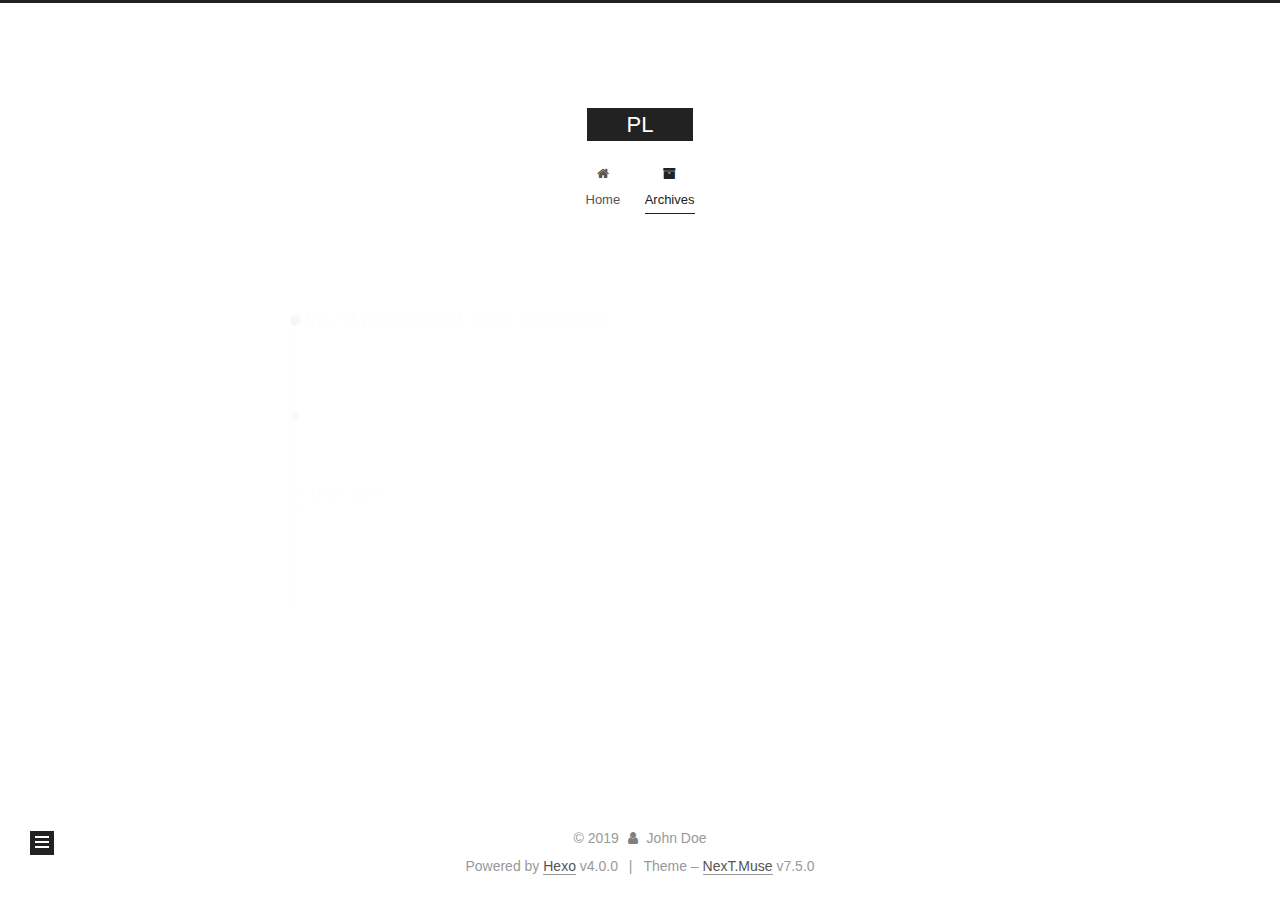
<file: archives/2019/11/index.html>
<!DOCTYPE html>
<html lang="en">
<head>
  <meta charset="UTF-8">
<meta name="viewport" content="width=device-width, initial-scale=1, maximum-scale=2">
<meta name="theme-color" content="#222">
<meta name="generator" content="Hexo 4.0.0">
  <link rel="apple-touch-icon" sizes="180x180" href="/images/apple-touch-icon-next.png">
  <link rel="icon" type="image/png" sizes="32x32" href="/images/favicon-32x32-next.png">
  <link rel="icon" type="image/png" sizes="16x16" href="/images/favicon-16x16-next.png">
  <link rel="mask-icon" href="/images/logo.svg" color="#222">
  <link rel="alternate" href="/atom.xml" title="PL" type="application/atom+xml">

<link rel="stylesheet" href="/css/main.css">


<link rel="stylesheet" href="/lib/font-awesome/css/font-awesome.min.css">


<script id="hexo-configurations">
  var NexT = window.NexT || {};
  var CONFIG = {
    root: '/',
    scheme: 'Muse',
    version: '7.5.0',
    exturl: false,
    sidebar: {"position":"left","display":"post","offset":12,"onmobile":false},
    copycode: {"enable":false,"show_result":false,"style":null},
    back2top: {"enable":true,"sidebar":false,"scrollpercent":false},
    bookmark: {"enable":false,"color":"#222","save":"auto"},
    fancybox: false,
    mediumzoom: false,
    lazyload: false,
    pangu: false,
    algolia: {
      appID: '',
      apiKey: '',
      indexName: '',
      hits: {"per_page":10},
      labels: {"input_placeholder":"Search for Posts","hits_empty":"We didn't find any results for the search: ${query}","hits_stats":"${hits} results found in ${time} ms"}
    },
    localsearch: {"enable":false,"trigger":"auto","top_n_per_article":1,"unescape":false,"preload":false},
    path: '',
    motion: {"enable":true,"async":false,"transition":{"post_block":"fadeIn","post_header":"slideDownIn","post_body":"slideDownIn","coll_header":"slideLeftIn","sidebar":"slideUpIn"}},
    translation: {
      copy_button: 'Copy',
      copy_success: 'Copied',
      copy_failure: 'Copy failed'
    },
    sidebarPadding: 40
  };
</script>

  <meta property="og:type" content="website">
<meta property="og:title" content="PL">
<meta property="og:url" content="http:&#x2F;&#x2F;yoursite.com&#x2F;archives&#x2F;2019&#x2F;11&#x2F;index.html">
<meta property="og:site_name" content="PL">
<meta property="og:locale" content="en">
<meta name="twitter:card" content="summary">

<link rel="canonical" href="http://yoursite.com/archives/2019/11/">


<script id="page-configurations">
  // https://hexo.io/docs/variables.html
  CONFIG.page = {
    sidebar: "",
    isHome: false,
    isPost: false,
    isPage: false,
    isArchive: true
  };
</script>

  <title>Archive | PL</title>
  






  <noscript>
  <style>
  .use-motion .brand,
  .use-motion .menu-item,
  .sidebar-inner,
  .use-motion .post-block,
  .use-motion .pagination,
  .use-motion .comments,
  .use-motion .post-header,
  .use-motion .post-body,
  .use-motion .collection-header { opacity: initial; }

  .use-motion .site-title,
  .use-motion .site-subtitle {
    opacity: initial;
    top: initial;
  }

  .use-motion .logo-line-before i { left: initial; }
  .use-motion .logo-line-after i { right: initial; }
  </style>
</noscript>

</head>

<body itemscope itemtype="http://schema.org/WebPage">
  <div class="container use-motion">
    <div class="headband"></div>

    <header class="header" itemscope itemtype="http://schema.org/WPHeader">
      <div class="header-inner"><div class="site-brand-container">
  <div class="site-meta">

    <div>
      <a href="/" class="brand" rel="start">
        <span class="logo-line-before"><i></i></span>
        <span class="site-title">PL</span>
        <span class="logo-line-after"><i></i></span>
      </a>
    </div>
  </div>

  <div class="site-nav-toggle">
    <div class="toggle" aria-label="Toggle navigation bar">
      <span class="toggle-line toggle-line-first"></span>
      <span class="toggle-line toggle-line-middle"></span>
      <span class="toggle-line toggle-line-last"></span>
    </div>
  </div>
</div>


<nav class="site-nav">
  
  <ul id="menu" class="menu">
        <li class="menu-item menu-item-home">

    <a href="/" rel="section"><i class="fa fa-fw fa-home"></i>Home</a>

  </li>
        <li class="menu-item menu-item-archives">

    <a href="/archives/" rel="section"><i class="fa fa-fw fa-archive"></i>Archives</a>

  </li>
  </ul>

</nav>
</div>
    </header>

    
  <div class="back-to-top">
    <i class="fa fa-arrow-up"></i>
    <span>0%</span>
  </div>


    <main class="main">
      <div class="main-inner">
        <div class="content-wrap">
          

          <div class="content">
            

  
  
  
  <div class="post-block">
    <div class="posts-collapse">
      <div class="collection-title">
        <span class="collection-header">Um..! 3 posts in total. Keep on posting.</span>
      </div>

      
    <div class="collection-year">
      <h1 class="collection-header">2019</h1>
    </div>

  <article itemscope itemtype="http://schema.org/Article">
    <header class="post-header">

      <div class="post-meta">
        <time itemprop="dateCreated"
              datetime="2019-11-09T19:50:32+08:00"
              content="2019-11-09">
          11-09
        </time>
      </div>

      <h2 class="post-title">
          <a class="post-title-link" href="/text/" itemprop="url">
            <span itemprop="name">text</span>
          </a>
      </h2>

    </header>
  </article>

  <article itemscope itemtype="http://schema.org/Article">
    <header class="post-header">

      <div class="post-meta">
        <time itemprop="dateCreated"
              datetime="2019-11-09T19:31:51+08:00"
              content="2019-11-09">
          11-09
        </time>
      </div>

      <h2 class="post-title">
          <a class="post-title-link" href="/hello-world/" itemprop="url">
            <span itemprop="name">Hello World</span>
          </a>
      </h2>

    </header>
  </article>


    </div>
  </div>
  
  
  

  



          </div>
          

        </div>
          
  
  <div class="toggle sidebar-toggle">
    <span class="toggle-line toggle-line-first"></span>
    <span class="toggle-line toggle-line-middle"></span>
    <span class="toggle-line toggle-line-last"></span>
  </div>

  <aside class="sidebar">
    <div class="sidebar-inner">

      <ul class="sidebar-nav motion-element">
        <li class="sidebar-nav-toc">
          Table of Contents
        </li>
        <li class="sidebar-nav-overview">
          Overview
        </li>
      </ul>

      <!--noindex-->
      <div class="post-toc-wrap sidebar-panel">
      </div>
      <!--/noindex-->

      <div class="site-overview-wrap sidebar-panel">
        <div class="site-author motion-element" itemprop="author" itemscope itemtype="http://schema.org/Person">
  <p class="site-author-name" itemprop="name">John Doe</p>
  <div class="site-description" itemprop="description"></div>
</div>
<div class="site-state-wrap motion-element">
  <nav class="site-state">
      <div class="site-state-item site-state-posts">
          <a href="/archives/">
        
          <span class="site-state-item-count">3</span>
          <span class="site-state-item-name">posts</span>
        </a>
      </div>
      <div class="site-state-item site-state-categories">
        <span class="site-state-item-count">1</span>
        <span class="site-state-item-name">categories</span>
      </div>
      <div class="site-state-item site-state-tags">
        <span class="site-state-item-count">2</span>
        <span class="site-state-item-name">tags</span>
      </div>
  </nav>
</div>
  <div class="feed-link motion-element">
    <a href="/atom.xml" rel="alternate">
      <i class="fa fa-rss"></i>RSS
    </a>
  </div>



      </div>

    </div>
  </aside>
  <div id="sidebar-dimmer"></div>


      </div>
    </main>

    <footer class="footer">
      <div class="footer-inner">
        

<div class="copyright">
  
  &copy; 
  <span itemprop="copyrightYear">2019</span>
  <span class="with-love">
    <i class="fa fa-user"></i>
  </span>
  <span class="author" itemprop="copyrightHolder">John Doe</span>
</div>
  <div class="powered-by">Powered by <a href="https://hexo.io/" class="theme-link" rel="noopener" target="_blank">Hexo</a> v4.0.0
  </div>
  <span class="post-meta-divider">|</span>
  <div class="theme-info">Theme – <a href="https://muse.theme-next.org/" class="theme-link" rel="noopener" target="_blank">NexT.Muse</a> v7.5.0
  </div>

        












        
      </div>
    </footer>
  </div>

  
  <script src="/lib/anime.min.js"></script>
  <script src="/lib/velocity/velocity.min.js"></script>
  <script src="/lib/velocity/velocity.ui.min.js"></script>
<script src="/js/utils.js"></script><script src="/js/motion.js"></script>
<script src="/js/schemes/muse.js"></script>
<script src="/js/next-boot.js"></script>



  
















  

  

</body>
</html>
</file>
<file: css/main.css>
html {
  line-height: 1.15; /* 1 */
  -webkit-text-size-adjust: 100%; /* 2 */
}
body {
  margin: 0;
}
main {
  display: block;
}
h1 {
  font-size: 2em;
  margin: 0.67em 0;
}
hr {
  box-sizing: content-box; /* 1 */
  height: 0; /* 1 */
  overflow: visible; /* 2 */
}
pre {
  font-family: monospace, monospace; /* 1 */
  font-size: 1em; /* 2 */
}
a {
  background: transparent;
}
abbr[title] {
  border-bottom: none; /* 1 */
  text-decoration: underline; /* 2 */
  text-decoration: underline dotted; /* 2 */
}
b,
strong {
  font-weight: bolder;
}
code,
kbd,
samp {
  font-family: monospace, monospace; /* 1 */
  font-size: 1em; /* 2 */
}
small {
  font-size: 80%;
}
sub,
sup {
  font-size: 75%;
  line-height: 0;
  position: relative;
  vertical-align: baseline;
}
sub {
  bottom: -0.25em;
}
sup {
  top: -0.5em;
}
img {
  border-style: none;
}
button,
input,
optgroup,
select,
textarea {
  font-family: inherit; /* 1 */
  font-size: 100%; /* 1 */
  line-height: 1.15; /* 1 */
  margin: 0; /* 2 */
}
button,
input {
/* 1 */
  overflow: visible;
}
button,
select {
/* 1 */
  text-transform: none;
}
button,
[type='button'],
[type='reset'],
[type='submit'] {
  -webkit-appearance: button;
}
button::-moz-focus-inner,
[type='button']::-moz-focus-inner,
[type='reset']::-moz-focus-inner,
[type='submit']::-moz-focus-inner {
  border-style: none;
  padding: 0;
}
button:-moz-focusring,
[type='button']:-moz-focusring,
[type='reset']:-moz-focusring,
[type='submit']:-moz-focusring {
  outline: 1px dotted ButtonText;
}
fieldset {
  padding: 0.35em 0.75em 0.625em;
}
legend {
  box-sizing: border-box; /* 1 */
  color: inherit; /* 2 */
  display: table; /* 1 */
  max-width: 100%; /* 1 */
  padding: 0; /* 3 */
  white-space: normal; /* 1 */
}
progress {
  vertical-align: baseline;
}
textarea {
  overflow: auto;
}
[type='checkbox'],
[type='radio'] {
  box-sizing: border-box; /* 1 */
  padding: 0; /* 2 */
}
[type='number']::-webkit-inner-spin-button,
[type='number']::-webkit-outer-spin-button {
  height: auto;
}
[type='search'] {
  outline-offset: -2px; /* 2 */
  -webkit-appearance: textfield; /* 1 */
}
[type='search']::-webkit-search-decoration {
  -webkit-appearance: none;
}
::-webkit-file-upload-button {
  font: inherit; /* 2 */
  -webkit-appearance: button; /* 1 */
}
details {
  display: block;
}
summary {
  display: list-item;
}
template {
  display: none;
}
[hidden] {
  display: none;
}
::selection {
  background: #262a30;
  color: #fff;
}
html,
body {
  height: 100%;
}
body {
  background: #fff;
  color: #555;
  font-family: 'Lato', "PingFang SC", "Microsoft YaHei", sans-serif;
  font-size: 1em;
  line-height: 2;
}
@media (max-width: 991px) {
  body {
    padding-left: 0 !important;
    padding-right: 0 !important;
  }
}
h1,
h2,
h3,
h4,
h5,
h6 {
  font-family: 'Lato', "PingFang SC", "Microsoft YaHei", sans-serif;
  font-weight: bold;
  line-height: 1.5;
  margin: 20px 0 15px;
  padding: 0;
}
h1 {
  font-size: 1.5em;
}
h2 {
  font-size: 1.375em;
}
h3 {
  font-size: 1.25em;
}
h4 {
  font-size: 1.125em;
}
h5 {
  font-size: 1em;
}
h6 {
  font-size: 0.875em;
}
p {
  margin: 0 0 20px 0;
}
a,
span.exturl {
  overflow-wrap: break-word;
  word-wrap: break-word;
  border-bottom: 1px solid #999;
  color: #555;
  outline: 0;
  text-decoration: none;
  cursor: pointer;
}
a:hover,
span.exturl:hover {
  border-bottom-color: #222;
  color: #222;
}
iframe,
img,
video {
  display: block;
  margin-left: auto;
  margin-right: auto;
  max-width: 100%;
}
hr {
  background-color: #ddd;
  background-image: repeating-linear-gradient(-45deg, #fff, #fff 4px, transparent 4px, transparent 8px);
  border: 0;
  height: 3px;
  margin: 40px 0;
}
blockquote {
  border-left: 4px solid #ddd;
  color: #666;
  margin: 0;
  padding: 0 15px;
}
blockquote cite::before {
  content: '-';
  padding: 0 5px;
}
dt {
  font-weight: 700;
}
dd {
  margin: 0;
  padding: 0;
}
kbd {
  background-color: #f5f5f5;
  background-image: linear-gradient(#eee, #fff, #eee);
  border: 1px solid #ccc;
  border-radius: 0.2em;
  box-shadow: 0.1em 0.1em 0.2em rgba(0,0,0,0.1);
  font-family: inherit;
  padding: 0.1em 0.3em;
  white-space: nowrap;
}
.table-container {
  -webkit-overflow-scrolling: touch;
  overflow: auto;
}
table {
  border-collapse: collapse;
  border-spacing: 0;
  font-size: 0.875em;
  margin: 0 0 20px 0;
  width: 100%;
}
table > tbody > tr:nth-of-type(odd) {
  background: #f9f9f9;
}
table > tbody > tr:hover {
  background: #f5f5f5;
}
caption,
th,
td {
  font-weight: normal;
  padding: 8px;
  text-align: left;
  vertical-align: middle;
}
th,
td {
  border: 1px solid #ddd;
  border-bottom: 3px solid #ddd;
}
th {
  font-weight: 700;
  padding-bottom: 10px;
}
td {
  border-bottom-width: 1px;
}
.btn {
  background: #222;
  border: 2px solid #222;
  border-radius: 0;
  color: #fff;
  display: inline-block;
  font-size: 0.875em;
  line-height: 2;
  padding: 0 20px;
  text-decoration: none;
  transition-property: background-color;
  transition-delay: 0s;
  transition-duration: 0.2s;
  transition-timing-function: ease-in-out;
}
.btn:hover {
  background: #fff;
  border-color: #222;
  color: #222;
}
.btn + .btn {
  margin: 0 0 8px 8px;
}
.btn .fa-fw {
  text-align: left;
  width: 1.285714285714286em;
}
.toggle {
  line-height: 0;
}
.toggle .toggle-line {
  background: #fff;
  display: inline-block;
  height: 2px;
  left: 0;
  position: relative;
  top: 0;
  transition: all 0.4s;
  vertical-align: top;
  width: 100%;
}
.toggle .toggle-line:not(:first-child) {
  margin-top: 3px;
}
.toggle.toggle-arrow .toggle-line-first {
  left: 50%;
  top: 2px;
  transform: rotate(45deg);
  width: 50%;
}
.toggle.toggle-arrow .toggle-line-middle {
  left: 2px;
  width: 90%;
}
.toggle.toggle-arrow .toggle-line-last {
  left: 50%;
  top: -2px;
  transform: rotate(-45deg);
  width: 50%;
}
.toggle.toggle-close .toggle-line-first {
  transform: rotate(-45deg);
  top: 5px;
}
.toggle.toggle-close .toggle-line-middle {
  opacity: 0;
}
.toggle.toggle-close .toggle-line-last {
  transform: rotate(45deg);
  top: -5px;
}
pre,
.highlight {
  background: #f7f7f7;
  color: #4d4d4c;
  line-height: 1.6;
  margin: 0 auto 20px;
}
pre,
code {
  font-family: consolas, Menlo, monospace, "PingFang SC", "Microsoft YaHei";
}
code {
  background: #eee;
  border-radius: 3px;
  color: #555;
  padding: 2px 4px;
  overflow-wrap: break-word;
  word-wrap: break-word;
}
pre {
  overflow: auto;
  padding: 10px;
}
pre code {
  background: none;
  color: #4d4d4c;
  font-size: 0.875em;
  padding: 0;
  text-shadow: none;
}
.highlight *::selection {
  background: #d6d6d6;
}
.highlight pre {
  border: 0;
  margin: 0;
  padding: 10px 0;
}
.highlight table {
  border: 0;
  margin: 0;
  width: auto;
}
.highlight td {
  border: 0;
  padding: 0;
}
.highlight figcaption {
  background: #eee;
  color: #4d4d4c;
  line-height: 1em;
  margin: 0;
  padding: 0.5em;
}
.highlight figcaption::before,
.highlight figcaption::after {
  content: ' ';
  display: table;
}
.highlight figcaption::after {
  clear: both;
}
.highlight figcaption a {
  color: #4d4d4c;
  float: right;
}
.highlight figcaption a:hover {
  border-bottom-color: #4d4d4c;
}
.highlight .gutter pre {
  background: #eff2f3;
  color: #869194;
  padding-left: 10px;
  padding-right: 10px;
  text-align: right;
}
.highlight .code pre {
  background: #f7f7f7;
  padding-left: 10px;
  width: 100%;
}
.gutter {
  -moz-user-select: none;
  -ms-user-select: none;
  -webkit-user-select: none;
  user-select: none;
}
.gist table {
  width: auto;
}
.gist table td {
  border: 0;
}
pre .deletion {
  background: #fdd;
}
pre .addition {
  background: #dfd;
}
pre .meta {
  color: #eab700;
  -moz-user-select: none;
  -ms-user-select: none;
  -webkit-user-select: none;
  user-select: none;
}
pre .comment {
  color: #8e908c;
}
pre .variable,
pre .attribute,
pre .tag,
pre .name,
pre .regexp,
pre .ruby .constant,
pre .xml .tag .title,
pre .xml .pi,
pre .xml .doctype,
pre .html .doctype,
pre .css .id,
pre .css .class,
pre .css .pseudo {
  color: #c82829;
}
pre .number,
pre .preprocessor,
pre .built_in,
pre .builtin-name,
pre .literal,
pre .params,
pre .constant,
pre .command {
  color: #f5871f;
}
pre .ruby .class .title,
pre .css .rules .attribute,
pre .string,
pre .symbol,
pre .value,
pre .inheritance,
pre .header,
pre .ruby .symbol,
pre .xml .cdata,
pre .special,
pre .formula {
  color: #718c00;
}
pre .title,
pre .css .hexcolor {
  color: #3e999f;
}
pre .function,
pre .python .decorator,
pre .python .title,
pre .ruby .function .title,
pre .ruby .title .keyword,
pre .perl .sub,
pre .javascript .title,
pre .coffeescript .title {
  color: #4271ae;
}
pre .keyword,
pre .javascript .function {
  color: #8959a8;
}
.blockquote-center {
  border-left: none;
  margin: 40px 0;
  padding: 0;
  position: relative;
  text-align: center;
}
.blockquote-center::before,
.blockquote-center::after {
  background-repeat: no-repeat;
  background-size: 22px 22px;
  content: ' ';
  display: block;
  height: 24px;
  opacity: 0.2;
  position: absolute;
  width: 100%;
}
.blockquote-center::before {
  background-image: url("../images/quote-l.svg");
  background-position: 0 -6px;
  border-top: 1px solid #ccc;
  top: -20px;
}
.blockquote-center::after {
  background-image: url("../images/quote-r.svg");
  background-position: 100% 8px;
  border-bottom: 1px solid #ccc;
  bottom: -20px;
}
.blockquote-center p,
.blockquote-center div {
  text-align: center;
}
.post-body .group-picture img {
  border: 0;
  margin: 0 auto;
  padding: 0 3px;
}
.post-body .group-picture-row {
  margin-bottom: 6px;
  overflow: hidden;
}
.post-body .group-picture-column {
  float: left;
  margin-bottom: 10px;
}
.post-body .label {
  display: inline;
  padding: 0 2px;
}
.post-body .label.default {
  background: #f0f0f0;
}
.post-body .label.primary {
  background: #efe6f7;
}
.post-body .label.info {
  background: #e5f2f8;
}
.post-body .label.success {
  background: #e7f4e9;
}
.post-body .label.warning {
  background: #fcf6e1;
}
.post-body .label.danger {
  background: #fae8eb;
}
.post-body .tabs {
  margin-bottom: 20px;
}
.post-body .tabs,
.tabs-comment {
  display: block;
  padding-top: 10px;
  position: relative;
}
.post-body .tabs ul.nav-tabs,
.tabs-comment ul.nav-tabs {
  display: flex;
  flex-wrap: wrap;
  margin: 0;
  margin-bottom: -1px;
  padding: 0;
}
@media (max-width: 413px) {
  .post-body .tabs ul.nav-tabs,
  .tabs-comment ul.nav-tabs {
    display: block;
    margin-bottom: 5px;
  }
}
.post-body .tabs ul.nav-tabs li.tab,
.tabs-comment ul.nav-tabs li.tab {
  background: #fff;
  border-bottom: 1px solid #ddd;
  border-left: 1px solid transparent;
  border-right: 1px solid transparent;
  border-top: 3px solid transparent;
  flex-grow: 1;
  list-style-type: none;
}
@media (max-width: 413px) {
  .post-body .tabs ul.nav-tabs li.tab,
  .tabs-comment ul.nav-tabs li.tab {
    border-bottom: 1px solid transparent;
    border-left: 3px solid transparent;
    border-right: 1px solid transparent;
    border-top: 1px solid transparent;
  }
}
.post-body .tabs ul.nav-tabs li.tab a,
.tabs-comment ul.nav-tabs li.tab a {
  border-bottom: initial;
  display: block;
  line-height: 1.8em;
  outline: 0;
  padding: 0.25em 0.75em;
  text-align: center;
  transition-delay: 0s;
  transition-duration: 0.2s;
  transition-timing-function: ease-out;
}
.post-body .tabs ul.nav-tabs li.tab a i,
.tabs-comment ul.nav-tabs li.tab a i {
  width: 1.285714285714286em;
}
.post-body .tabs ul.nav-tabs li.tab.active,
.tabs-comment ul.nav-tabs li.tab.active {
  border-bottom: 1px solid transparent;
  border-left: 1px solid #ddd;
  border-right: 1px solid #ddd;
  border-top: 3px solid #fc6423;
}
@media (max-width: 413px) {
  .post-body .tabs ul.nav-tabs li.tab.active,
  .tabs-comment ul.nav-tabs li.tab.active {
    border-bottom: 1px solid #ddd;
    border-left: 3px solid #fc6423;
    border-right: 1px solid #ddd;
    border-top: 1px solid #ddd;
  }
}
.post-body .tabs ul.nav-tabs li.tab.active a,
.tabs-comment ul.nav-tabs li.tab.active a {
  color: #555;
  cursor: default;
}
.post-body .tabs .tab-content .tab-pane,
.tabs-comment .tab-content .tab-pane {
  border: 1px solid #ddd;
  padding: 20px 20px 0 20px;
}
.post-body .tabs .tab-content .tab-pane:not(.active),
.tabs-comment .tab-content .tab-pane:not(.active) {
  display: none;
}
.post-body .tabs .tab-content .tab-pane.active,
.tabs-comment .tab-content .tab-pane.active {
  display: block;
}
.post-body .note {
  margin-bottom: 20px;
  padding: 15px;
  position: relative;
  border: 1px solid #eee;
  border-left-width: 5px;
  border-radius: 3px;
}
.post-body .note h2,
.post-body .note h3,
.post-body .note h4,
.post-body .note h5,
.post-body .note h6 {
  margin-top: 0;
  border-bottom: initial;
  margin-bottom: 0;
  padding-top: 0;
}
.post-body .note p:first-child,
.post-body .note ul:first-child,
.post-body .note ol:first-child,
.post-body .note table:first-child,
.post-body .note pre:first-child,
.post-body .note blockquote:first-child,
.post-body .note img:first-child {
  margin-top: 0;
}
.post-body .note p:last-child,
.post-body .note ul:last-child,
.post-body .note ol:last-child,
.post-body .note table:last-child,
.post-body .note pre:last-child,
.post-body .note blockquote:last-child,
.post-body .note img:last-child {
  margin-bottom: 0;
}
.post-body .note.default {
  border-left-color: #777;
}
.post-body .note.default h2,
.post-body .note.default h3,
.post-body .note.default h4,
.post-body .note.default h5,
.post-body .note.default h6 {
  color: #777;
}
.post-body .note.primary {
  border-left-color: #6f42c1;
}
.post-body .note.primary h2,
.post-body .note.primary h3,
.post-body .note.primary h4,
.post-body .note.primary h5,
.post-body .note.primary h6 {
  color: #6f42c1;
}
.post-body .note.info {
  border-left-color: #428bca;
}
.post-body .note.info h2,
.post-body .note.info h3,
.post-body .note.info h4,
.post-body .note.info h5,
.post-body .note.info h6 {
  color: #428bca;
}
.post-body .note.success {
  border-left-color: #5cb85c;
}
.post-body .note.success h2,
.post-body .note.success h3,
.post-body .note.success h4,
.post-body .note.success h5,
.post-body .note.success h6 {
  color: #5cb85c;
}
.post-body .note.warning {
  border-left-color: #f0ad4e;
}
.post-body .note.warning h2,
.post-body .note.warning h3,
.post-body .note.warning h4,
.post-body .note.warning h5,
.post-body .note.warning h6 {
  color: #f0ad4e;
}
.post-body .note.danger {
  border-left-color: #d9534f;
}
.post-body .note.danger h2,
.post-body .note.danger h3,
.post-body .note.danger h4,
.post-body .note.danger h5,
.post-body .note.danger h6 {
  color: #d9534f;
}
.pagination .prev,
.pagination .next,
.pagination .page-number,
.pagination .space {
  display: inline-block;
  margin: 0 10px;
  padding: 0 11px;
  position: relative;
  top: -1px;
}
@media (max-width: 767px) {
  .pagination .prev,
  .pagination .next,
  .pagination .page-number,
  .pagination .space {
    margin: 0 5px;
  }
}
.pagination {
  border-top: 1px solid #eee;
  margin: 120px 0 0;
  text-align: center;
}
.pagination .prev,
.pagination .next,
.pagination .page-number {
  border-bottom: 0;
  border-top: 1px solid #eee;
  transition-property: border-color;
  transition-delay: 0s;
  transition-duration: 0.2s;
  transition-timing-function: ease-in-out;
}
.pagination .prev:hover,
.pagination .next:hover,
.pagination .page-number:hover {
  border-top-color: #222;
}
.pagination .space {
  margin: 0;
  padding: 0;
}
.pagination .prev {
  margin-left: 0;
}
.pagination .next {
  margin-right: 0;
}
.pagination .page-number.current {
  background: #ccc;
  border-top-color: #ccc;
  color: #fff;
}
@media (max-width: 767px) {
  .pagination {
    border-top: none;
  }
  .pagination .prev,
  .pagination .next,
  .pagination .page-number {
    border-bottom: 1px solid #eee;
    border-top: 0;
    margin-bottom: 10px;
    padding: 0 10px;
  }
  .pagination .prev:hover,
  .pagination .next:hover,
  .pagination .page-number:hover {
    border-bottom-color: #222;
  }
}
.comments {
  margin: 60px 20px 0;
  overflow: hidden;
}
.comment-button-group {
  display: flex;
  flex-wrap: wrap-reverse;
  justify-content: center;
  margin: 1em 0;
}
.comment-button-group .comment-button {
  margin: 0.1em 0.2em;
}
.comment-button-group .comment-button.active {
  background: #fff;
  border-color: #222;
  color: #222;
}
.comment-position {
  display: none;
}
.comment-position.active {
  display: block;
}
.tabs-comment {
  background: #fff;
  margin-top: 4em;
  padding-top: 0;
}
.tabs-comment .comments {
  border: 0;
  box-shadow: none;
  margin-top: 0;
  padding-top: 0;
}
.container {
  min-height: 100%;
  position: relative;
}
.main-inner {
  margin: 0 auto;
  width: 700px;
}
@media (min-width: 1200px) {
  .main-inner {
    width: 800px;
  }
}
@media (min-width: 1600px) {
  .main-inner {
    width: 900px;
  }
}
.header {
  background: transparent;
}
.header-inner {
  margin: 0 auto;
  position: relative;
  width: 700px;
}
@media (min-width: 1200px) {
  .header-inner {
    width: 800px;
  }
}
@media (min-width: 1600px) {
  .header-inner {
    width: 900px;
  }
}
.headband {
  background: #222;
  height: 3px;
}
.site-meta {
  margin: 0;
  text-align: center;
}
@media (max-width: 767px) {
  .site-meta {
    text-align: center;
  }
}
.brand {
  background: #222;
  border-bottom: none;
  color: #fff;
  display: inline-block;
  line-height: 1.375em;
  padding: 0 40px;
  position: relative;
}
.brand:hover {
  color: #fff;
}
.site-title {
  display: inline-block;
  font-family: 'Lato', "PingFang SC", "Microsoft YaHei", sans-serif;
  font-size: 1.375em;
  font-weight: normal;
  line-height: 1.5;
  vertical-align: top;
}
.site-subtitle {
  color: #999;
  font-size: 0.8125em;
  margin-top: 10px;
}
.use-motion .brand {
  opacity: 0;
}
.use-motion .site-title,
.use-motion .site-subtitle,
.use-motion .custom-logo-image {
  opacity: 0;
  position: relative;
  top: -10px;
}
.site-nav-toggle {
  display: none;
  left: 10px;
  position: absolute;
}
@media (max-width: 767px) {
  .site-nav-toggle {
    display: block;
  }
}
.site-nav-toggle .toggle {
  background: transparent;
  border: 0;
  margin-top: 2px;
  padding: 10px;
  width: 22px;
}
.site-nav-toggle .toggle .toggle-line {
  background: #555;
  border-radius: 1px;
}
.site-nav {
  display: block;
}
@media (max-width: 767px) {
  .site-nav {
    border-top: 1px solid #ddd;
    clear: both;
    display: none;
    margin: 0 -10px;
    padding: 0 10px;
  }
}
.site-nav.site-nav-on {
  display: block;
}
.menu {
  margin-top: 20px;
  padding-left: 0;
  text-align: center;
}
.menu-item {
  display: inline-block;
  list-style: none;
  margin: 0 10px;
}
@media (max-width: 767px) {
  .menu-item {
    margin-top: 10px;
  }
}
.menu-item a,
.menu-item span.exturl {
  border-bottom: 0;
  display: block;
  font-size: 0.8125em;
  transition-property: border-color;
  transition-delay: 0s;
  transition-duration: 0.2s;
  transition-timing-function: ease-in-out;
}
@media (hover: none) {
  .menu-item a:hover,
  .menu-item span.exturl:hover {
    border-bottom-color: transparent !important;
  }
}
.menu-item .fa {
  margin-right: 8px;
}
.menu-item .badge {
  display: inline-block;
  font-weight: 700;
  line-height: 1;
  margin-left: 0.35em;
  margin-top: 0.35em;
  text-align: center;
  white-space: nowrap;
}
@media (max-width: 767px) {
  .menu-item .badge {
    float: right;
    margin-left: 0;
  }
}
.use-motion .menu-item {
  opacity: 0;
}
.sidebar {
  background: #222;
  bottom: 0;
  box-shadow: inset 0 2px 6px #000;
  position: fixed;
  top: 0;
  z-index: 1200;
}
.sidebar a,
.sidebar span.exturl {
  border-bottom-color: #555;
  color: #999;
}
.sidebar a:hover,
.sidebar span.exturl:hover {
  border-bottom-color: #eee;
  color: #eee;
}
@media (max-width: 991px) {
  .sidebar {
    display: none;
  }
}
.sidebar-inner {
  color: #999;
  padding: 20px 10px;
  text-align: center;
}
.site-overview-wrap {
  overflow-x: hidden;
  overflow-y: auto;
}
.cc-license {
  margin-top: 10px;
  text-align: center;
}
.cc-license .cc-opacity {
  border-bottom: none;
  opacity: 0.7;
}
.cc-license .cc-opacity:hover {
  opacity: 0.9;
}
.cc-license img {
  display: inline-block;
}
.site-author-image {
  border: 2px solid #333;
  display: block;
  height: auto;
  margin: 0 auto;
  max-width: 96px;
  padding: 2px;
}
.site-author-name {
  color: #f5f5f5;
  font-weight: normal;
  margin: 5px 0 0;
  text-align: center;
}
.site-description {
  color: #999;
  font-size: 1em;
  margin-top: 5px;
  text-align: center;
}
.links-of-author {
  margin-top: 15px;
}
.links-of-author a,
.links-of-author span.exturl {
  border-bottom-color: #555;
  display: inline-block;
  font-size: 0.8125em;
  margin-bottom: 10px;
  margin-right: 10px;
  vertical-align: middle;
}
.links-of-author a::before,
.links-of-author span.exturl::before {
  background: #1fbbd4;
  border-radius: 50%;
  content: ' ';
  display: inline-block;
  height: 4px;
  margin-right: 3px;
  vertical-align: middle;
  width: 4px;
}
.feed-link,
.chat {
  margin-top: 15px;
}
.feed-link a,
.chat a {
  border: 1px solid #fc6423;
  border-radius: 4px;
  color: #fc6423;
  display: inline-block;
  padding: 0 15px;
}
.feed-link a .fa,
.chat a .fa {
  margin-right: 5px;
}
.feed-link a:hover,
.chat a:hover {
  background: #fc6423;
  border: 1px solid #fc6423;
  color: #fff;
}
.feed-link a:hover .fa,
.chat a:hover .fa {
  color: #fff;
}
.links-of-blogroll {
  font-size: 0.8125em;
  margin-top: 10px;
}
.links-of-blogroll-title {
  font-size: 0.875em;
  font-weight: 600;
  margin-top: 0;
}
.links-of-blogroll-list {
  list-style: none;
  margin: 0;
  padding: 0;
}
.links-of-blogroll-item {
  padding: 2px 10px;
}
.links-of-blogroll-item a,
.links-of-blogroll-item span.exturl {
  box-sizing: border-box;
  display: inline-block;
  max-width: 280px;
  overflow: hidden;
  text-overflow: ellipsis;
  white-space: nowrap;
}
#sidebar-dimmer {
  display: none;
}
@media (max-width: 767px) {
  #sidebar-dimmer {
    background: #000;
    display: block;
    height: 100%;
    left: 100%;
    opacity: 0;
    position: fixed;
    top: 0;
    width: 100%;
    z-index: 1100;
  }
  .sidebar-active + #sidebar-dimmer {
    opacity: 0.7;
    transform: translateX(-100%);
    transition: opacity 0.5s;
  }
}
.sidebar-nav {
  margin: 0;
  padding-bottom: 20px;
  padding-left: 0;
}
.sidebar-nav li {
  border-bottom: 1px solid transparent;
  color: #555;
  cursor: pointer;
  display: inline-block;
  font-size: 0.875em;
}
.sidebar-nav li.sidebar-nav-overview {
  margin-left: 10px;
}
.sidebar-nav li:hover {
  color: #f5f5f5;
}
.sidebar-nav .sidebar-nav-active {
  border-bottom-color: #87daff;
  color: #87daff;
}
.sidebar-nav .sidebar-nav-active:hover {
  color: #87daff;
}
.sidebar-panel {
  display: none;
}
.sidebar-panel-active {
  display: block;
}
.sidebar-toggle {
  background: #222;
  bottom: 45px;
  cursor: pointer;
  height: 14px;
  left: 30px;
  padding: 5px;
  position: fixed;
  width: 14px;
  z-index: 1300;
}
@media (max-width: 991px) {
  .sidebar-toggle {
    left: 20px;
    opacity: 0.8;
    display: none;
  }
}
.sidebar-toggle:hover .toggle-line {
  background: #87daff;
}
.post-toc-wrap {
  overflow-x: hidden;
  overflow-y: auto;
}
.post-toc {
  font-size: 0.875em;
}
.post-toc ol {
  list-style: none;
  margin: 0;
  padding: 0 2px 5px 10px;
  text-align: left;
}
.post-toc ol > ol {
  padding-left: 0;
}
.post-toc ol a {
  border-bottom-color: #555;
  color: #999;
  transition-property: all;
  transition-delay: 0s;
  transition-duration: 0.2s;
  transition-timing-function: ease-in-out;
}
.post-toc ol a:hover {
  border-bottom-color: #ccc;
  color: #ccc;
}
.post-toc .nav-item {
  line-height: 1.8;
  overflow: hidden;
  text-overflow: ellipsis;
  white-space: nowrap;
}
.post-toc .nav .nav-child {
  display: none;
}
.post-toc .nav .active > .nav-child {
  display: block;
}
.post-toc .nav .active-current > .nav-child {
  display: block;
}
.post-toc .nav .active-current > .nav-child > .nav-item {
  display: block;
}
.post-toc .nav .active > a {
  border-bottom-color: #87daff;
  color: #87daff;
}
.post-toc .nav .active-current > a {
  color: #87daff;
}
.post-toc .nav .active-current > a:hover {
  color: #87daff;
}
.site-state {
  display: flex;
  justify-content: center;
  line-height: 1.4;
  margin-top: 10px;
  overflow: hidden;
  text-align: center;
  white-space: nowrap;
}
.site-state-item {
  padding: 0 15px;
}
.site-state-item:not(:first-child) {
  border-left: 1px solid #333;
}
.site-state-item a {
  border-bottom: none;
}
.site-state-item-count {
  color: inherit;
  display: block;
  font-size: 1.25em;
  font-weight: 600;
  text-align: center;
}
.site-state-item-name {
  color: inherit;
  font-size: 0.875em;
}
.footer {
  color: #999;
  font-size: 0.875em;
  padding: 20px 0;
}
.footer.footer-fixed {
  bottom: 0;
  left: 0;
  position: absolute;
  right: 0;
}
.footer img {
  border: 0;
}
.footer-inner {
  box-sizing: border-box;
  margin: 0 auto;
  text-align: center;
  width: 700px;
}
@media (min-width: 1200px) {
  .footer-inner {
    width: 800px;
  }
}
@media (min-width: 1600px) {
  .footer-inner {
    width: 900px;
  }
}
.with-love {
  color: #808080;
  display: inline-block;
  margin: 0 5px;
}
.powered-by,
.theme-info {
  display: inline-block;
}
@-moz-keyframes iconAnimate {
  0%, 100% {
    transform: scale(1);
  }
  10%, 30% {
    transform: scale(0.9);
  }
  20%, 40%, 60%, 80% {
    transform: scale(1.1);
  }
  50%, 70% {
    transform: scale(1.1);
  }
}
@-webkit-keyframes iconAnimate {
  0%, 100% {
    transform: scale(1);
  }
  10%, 30% {
    transform: scale(0.9);
  }
  20%, 40%, 60%, 80% {
    transform: scale(1.1);
  }
  50%, 70% {
    transform: scale(1.1);
  }
}
@-o-keyframes iconAnimate {
  0%, 100% {
    transform: scale(1);
  }
  10%, 30% {
    transform: scale(0.9);
  }
  20%, 40%, 60%, 80% {
    transform: scale(1.1);
  }
  50%, 70% {
    transform: scale(1.1);
  }
}
@keyframes iconAnimate {
  0%, 100% {
    transform: scale(1);
  }
  10%, 30% {
    transform: scale(0.9);
  }
  20%, 40%, 60%, 80% {
    transform: scale(1.1);
  }
  50%, 70% {
    transform: scale(1.1);
  }
}
.back-to-top {
  background: #222;
  bottom: -100px;
  box-sizing: border-box;
  color: #fff;
  cursor: pointer;
  font-size: 12px;
  left: 30px;
  opacity: 1;
  padding: 0 6px;
  position: fixed;
  text-align: center;
  transition-property: bottom;
  z-index: 1300;
  transition-delay: 0s;
  transition-duration: 0.2s;
  transition-timing-function: ease-in-out;
  width: 24px;
}
.back-to-top span {
  display: none;
}
.back-to-top:hover {
  color: #87daff;
}
.back-to-top.back-to-top-on {
  bottom: 19px;
}
@media (max-width: 991px) {
  .back-to-top {
    left: 20px;
    opacity: 0.8;
  }
}
.post-body {
  overflow-wrap: break-word;
  word-wrap: break-word;
  font-family: 'Lato', "PingFang SC", "Microsoft YaHei", sans-serif;
}
@media (min-width: 1200px) {
  .post-body {
    font-size: 1.125em;
  }
}
.post-body span.exturl .fa {
  font-size: 0.875em;
  margin-left: 4px;
}
.post-body .image-caption,
.post-body .figure .caption {
  color: #999;
  font-size: 0.875em;
  font-weight: bold;
  line-height: 1;
  margin: -20px auto 15px;
  text-align: center;
}
.post-sticky-flag {
  display: inline-block;
  transform: rotate(30deg);
}
.post-button {
  margin-top: 40px;
  text-align: center;
}
.use-motion .post-block,
.use-motion .pagination,
.use-motion .comments {
  opacity: 0;
}
.use-motion .post-header {
  opacity: 0;
}
.use-motion .post-body {
  opacity: 0;
}
.use-motion .collection-header {
  opacity: 0;
}
.posts-collapse {
  margin-left: 55px;
  position: relative;
}
@media (max-width: 767px) {
  .posts-collapse {
    margin-left: 20px;
    margin-right: 20px;
  }
}
.posts-collapse .collection-title {
  font-size: 1.125em;
  position: relative;
}
.posts-collapse .collection-title::before {
  background: #999;
  border: 1px solid #fff;
  border-radius: 50%;
  content: ' ';
  height: 10px;
  left: 0;
  margin-left: -6px;
  margin-top: -4px;
  position: absolute;
  top: 50%;
  width: 10px;
}
.posts-collapse .collection-year {
  margin: 60px 0;
  position: relative;
}
.posts-collapse .collection-year::before {
  background: #bbb;
  border-radius: 50%;
  content: ' ';
  height: 8px;
  left: 0;
  margin-left: -4px;
  margin-top: -4px;
  position: absolute;
  top: 50%;
  width: 8px;
}
.posts-collapse .collection-header {
  display: inline-block;
  margin: 0 0 0 20px;
}
.posts-collapse .collection-header small {
  color: #bbb;
  margin-left: 5px;
}
.posts-collapse .post-header {
  border-bottom: 1px dashed #ccc;
  margin: 30px 0;
  padding-left: 15px;
  position: relative;
  transition-property: border;
  transition-delay: 0s;
  transition-duration: 0.2s;
  transition-timing-function: ease-in-out;
}
.posts-collapse .post-header::before {
  background: #bbb;
  border: 1px solid #fff;
  border-radius: 50%;
  content: ' ';
  height: 6px;
  left: 0;
  margin-left: -4px;
  position: absolute;
  top: 0.75em;
  transition-property: background;
  width: 6px;
  transition-delay: 0s;
  transition-duration: 0.2s;
  transition-timing-function: ease-in-out;
}
.posts-collapse .post-header:hover {
  border-bottom-color: #666;
}
.posts-collapse .post-header:hover::before {
  background: #222;
}
.posts-collapse .post-meta {
  display: inline;
  font-size: 0.75em;
  margin-right: 10px;
}
.posts-collapse .post-title {
  display: inline;
  font-size: 1em;
  font-weight: normal;
  margin-bottom: 0;
  margin-top: 0;
}
.posts-collapse .post-title a,
.posts-collapse .post-title span.exturl {
  border-bottom: none;
  color: #666;
}
.posts-collapse::before {
  background: #f5f5f5;
  content: ' ';
  height: 100%;
  left: 0;
  margin-left: -2px;
  position: absolute;
  top: 1.25em;
  width: 4px;
}
.posts-collapse .fa-external-link {
  font-size: 0.875em;
  margin-left: 5px;
}
.post-eof {
  background: #ccc;
  height: 1px;
  margin: 80px auto 60px;
  text-align: center;
  width: 8%;
}
.post-block:last-child .post-eof {
  display: none;
}
.posts-expand {
  padding-top: 40px;
}
@media (max-width: 767px) {
  .posts-expand {
    margin: 0 20px;
  }
}
@media (min-width: 992px) {
  .post-body {
    text-align: justify;
  }
}
@media (max-width: 991px) {
  .post-body {
    text-align: justify;
  }
}
.post-body h2,
.post-body h3,
.post-body h4,
.post-body h5,
.post-body h6 {
  padding-top: 10px;
}
.post-body h2 .header-anchor,
.post-body h3 .header-anchor,
.post-body h4 .header-anchor,
.post-body h5 .header-anchor,
.post-body h6 .header-anchor {
  border-bottom-style: none;
  color: #ccc;
  float: right;
  margin-left: 10px;
  visibility: hidden;
}
.post-body h2 .header-anchor:hover,
.post-body h3 .header-anchor:hover,
.post-body h4 .header-anchor:hover,
.post-body h5 .header-anchor:hover,
.post-body h6 .header-anchor:hover {
  color: inherit;
}
.post-body h2:hover .header-anchor,
.post-body h3:hover .header-anchor,
.post-body h4:hover .header-anchor,
.post-body h5:hover .header-anchor,
.post-body h6:hover .header-anchor {
  visibility: visible;
}
.post-body img {
  border: 1px solid #ddd;
  box-sizing: border-box;
  padding: 3px;
}
@media (max-width: 767px) {
  .post-body img {
    padding: initial;
  }
}
.post-body iframe,
.post-body img,
.post-body video {
  margin-bottom: 20px;
}
.post-body .video-container {
  height: 0;
  margin-bottom: 20px;
  overflow: hidden;
  padding-top: 75%;
  position: relative;
  width: 100%;
}
.post-body .video-container iframe,
.post-body .video-container object,
.post-body .video-container embed {
  height: 100%;
  left: 0;
  margin: 0;
  position: absolute;
  top: 0;
  width: 100%;
}
.post-gallery {
  border-collapse: separate;
  display: table;
  table-layout: fixed;
  width: 100%;
}
.post-gallery .post-gallery-img {
  border: 0;
  display: table-cell;
  text-align: center;
  vertical-align: middle;
}
.post-gallery .post-gallery-img img {
  border: 0;
  max-height: 100%;
  max-width: 100%;
}
.post-gallery-row {
  display: table-row;
}
.posts-expand .post-header {
  font-size: 1.125em;
}
.posts-expand .post-title {
  overflow-wrap: break-word;
  word-wrap: break-word;
  font-weight: 400;
  margin: initial;
  text-align: center;
}
.posts-expand .post-title-link {
  border-bottom: none;
  color: #555;
  display: inline-block;
  position: relative;
  vertical-align: top;
}
.posts-expand .post-title-link::before {
  background: #000;
  bottom: 0;
  content: '';
  height: 2px;
  left: 0;
  position: absolute;
  transform: scaleX(0);
  visibility: hidden;
  width: 100%;
  transition-delay: 0s;
  transition-duration: 0.2s;
  transition-timing-function: ease-in-out;
}
.posts-expand .post-title-link:hover::before {
  transform: scaleX(1);
  visibility: visible;
}
.posts-expand .post-title-link .fa {
  font-size: 0.875em;
  margin-left: 5px;
}
.posts-expand .post-meta {
  color: #999;
  font-family: 'Lato', "PingFang SC", "Microsoft YaHei", sans-serif;
  font-size: 0.75em;
  margin: 3px 0 60px 0;
  text-align: center;
}
.posts-expand .post-meta .post-description {
  font-size: 0.875em;
  margin-top: 2px;
}
.posts-expand .post-meta time {
  border-bottom: 1px dashed #999;
  cursor: pointer;
}
.post-meta .post-meta-item + .post-meta-item::before {
  content: '|';
  margin: 0 0.5em;
}
.post-meta-divider {
  margin: 0 0.5em;
}
.post-meta-item-icon {
  margin-right: 3px;
}
@media (max-width: 991px) {
  .post-meta-item-icon {
    display: inline-block;
  }
}
@media (max-width: 991px) {
  .post-meta-item-text {
    display: none;
  }
}
.post-nav {
  border-top: 1px solid #eee;
  display: table;
  margin-top: 15px;
  width: 100%;
}
.post-nav-divider {
  display: table-cell;
  width: 10%;
}
.post-nav-item {
  display: table-cell;
  padding: 10px 0 0 0;
  vertical-align: top;
  width: 45%;
}
.post-nav-item a {
  border-bottom: none;
  color: #555;
  display: block;
  font-size: 0.875em;
  line-height: 1.6;
  position: relative;
}
.post-nav-item a:hover {
  border-bottom: none;
  color: #222;
}
.post-nav-item a:active {
  top: 2px;
}
.post-nav-item .fa {
  font-size: 0.75em;
  margin-right: 5px;
}
.post-nav-next a {
  padding-left: 5px;
}
.post-nav-prev {
  text-align: right;
}
.post-nav-prev a {
  padding-right: 5px;
}
.post-nav-prev .fa {
  margin-left: 5px;
}
.rtl.post-body p,
.rtl.post-body a,
.rtl.post-body h1,
.rtl.post-body h2,
.rtl.post-body h3,
.rtl.post-body h4,
.rtl.post-body h5,
.rtl.post-body h6,
.rtl.post-body li,
.rtl.post-body ul,
.rtl.post-body ol {
  direction: rtl;
  font-family: UKIJ Ekran;
}
.rtl.post-title {
  font-family: UKIJ Ekran;
}
.post-tags {
  margin-top: 40px;
  text-align: center;
}
.post-tags a {
  display: inline-block;
  font-size: 0.8125em;
}
.post-tags a:not(:last-child) {
  margin-right: 10px;
}
.post-widgets {
  border-top: 1px solid #eee;
  margin-top: 15px;
  text-align: center;
}
.wp_rating {
  height: 20px;
  line-height: 20px;
  margin-top: 10px;
  padding-top: 6px;
  text-align: center;
}
.social-like {
  display: flex;
  font-size: 0.875em;
  justify-content: center;
  text-align: center;
}
.reward-container {
  margin: 20px auto;
  padding: 10px 0;
  text-align: center;
  width: 90%;
}
.reward-container button {
  background: #ff2a2a;
  border: 0;
  border-radius: 5px;
  color: #fff;
  cursor: pointer;
  display: inline-block;
  letter-spacing: normal;
  line-height: 2;
  margin: 0;
  outline: 0;
  padding: 0 15px;
  text-indent: 0;
  text-shadow: none;
  text-transform: none;
  vertical-align: text-top;
}
.reward-container button:hover {
  background: #f55;
}
#qr {
  padding-top: 20px;
}
#qr a {
  border: 0;
}
#qr img {
  display: inline-block;
  margin: 0.8em 2em 0 2em;
  max-width: 100%;
  width: 180px;
}
#qr p {
  text-align: center;
}
.category-all-page .category-all-title {
  text-align: center;
}
.category-all-page .category-all {
  margin-top: 20px;
}
.category-all-page .category-list {
  list-style: none;
  margin: 0;
  padding: 0;
}
.category-all-page .category-list-item {
  margin: 5px 10px;
}
.category-all-page .category-list-count {
  color: #bbb;
}
.category-all-page .category-list-count::before {
  content: ' (';
  display: inline;
}
.category-all-page .category-list-count::after {
  content: ') ';
  display: inline;
}
.category-all-page .category-list-child {
  padding-left: 10px;
}
.event-list {
  padding: 0;
}
.event-list hr {
  background: #222;
  margin: 20px 0 45px 0;
}
.event-list hr::after {
  background: #222;
  color: #fff;
  content: 'NOW';
  display: inline-block;
  font-weight: bold;
  padding: 0 5px;
  text-align: right;
}
.event-list .event {
  background: #222;
  margin: 20px 0;
  min-height: 40px;
  padding: 15px 0 15px 10px;
}
.event-list .event .event-summary {
  color: #fff;
  margin: 0;
  padding-bottom: 3px;
}
.event-list .event .event-summary::before {
  animation: dot-flash 1s alternate infinite ease-in-out;
  color: #fff;
  content: '\f111';
  display: inline-block;
  font-family: 'FontAwesome';
  font-size: 10px;
  margin-right: 25px;
  vertical-align: middle;
}
.event-list .event .event-relative-time {
  color: #bbb;
  display: inline-block;
  font-size: 12px;
  font-weight: 400;
  padding-left: 12px;
}
.event-list .event .event-details {
  color: #fff;
  display: block;
  line-height: 18px;
  margin-left: 56px;
  padding-bottom: 6px;
  padding-top: 3px;
  text-indent: -24px;
}
.event-list .event .event-details::before {
  color: #fff;
  display: inline-block;
  font-family: 'FontAwesome';
  margin-right: 9px;
  text-align: center;
  text-indent: 0;
  width: 14px;
}
.event-list .event .event-details.event-location::before {
  content: '\f041';
}
.event-list .event .event-details.event-duration::before {
  content: '\f017';
}
.event-list .event-past {
  background: #f5f5f5;
}
.event-list .event-past .event-summary,
.event-list .event-past .event-details {
  color: #bbb;
  opacity: 0.9;
}
.event-list .event-past .event-summary::before,
.event-list .event-past .event-details::before {
  animation: none;
  color: #bbb;
}
@-moz-keyframes dot-flash {
  from {
    opacity: 1;
    transform: scale(1);
  }
  to {
    opacity: 0;
    transform: scale(0.8);
  }
}
@-webkit-keyframes dot-flash {
  from {
    opacity: 1;
    transform: scale(1);
  }
  to {
    opacity: 0;
    transform: scale(0.8);
  }
}
@-o-keyframes dot-flash {
  from {
    opacity: 1;
    transform: scale(1);
  }
  to {
    opacity: 0;
    transform: scale(0.8);
  }
}
@keyframes dot-flash {
  from {
    opacity: 1;
    transform: scale(1);
  }
  to {
    opacity: 0;
    transform: scale(0.8);
  }
}
ul.breadcrumb {
  font-size: 0.75em;
  list-style: none;
  margin: 1em 0;
  padding: 0 2em;
  text-align: center;
}
ul.breadcrumb li {
  display: inline;
}
ul.breadcrumb li + li::before {
  content: '/\00a0';
  font-weight: normal;
  padding: 0.5em;
}
ul.breadcrumb li + li:last-child {
  font-weight: bold;
}
.tag-cloud {
  text-align: center;
}
.tag-cloud a {
  display: inline-block;
  margin: 10px;
}
.tag-cloud a:hover {
  color: #222 !important;
}
@media (max-width: 767px) {
  .header-inner,
  .main-inner,
  .footer-inner {
    width: auto;
  }
}
.header-inner {
  padding-top: 100px;
}
@media (max-width: 767px) {
  .header-inner {
    padding-top: 50px;
  }
}
.main-inner {
  padding-bottom: 60px;
}
.content {
  padding-top: 70px;
}
@media (max-width: 767px) {
  .content {
    padding-top: 35px;
  }
}
embed {
  display: block;
  margin: 0 auto 25px auto;
}
.custom-logo .site-meta-headline {
  text-align: center;
}
.custom-logo .brand {
  background: none;
}
.custom-logo .site-title {
  color: #222;
  margin: 10px auto 0;
}
.custom-logo .site-title a {
  border: 0;
}
.custom-logo-image {
  background: #fff;
  margin: 0 auto;
  max-width: 150px;
  padding: 5px;
}
@media (max-width: 767px) {
  .site-nav {
    background: #fff;
    border-bottom: 1px solid #ddd;
    left: 0;
    margin: 0;
    padding: 0;
    width: 100%;
  }
}
.site-nav-toggle {
  top: 50px;
}
@media (max-width: 767px) {
  .menu {
    text-align: left;
  }
}
.menu-item-active a,
.menu .menu-item a:hover,
.menu .menu-item span.exturl:hover {
  border-bottom: 1px solid #222 !important;
  color: #222;
}
@media (max-width: 767px) {
  .menu-item-active a,
  .menu .menu-item a:hover,
  .menu .menu-item span.exturl:hover {
    border-bottom: 1px dotted #ddd !important;
  }
}
@media (max-width: 767px) {
  .menu .menu-item {
    display: block;
    margin: 0 10px;
    vertical-align: top;
  }
}
.menu .menu-item a,
.menu .menu-item span.exturl {
  border-bottom: 1px solid transparent;
}
@media (max-width: 767px) {
  .menu .menu-item a,
  .menu .menu-item span.exturl {
    padding: 5px 10px;
  }
}
@media (min-width: 768px) and (max-width: 991px) {
  .menu .menu-item .fa {
    display: block;
    line-height: 2;
    margin-right: 0;
    width: 100%;
  }
}
@media (min-width: 992px) {
  .menu .menu-item .fa {
    display: block;
    line-height: 2;
    margin-right: 0;
    width: 100%;
  }
}
.menu .menu-item .badge {
  background: #eee;
  padding: 1px 4px;
}
.sub-menu {
  margin: 10px 0;
}
.sub-menu .menu-item {
  display: inline-block;
}
.sidebar {
  left: -320px;
}
.sidebar.sidebar-active {
  left: 0;
}
.sidebar {
  transition: all 0.4s;
  width: 320px;
}
</file>
